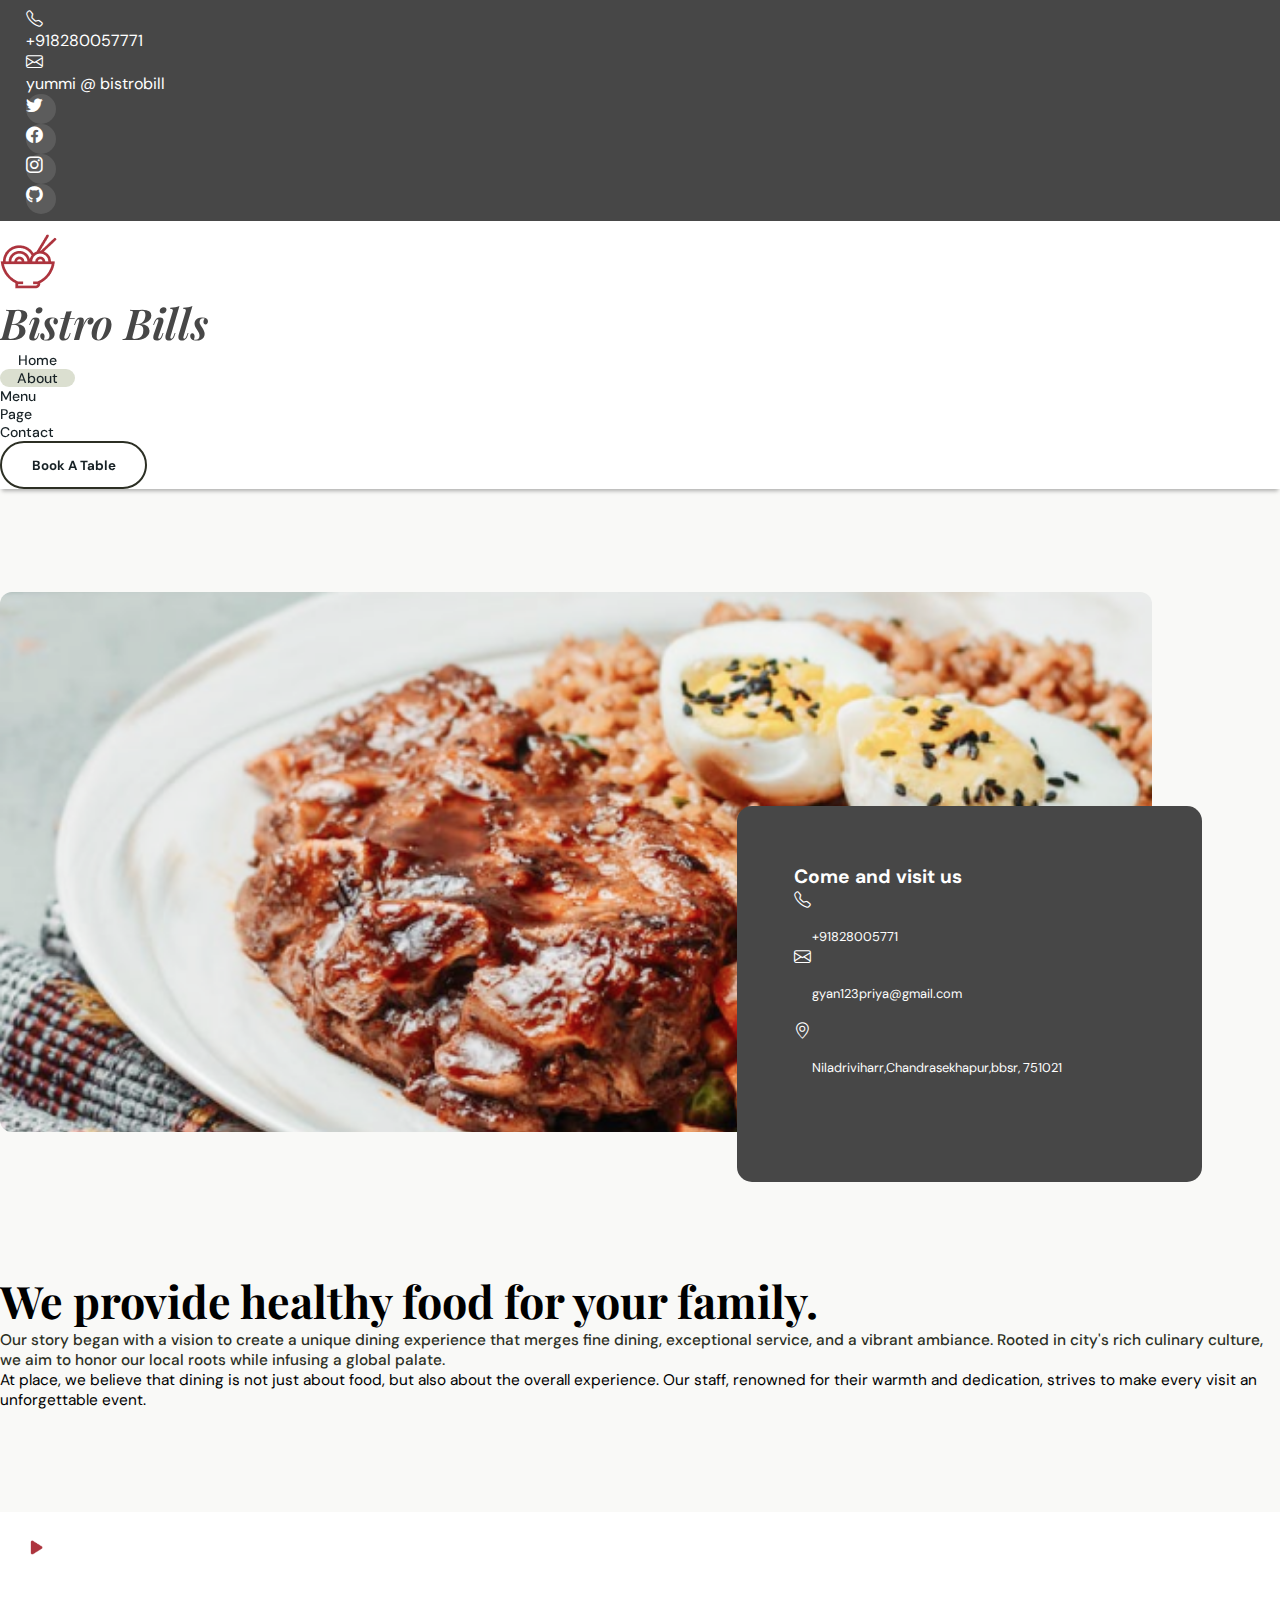
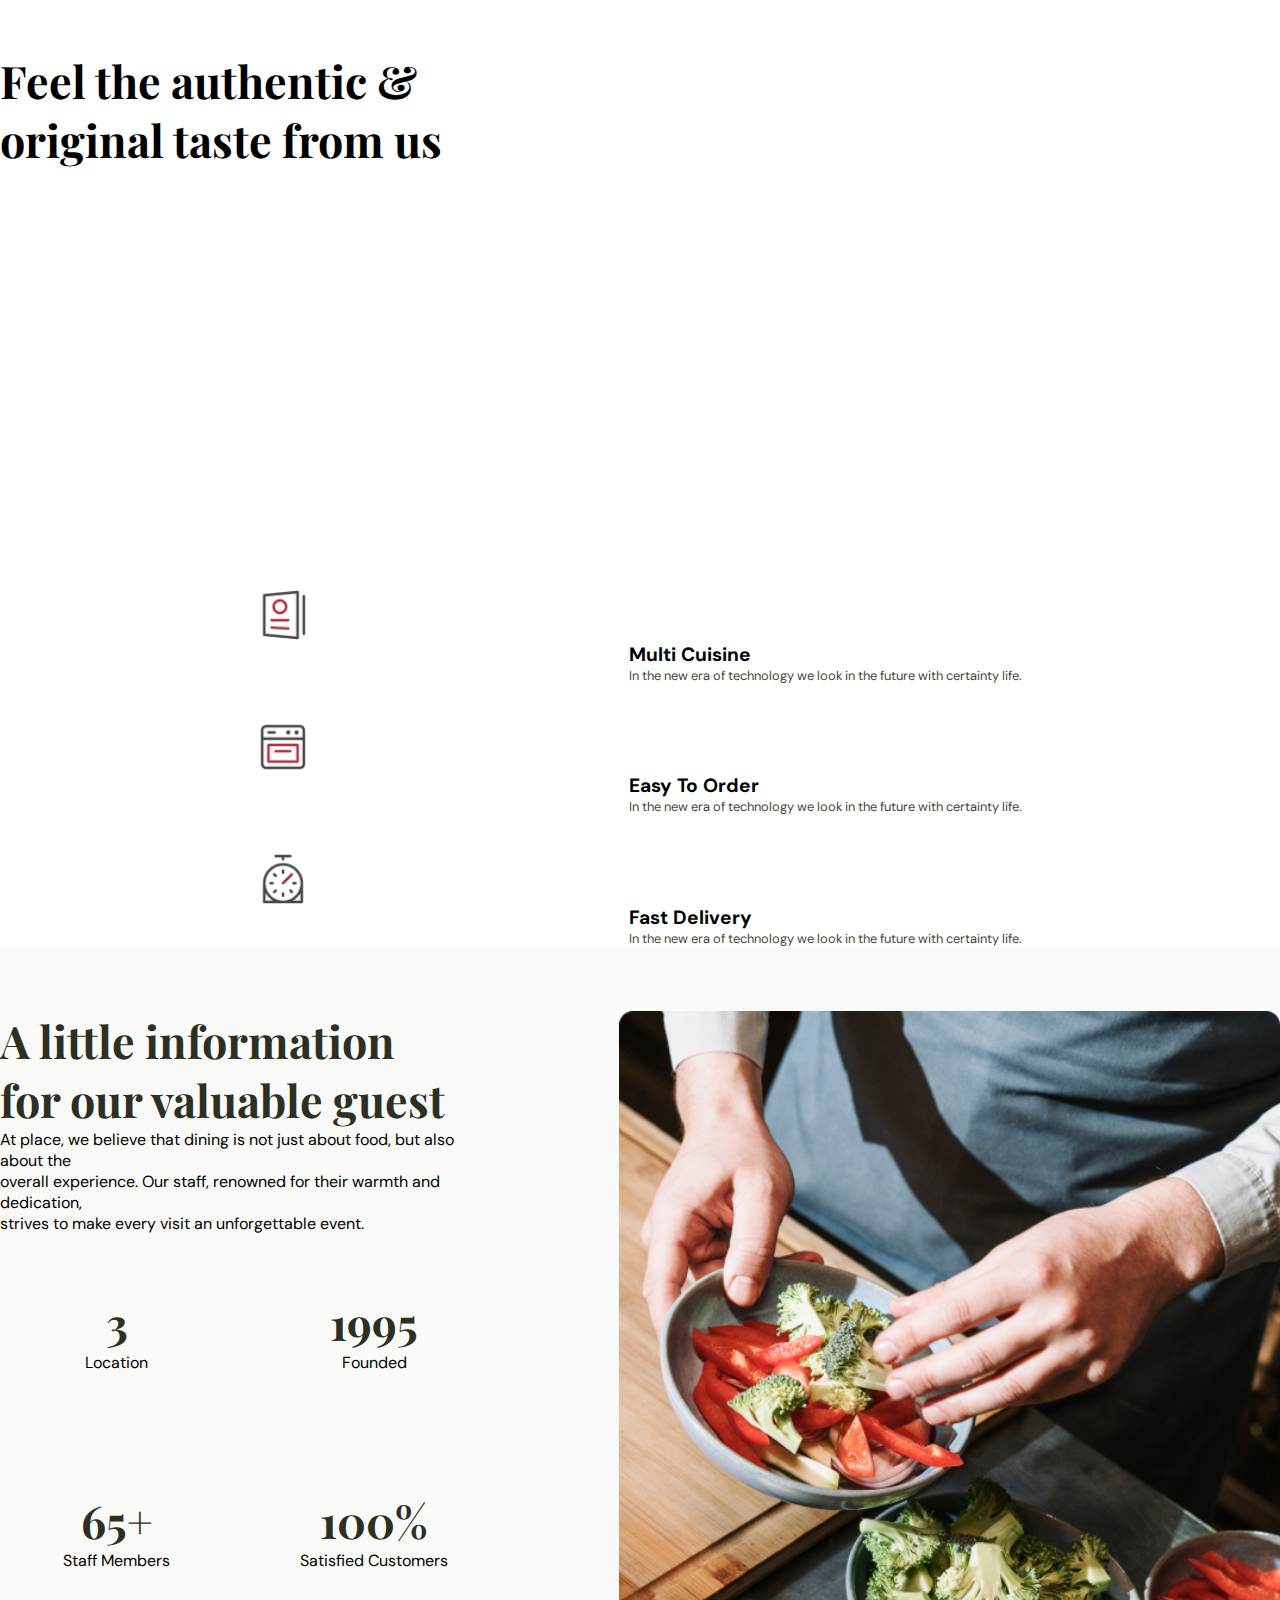
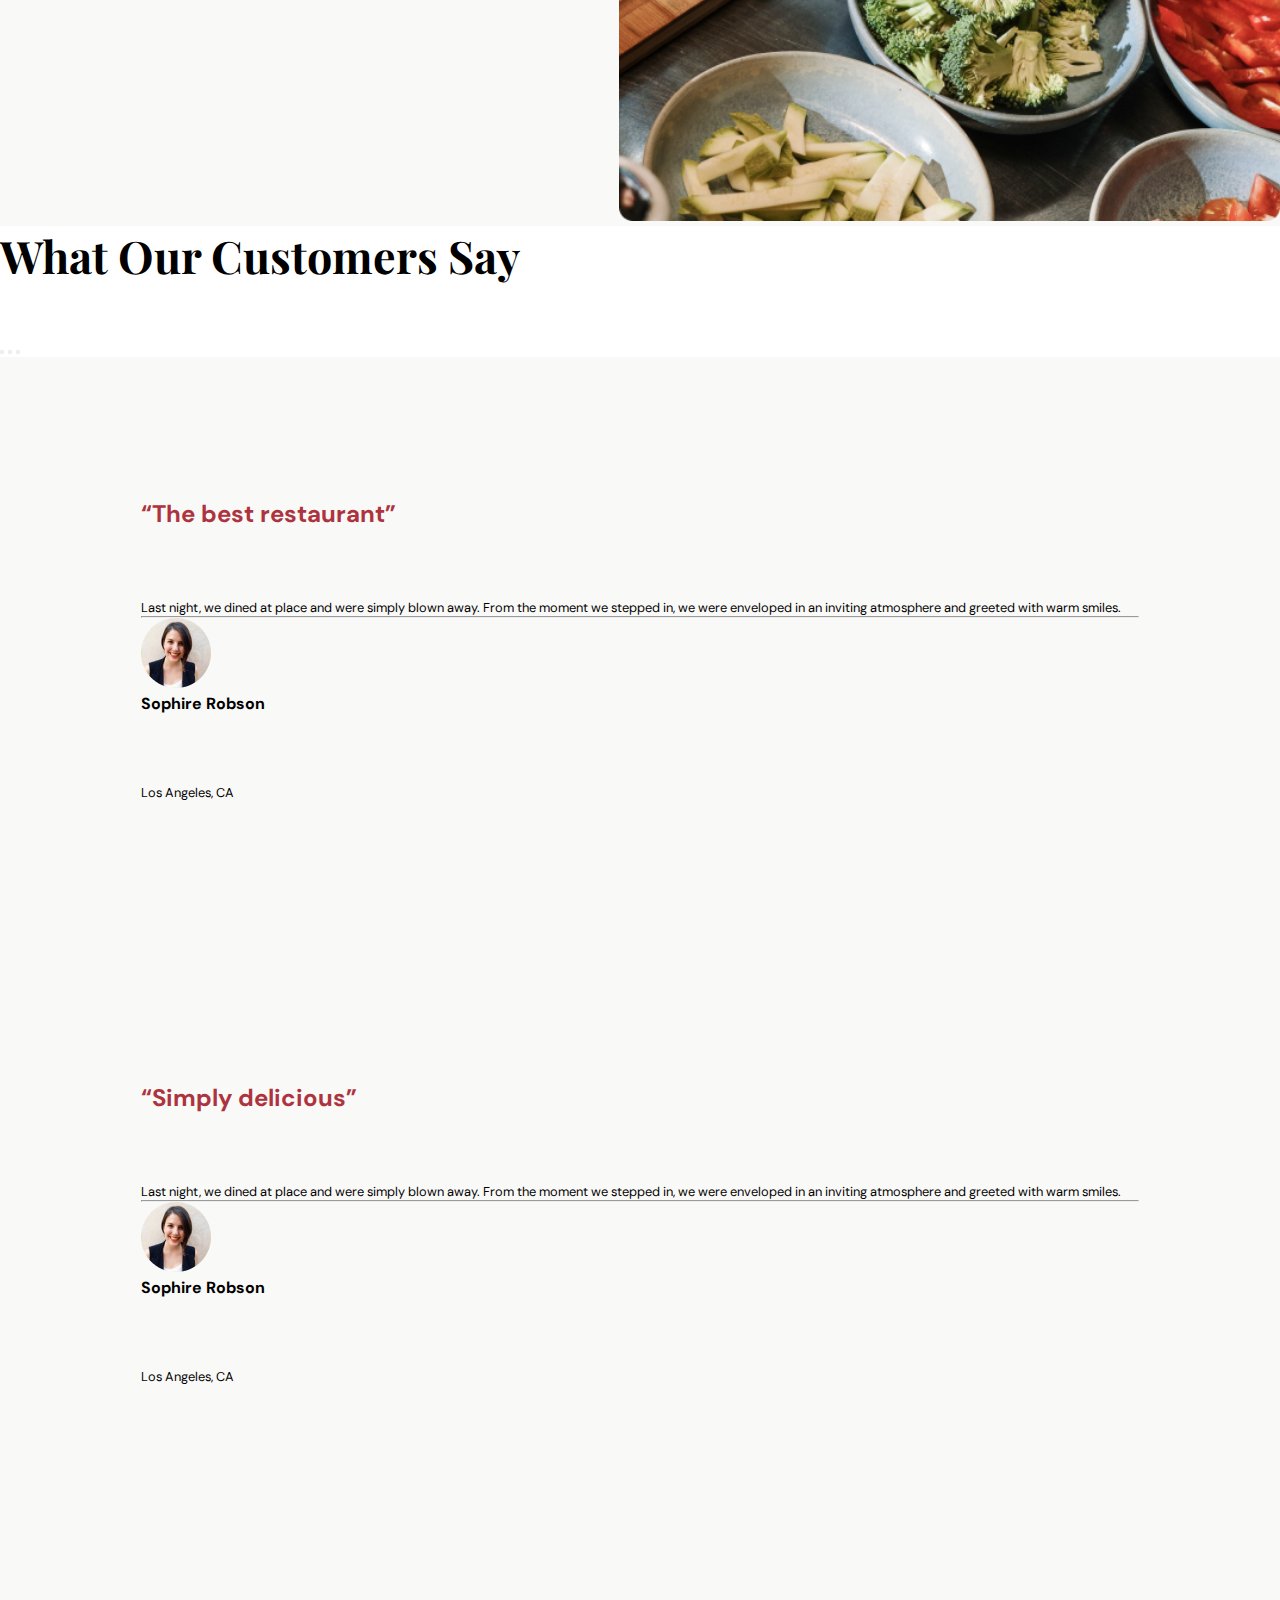
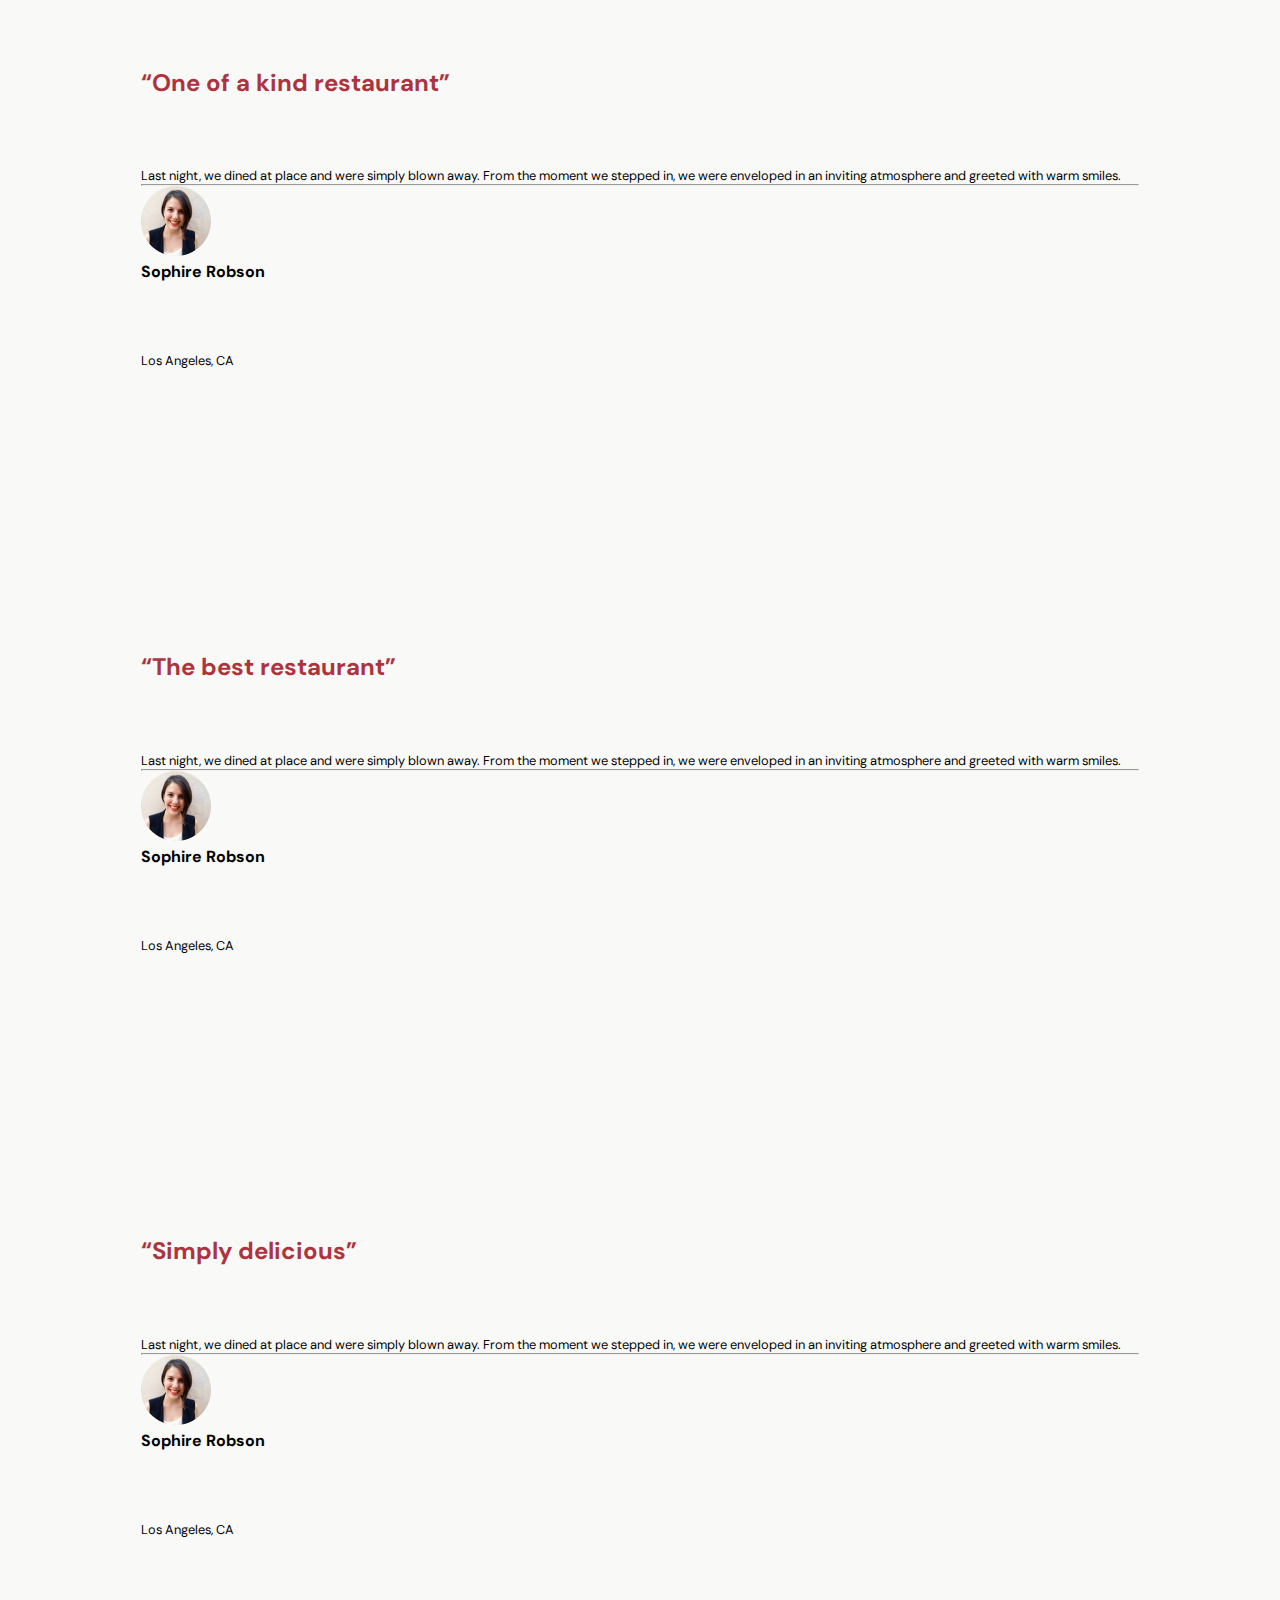
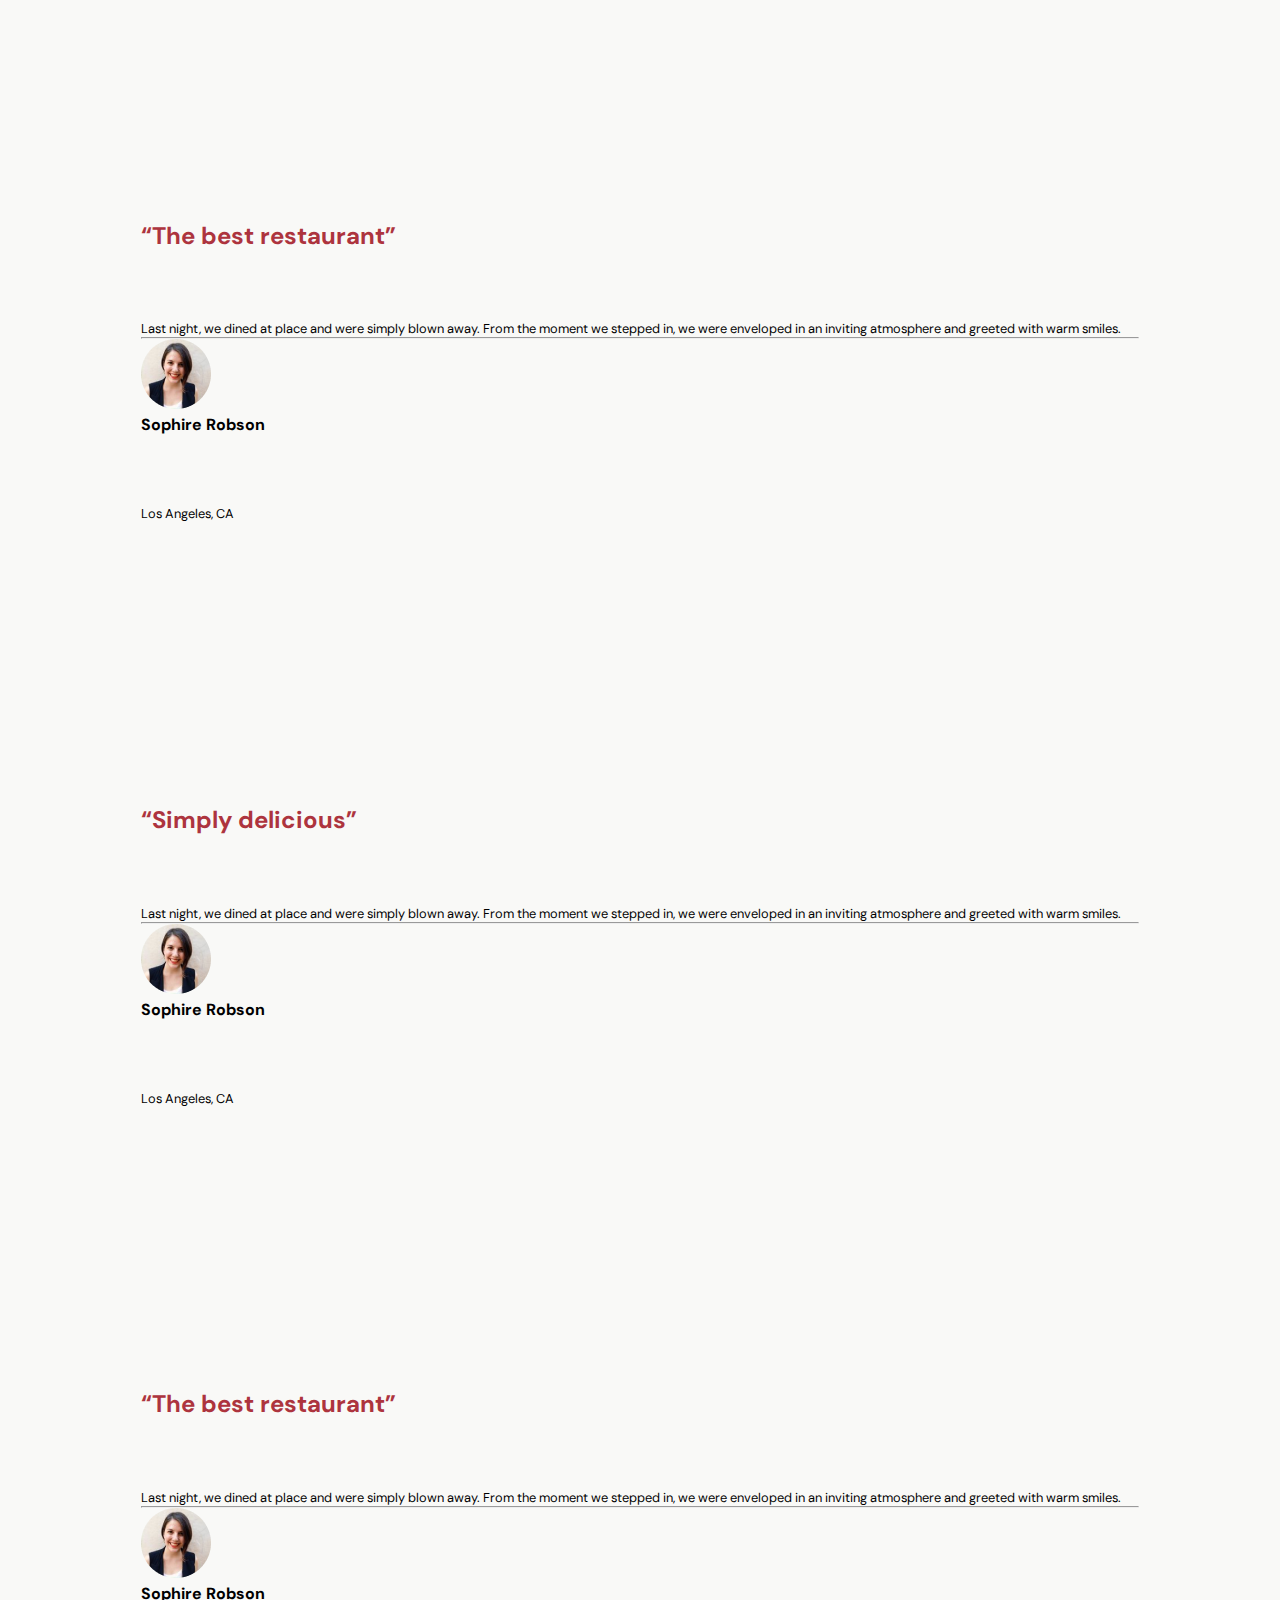
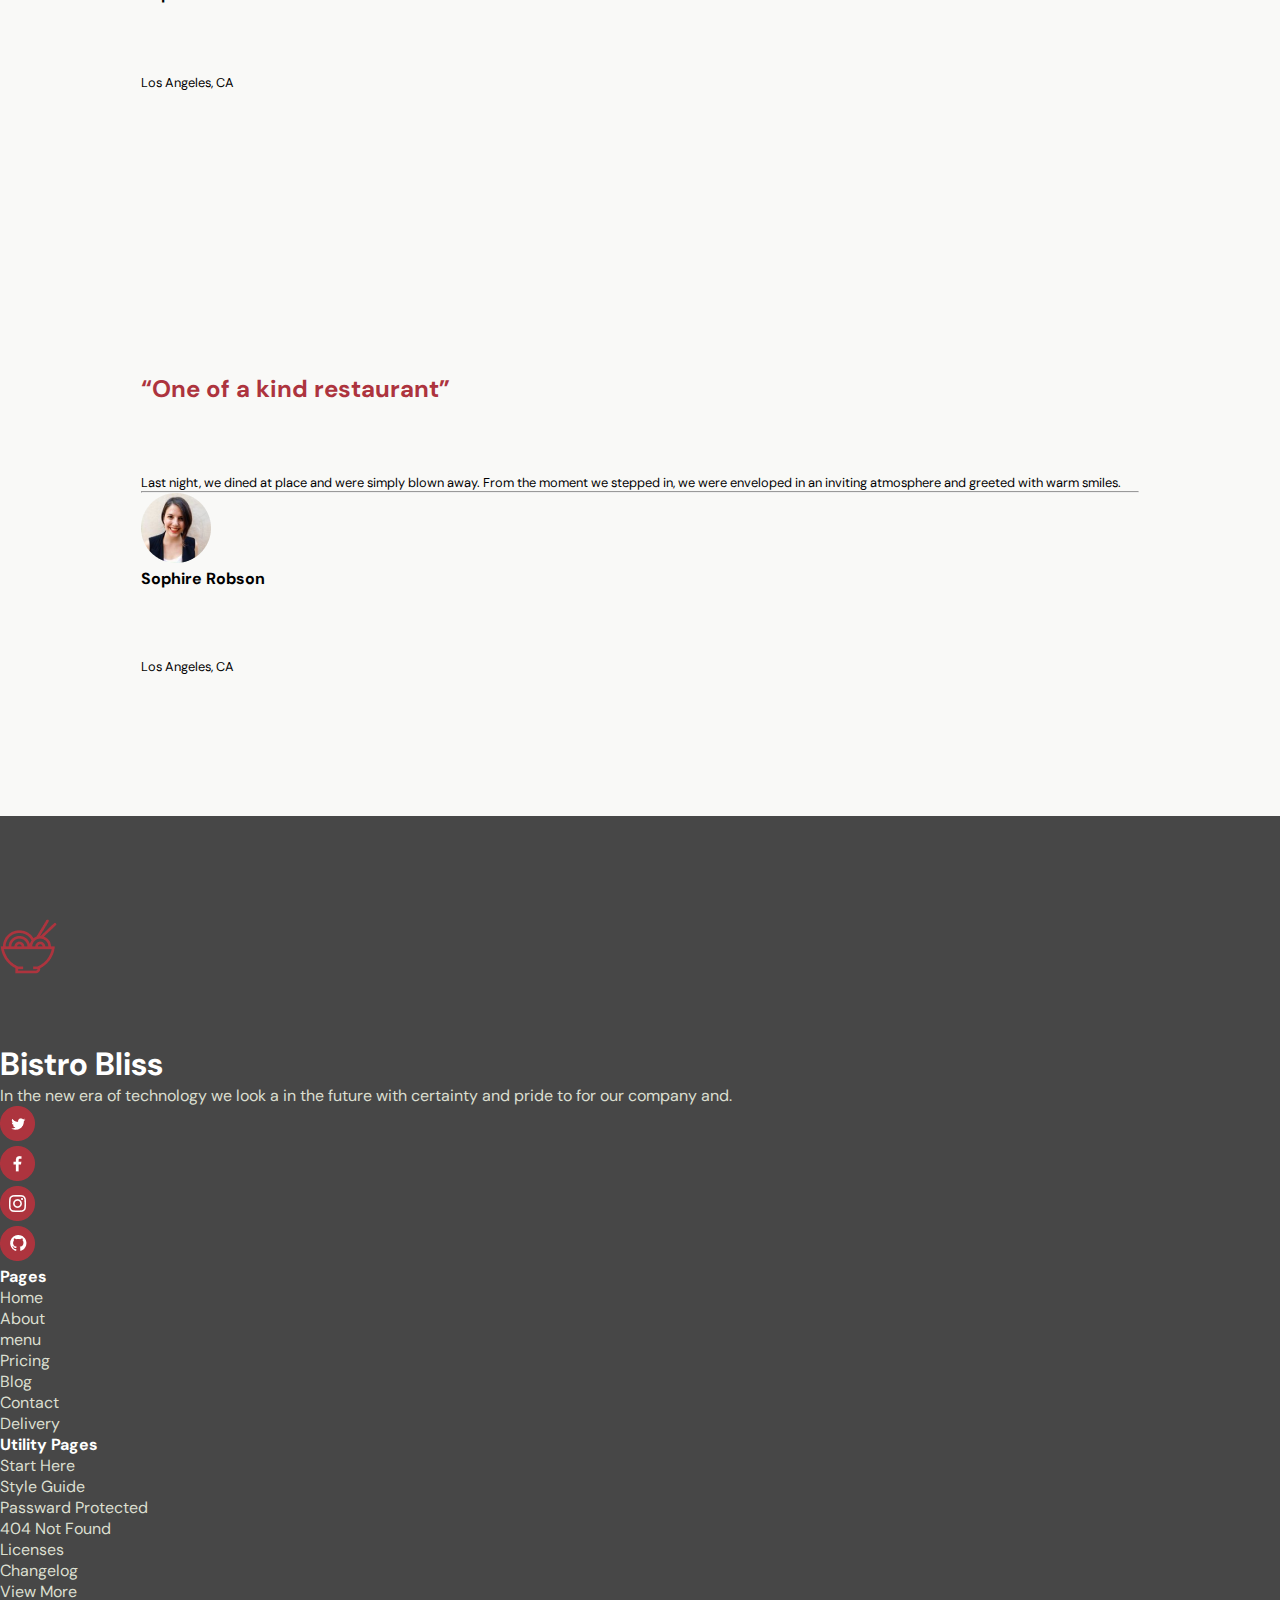
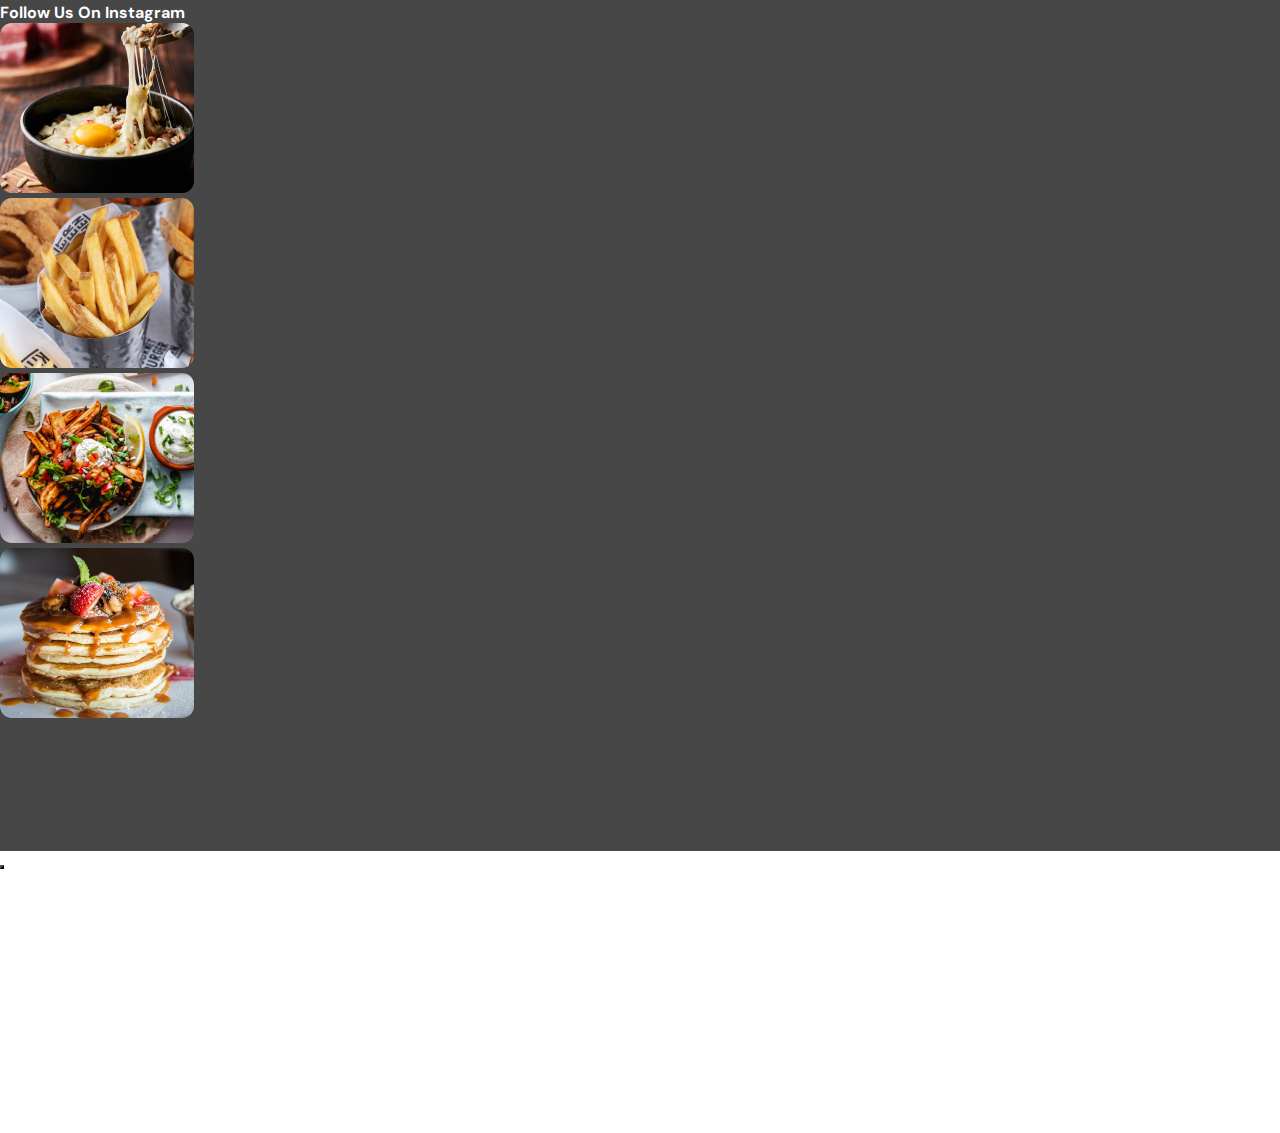
<file: about.html>
<!DOCTYPE html>
<html lang="en">

<head>
  <meta charset="UTF-8">
  <meta name="viewport" content="width=device-width, initial-scale=1.0">
  <title>Document</title>
  <link href="https://cdn.jsdelivr.net/npm/bootstrap@5.0.2/dist/css/bootstrap.min.css" rel="stylesheet"
    integrity="sha384-EVSTQN3/azprG1Anm3QDgpJLIm9Nao0Yz1ztcQTwFspd3yD65VohhpuuCOmLASjC" crossorigin="anonymous">
  <link rel="stylesheet" href="https://cdn.jsdelivr.net/npm/bootstrap-icons@1.11.3/font/bootstrap-icons.min.css">
  <link rel="stylesheet" href="./assest/css/index.css">
  <link rel="stylesheet" href="https://cdn.jsdelivr.net/npm/bootstrap-icons@1.11.3/font/bootstrap-icons.min.css">
  <link rel="stylesheet" href="https://cdnjs.cloudflare.com/ajax/libs/font-awesome/6.6.0/css/all.min.css"
    integrity="sha512-Kc323vGBEqzTmouAECnVceyQqyqdsSiqLQISBL29aUW4U/M7pSPA/gEUZQqv1cwx4OnYxTxve5UMg5GT6L4JJg=="
    crossorigin="anonymous" referrerpolicy="no-referrer" />


</head>

<body>
  <!-- top head starting -->
  <section class="bg-top-nav">
    <div class=" container pt-2 pb-2 d-flex justify-content-between ">
      <div class="d-flex gap-5 top-item">
        <div class="d-flex justify-content-center align-items-center gap-2">
          <i class="bi bi-telephone"></i>
          <p class="mb-0">+918280057771</p>
        </div>
        <div class="d-flex justify-content-center align-items-center gap-2">
          <i class="bi bi-envelope"></i>
          <p class="mb-0">yummi @ bistrobill</p>
        </div>
      </div>

      <div class="d-flex gap-1">
        <div class="social-icon d-flex justify-content-center align-items-center">
          <a href=""><i class="bi bi-twitter mb-0"></i></a>
        </div>
        <div class="social-icon d-flex justify-content-center align-items-center">
          <a href=""><i class="bi bi-facebook mb-0"></i></a>
        </div>
        <div class="social-icon d-flex justify-content-center align-items-center">
          <a href=""> <i class="bi bi-instagram mb-0"></i></a>
        </div>
        <div class="social-icon d-flex justify-content-center align-items-center">
          <a href=""><i class="bi bi-github mb-0"></i></a>
        </div>
      </div>
    </div>
  </section>
  <!-- top head Ending -->


  <!-- Starting top navbar  -->
  <section class="top-navbar" style="background: white;     box-shadow: 0 4px 4px -2px rgba(0, 0, 0, 0.3);">
    <div class=" container d-flex justify-content-between align-items-center mob-part pb-3">
      <div class="hide-mob">
        <div class="d-flex justify-content-between align-items-center gap-2 ">
          <div class=" nav-img">
            <img src="./assest/icon/home/Vector.png" class="image-fluid w-100" alt="">
          </div>
          <div class="nav-icon-name">
            <p class="mb-0">Bistro Bills</p>
          </div>
        </div>
      </div>
      <div class="hide-mob">
        <ul class=" list-item d-flex justify-content-between align-items-center mb-0 gap-5">
          <a href="./index.html">
            <li class="home">Home</li>
          </a style="text-decoration: none;">
          <li class="home" style="background-color: #dbdfd0; ">About</li>
          <a href="./menu.html">
            <li>Menu</li>
          </a>
          <a href="./pages.html">
            <li>Page</li>
          </a>
          <a href="./contact.html">
            <li>Contact</li>
          </a>
        </ul>
        <!-- <i class="fa-solid fa-list"></i> -->
      </div>
      <div class="nav-btn ">
        <a href="./book-a-table.html"> <button>Book A Table</button></a>
      </div>
    </div>
    <!-- Mobile view  -->
    <div class="hide-desk dropdown mobile-menu px-3 pb-3">
      <div class="d-flex justify-content-between align-items-center">
        <div class="d-flex justify-content-between align-items-center gap-2">
          <div class=" nav-img">
            <img src="./assest/icon/home/Vector.png" class="image-fluid w-100" alt="">
          </div>
          <div class="nav-icon-name">
            <p class="mb-0">Bistro Bills</p>
          </div>
        </div>
        <div class="d-flex justify-content-center align-items-center">
          <button class="navbar-toggler" type="button" data-bs-toggle="collapse" data-bs-target="#navbarNav"
            aria-controls="navbarNav" aria-expanded="false" aria-label="Toggle navigation"
            style="background-color: brown; color: white;">
            <i class="bi bi-list" style="color: white;" data-bs-toggle="dropdown"></i>
          </button>
        </div>
      </div>
      <div class="collapse navbar-collapse" id="navbarNav">
        <ul class=" list-item text-right  mb-0 ">
          <a href="./index.html">
            <li>Home</li>
          </a>
          <a href="./about.html">
            <li>About</li>
          </a>
          <a href="./menu.html">
            <li>Menu</li>
          </a>
          <a href="./pages.html">
            <li>Page</li>
          </a>
          <a href="./contact.html">
            <li>Contact</li>
          </a>
        </ul>
      </div>
    </div>
  </section>
  <!-- Ending top navbar  -->


  <!-- Start About part -->
  <section>
    <div class="rectangle-2">
      <div class="container pb-5">
        <div class="row">
          <div class="col-md-6">
            <div class="rectangle-2-part-img rectangle-2-part-img1  ">
              <div class="rectangle-2-about-part">
                <h2 class="pt-2 pb-1">Come and visit us</h2>
                <div class="">
                  <div class="d-flex align-items-center">

                    <i class="bi bi-telephone"></i>
                    <p class="mb-0">+91828005771</p>

                  </div>
                  <div class="d-flex  align-items-center">

                    <i class="bi bi-envelope" style="color: white;"></i>
                    <p class="mb-0"> gyan123priya@gmail.com</p>


                  </div>
                  <div class="d-flex align-items-center">
                    <div class="rectangle-2-lasst-i">
                      <i class="bi bi-geo-alt " style="color: white;"></i>
                    </div>

                    <p class="mb-0">Niladriviharr,Chandrasekhapur,bbsr,
                      751021</p>

                  </div>

                </div>
              </div>
            </div>
          </div>
          <div class="col-md-6">
            <div>
              <div class="rectangle-2-right-side">
                <h1 class="pt-1 pb-1">We provide healthy food for your family.</h1>
                <p class="p-1" style="color: #2C2F24; font-weight: 500;">Our story began with a vision to create a
                  unique dining
                  experience that merges fine dining, exceptional
                  service, and a vibrant ambiance. Rooted in city's rich culinary culture, we aim to honor our local
                  roots
                  while infusing a global palate.</p>
                <p class="p-1">At place, we believe that dining is not just about food, but
                  also about the
                  overall experience. Our
                  staff, renowned for their warmth and dedication, strives to make every visit an unforgettable event.
                </p>
              </div>

            </div>
          </div>
        </div>
      </div>
    </div>
  </section>
  <!-- Ends theabout part -->

  <!-- Start feel the music vidio section  -->
  <section class="feel-video-sec d-flex justify-content-center align-items-center text-white">
    <div>
      <div class="d-flex justify-content-center">
        <div><img data-bs-toggle="modal" data-bs-target="#staticBackdrop" src="assest/icon/about/Play.png" alt=""></div>
      </div>
      <div>
        <h1>Feel the authentic & <br> original taste from us</h1>
      </div>
    </div>
  </section>
  <!-- Ends feel the music vidio section  -->

  <!-- Start "Multi-cuisine-sec -->
  <section class="Multi-cuisine-sec">
    <div class="container">
      <div class="row">
        <div class="col-md-4">
          <div class="Multi-cuisine-sec-icon-para-part pt-5 pb-5">
            <div class="">
              <img src="assest/icon/about/restaurant-menu 1.png" class="image-fluid" alt="">
            </div>
            <div class="Multi-cuisine-sec-para">
              <b>Multi Cuisine</b>
              <p>In the new era of technology we look in the future with certainty life.</p>
            </div>
          </div>
        </div>

        <div class="col-md-4">
          <div class="Multi-cuisine-sec-icon-para-part pt-5 pb-5">
            <div class="">
              <img src="assest/icon/about/Icon (3).png" class="image-fluid" alt="">
            </div>
            <div class="Multi-cuisine-sec-para">
              <b>Easy To Order</b>
              <p>In the new era of technology we look in the future with certainty life.</p>
            </div>
          </div>
        </div>

        <div class="col-md-4">
          <div class="Multi-cuisine-sec-icon-para-part pt-5 pb-5">
            <div class="">
              <img src="assest/icon/about/timer 1.png" class="image-fluid" alt="">
            </div>
            <div class="Multi-cuisine-sec-para">
              <b>Fast Delivery</b>
              <p>In the new era of technology we look in the future with certainty life.</p>
            </div>
          </div>
        </div>
      </div>

    </div>
  </section>
  <!-- Ends "Multi-cuisine-sec -->

  <!-- Start all little information -->
  <section class="all-little-info-sec">
    <div class="container">
      <div class="card-img-part pb-5">
        <div class="card-content-part">
          <div>
            <h1>A little information <br> for our valuable guest</h1>
          </div>
          <div>
            <P>At place, we believe that dining is not just about food, but also about the <br> overall experience. Our
              staff, renowned for their warmth and dedication, <br> strives to make every visit an unforgettable event.
            </P>
          </div>
          <div class="card-part mt-5">

            <div class="card shadow">
              <div>
                <h1>3</h1>
                <p>Location</p>
              </div>
            </div>
            <div class="card shadow">
              <div>
                <h1>1995</h1>
                <p>Founded</p>
              </div>
            </div>

          </div>

          <div class="card-part mt-4">

            <div class="card shadow ">
              <div>
                <h1>65+</h1>
                <p>Staff Members</p>
              </div>
            </div>
            <div class="card shadow">
              <div>
                <h1>100%</h1>
                <p>Satisfied Customers</p>
              </div>
            </div>

          </div>

        </div>

        <div class="all-little-info-sec-img-part hide-mob">
          <img src="assest/image/about/Mask group (32).png" class="image-fluid " alt="">
        </div>
      </div>
      <div class=" all-little-info-sec-img-part hide-desk w-100">
        <img src="assest/image/about/Mask group (32).png" class="image-fluid w-100" alt="">
      </div>
    </div>
  </section>
  <!-- Ends all little information -->

  <!-- start rectangle 5 -->
  <section class="rectangle-5 pb-5 pt-5">
    <div class="container">
      <!-- <i class=" bi bi-caret-left rectangle-5-icon1 " data-bs-target="#demo" data-bs-slide="prev"><span
          class="carousel-control-next-icon"></span></i> -->

      <div class="text-center">
        <h1>What Our Customers Say</h1>
      </div>
      <!-- Carousel -->

      <!-- for desktop View -->
      <div id="demo" class="carousel slide hide-mob" data-bs-ride="carousel" data-bs-interval="3000">

        <!-- Indicators/dots -->
        <div class="carousel-indicators">
          <button type="button" data-bs-target="#demo" data-bs-slide-to="0" class="active"></button>
          <button type="button" data-bs-target="#demo" data-bs-slide-to="1"></button>
          <button type="button" data-bs-target="#demo" data-bs-slide-to="2"></button>
        </div>

        <!-- The slideshow/carousel -->
        <div class="carousel-inner">
          <div class="carousel-item active">
            <div class="row ">
              <div class=" rectangle-5-cards mb-4  col-md-4  ">
                <div class="rectangle-5-cards-inside">
                  <strong>“The best restaurant”</strong>
                  <p>Last night, we dined at place and were simply blown away. From the moment we stepped in, we were
                    enveloped
                    in an inviting atmosphere and greeted with warm smiles.</p>
                  <hr>
                  <div class="d-flex align-items-center gap-3 mt-5 pb-4">
                    <div>
                      <img src="./assest/icon/home/Ellipse 19.png" alt="">
                    </div>
                    <div>
                      <h4 class="mb-0">Sophire Robson</h4>
                      <p class="mb-0">Los Angeles, CA</p>
                    </div>
                  </div>
                </div>
              </div>

              <div class="rectangle-5-cards mb-4 col-md-4  ">
                <div class="rectangle-5-cards-inside">
                  <strong>“Simply delicious”</strong>
                  <p>Last night, we dined at place and were simply blown away. From the moment we stepped in, we were
                    enveloped
                    in an inviting atmosphere and greeted with warm smiles.</p>
                  <hr>
                  <div class="d-flex align-items-center gap-3 mt-5 pb-4">
                    <div>
                      <img src="./assest/icon/home/Ellipse 19.png" alt="">
                    </div>
                    <div>
                      <h4 class="mb-0">Sophire Robson</h4>
                      <p class="mb-0">Los Angeles, CA</p>
                    </div>
                  </div>
                </div>
              </div>

              <div class="rectangle-5-cards col-md-4  ">
                <div class="rectangle-5-cards-inside">
                  <strong>“One of a kind restaurant”</strong>
                  <p>Last night, we dined at place and were simply blown away. From the moment we stepped in, we were
                    enveloped
                    in an inviting atmosphere and greeted with warm smiles.</p>
                  <hr>
                  <div class="d-flex align-items-center gap-3 mt-5 pb-4">
                    <div>
                      <img src="./assest/icon/home/Ellipse 19.png" alt="">
                    </div>
                    <div>
                      <h4 class="mb-0">Sophire Robson</h4>
                      <p class="mb-0">Los Angeles, CA</p>
                    </div>
                  </div>
                </div>
              </div>


              <!-- <i class="bi bi-caret-right rectangle-5-icon2" onclick="plusSlide(1)"></i> -->
            </div>
          </div>
          <div class="carousel-item">
            <div class="row ">
              <div class=" rectangle-5-cards mb-4  col-md-4  ">
                <div class="rectangle-5-cards-inside">
                  <strong>“The best restaurant”</strong>
                  <p>Last night, we dined at place and were simply blown away. From the moment we stepped in, we were
                    enveloped
                    in an inviting atmosphere and greeted with warm smiles.</p>
                  <hr>
                  <div class="d-flex align-items-center gap-3 mt-5 pb-4">
                    <div>
                      <img src="./assest/icon/home/Ellipse 19.png" alt="">
                    </div>
                    <div>
                      <h4 class="mb-0">Sophire Robson</h4>
                      <p class="mb-0">Los Angeles, CA</p>
                    </div>
                  </div>
                </div>
              </div>

              <div class="rectangle-5-cards mb-4 col-md-4  ">
                <div class="rectangle-5-cards-inside">
                  <strong>“Simply delicious”</strong>
                  <p>Last night, we dined at place and were simply blown away. From the moment we stepped in, we were
                    enveloped
                    in an inviting atmosphere and greeted with warm smiles.</p>
                  <hr>
                  <div class="d-flex align-items-center gap-3 mt-5 pb-4">
                    <div>
                      <img src="./assest/icon/home/Ellipse 19.png" alt="">
                    </div>
                    <div>
                      <h4 class="mb-0">Sophire Robson</h4>
                      <p class="mb-0">Los Angeles, CA</p>
                    </div>
                  </div>
                </div>
              </div>

              <div class="rectangle-5-cards col-md-4  ">
                <div class="rectangle-5-cards-inside">
                  <strong>“The best restaurant”</strong>
                  <p>Last night, we dined at place and were simply blown away. From the moment we stepped in, we were
                    enveloped
                    in an inviting atmosphere and greeted with warm smiles.</p>
                  <hr>
                  <div class="d-flex align-items-center gap-3 mt-5 pb-4">
                    <div>
                      <img src="./assest/icon/home/Ellipse 19.png" alt="">
                    </div>
                    <div>
                      <h4 class="mb-0">Sophire Robson</h4>
                      <p class="mb-0">Los Angeles, CA</p>
                    </div>
                  </div>
                </div>
              </div>


              <!-- <i class="bi bi-caret-right rectangle-5-icon2" onclick="plusSlide(1)"></i> -->
            </div>
          </div>
          <div class="carousel-item">
            <div class="row ">
              <div class=" rectangle-5-cards mb-4  col-md-4  ">
                <div class="rectangle-5-cards-inside">
                  <strong>“Simply delicious”</strong>
                  <p>Last night, we dined at place and were simply blown away. From the moment we stepped in, we were
                    enveloped
                    in an inviting atmosphere and greeted with warm smiles.</p>
                  <hr>
                  <div class="d-flex align-items-center gap-3 mt-5 pb-4">
                    <div>
                      <img src="./assest/icon/home/Ellipse 19.png" alt="">
                    </div>
                    <div>
                      <h4 class="mb-0">Sophire Robson</h4>
                      <p class="mb-0">Los Angeles, CA</p>
                    </div>
                  </div>
                </div>
              </div>

              <div class="rectangle-5-cards mb-4 col-md-4  ">
                <div class="rectangle-5-cards-inside">
                  <strong>“The best restaurant”</strong>
                  <p>Last night, we dined at place and were simply blown away. From the moment we stepped in, we were
                    enveloped
                    in an inviting atmosphere and greeted with warm smiles.</p>
                  <hr>
                  <div class="d-flex align-items-center gap-3 mt-5 pb-4">
                    <div>
                      <img src="./assest/icon/home/Ellipse 19.png" alt="">
                    </div>
                    <div>
                      <h4 class="mb-0">Sophire Robson</h4>
                      <p class="mb-0">Los Angeles, CA</p>
                    </div>
                  </div>
                </div>
              </div>

              <div class="rectangle-5-cards col-md-4  ">
                <div class="rectangle-5-cards-inside">
                  <strong>“One of a kind restaurant”</strong>
                  <p>Last night, we dined at place and were simply blown away. From the moment we stepped in, we were
                    enveloped
                    in an inviting atmosphere and greeted with warm smiles.</p>
                  <hr>
                  <div class="d-flex align-items-center gap-3 mt-5 pb-4">
                    <div>
                      <img src="./assest/icon/home/Ellipse 19.png" alt="">
                    </div>
                    <div>
                      <h4 class="mb-0">Sophire Robson</h4>
                      <p class="mb-0">Los Angeles, CA</p>
                    </div>
                  </div>
                </div>
              </div>

            </div>
          </div>
        </div>


      </div>

      <!-- mobile View -->
      <div id="demo" class="carousel slide hide-desk" data-bs-ride="carousel" data-bs-interval="2000">

        <!-- Indicators/dots -->
        <div class="carousel-indicators">
          <button type="button" data-bs-target="#demo" data-bs-slide-to="0" class="active"></button>
          <button type="button" data-bs-target="#demo" data-bs-slide-to="1"></button>
          <button type="button" data-bs-target="#demo" data-bs-slide-to="2"></button>
        </div>

        <!-- The slideshow/carousel -->
        <div class="carousel-inner">
          <div class="carousel-item active">
            <div class="row ">
              <div class=" rectangle-5-cards mb-4  col-md-4  ">
                <div class="rectangle-5-cards-inside">
                  <strong>“The best restaurant”</strong>
                  <p>Last night, we dined at place and were simply blown away. From the moment we stepped in, we were
                    enveloped
                    in an inviting atmosphere and greeted with warm smiles.</p>
                  <hr>
                  <div class="d-flex align-items-center gap-3 mt-5 pb-4">
                    <div>
                      <img src="./assest/icon/home/Ellipse 19.png" alt="">
                    </div>
                    <div>
                      <h4 class="mb-0">Sophire Robson</h4>
                      <p class="mb-0">Los Angeles, CA</p>
                    </div>
                  </div>
                </div>
              </div>
            </div>
          </div>


          <div class="carousel-item">
            <div class="row ">
              <div class=" rectangle-5-cards mb-4  col-md-4  ">
                <div class="rectangle-5-cards-inside">
                  <strong>“The best restaurant”</strong>
                  <p>Last night, we dined at place and were simply blown away. From the moment we stepped in, we were
                    enveloped
                    in an inviting atmosphere and greeted with warm smiles.</p>
                  <hr>
                  <div class="d-flex align-items-center gap-3 mt-5 pb-4">
                    <div>
                      <img src="./assest/icon/home/Ellipse 19.png" alt="">
                    </div>
                    <div>
                      <h4 class="mb-0">Sophire Robson</h4>
                      <p class="mb-0">Los Angeles, CA</p>
                    </div>
                  </div>
                </div>
              </div>
            </div>
          </div>

          <div class="carousel-item">
            <div class="row ">
              <div class=" rectangle-5-cards mb-4  col-md-4  ">
                <div class="rectangle-5-cards-inside">
                  <strong>“The best restaurant”</strong>
                  <p>Last night, we dined at place and were simply blown away. From the moment we stepped in, we were
                    enveloped
                    in an inviting atmosphere and greeted with warm smiles.</p>
                  <hr>
                  <div class="d-flex align-items-center gap-3 mt-5 pb-4">
                    <div>
                      <img src="./assest/icon/home/Ellipse 19.png" alt="">
                    </div>
                    <div>
                      <h4 class="mb-0">Sophire Robson</h4>
                      <p class="mb-0">Los Angeles, CA</p>
                    </div>
                  </div>
                </div>
              </div>
            </div>
          </div>
        </div>


      </div>
      <!-- <i class=" bi-caret-right rectangle-5-icon2 " data-bs-target="#demo" data-bs-slide="next"><span
          class="carousel-control-next-icon"></span></i> -->

    </div>
  </section>
  <!-- Ends rectangle 5 -->


  <!-- last footer part start -->
  <section class="rectangle-7">
    <div class="container">
      <div class="row">
        <div class="col-md-4">
          <div class="d-flex logo-footer gap-2  align-items-center">
            <div>
              <img src="./assest/icon/home/Vector.png" class="image-fluid w-100" alt="">
            </div>
            <h1 class="">Bistro Bliss</h1>
          </div>
          <div style="width: 72%;">
            <p class="pb-3">In the new era of technology we look a in the future with certainty and pride to for our
              company and.</p>
          </div>
          <div class="d-flex gap-2">
            <div>
              <img src="./assest/icon/home/1.png" class="image-fluid " alt="">
            </div>
            <div>
              <img src="./assest/icon/home/2.png" class="image-fluid " alt="">
            </div>
            <div>
              <img src="./assest/icon/home/3.png" class="image-fluid" alt="">
            </div>
            <div>
              <img src="./assest/icon/home/4.png" class="image-fluid " alt="">
            </div>
          </div>
        </div>
        <div class="col-md-4">
          <div class="row">
            <div class="col-md-6 mt-2">
              <strong>Pages</strong>
              <div class="pt-5">
                <p>Home</p>
                <p>About</p>
                <p>menu</p>
                <p>Pricing</p>
                <p>Blog</p>
                <p>Contact</p>
                <p>Delivery</p>
              </div>
            </div>
            <div class="col-md-6 mt-2">
              <strong>Utility Pages</strong>
              <div class="pt-5">
                <p>Start Here</p>
                <p>Style Guide</p>
                <p>Passward Protected</p>
                <p>404 Not Found</p>
                <p>Licenses</p>
                <p>Changelog</p>
                <p>View More</p>
              </div>
            </div>
          </div>
        </div>
        <div class="col-md-4 mt-2">
          <strong>Follow Us On Instagram</strong>
          <div class="row mt-5">
            <div class="col-md-6">
              <img src="./assest/image/index/Mask group (23).png" class="image-fluid w-100" alt="">
            </div>
            <div class="col-md-6">
              <img src="./assest/image/index/Mask group (24).png" class="image-fluid w-100" alt="">
            </div>
          </div>

          <div class="row pt-3">
            <div class="col-md-6">
              <img src="./assest/image/index/Mask group (25).png" class="image-fluid w-100" alt="">
            </div>
            <div class="col-md-6">
              <img src="./assest/image/index/Mask group (26).png" class="image-fluid w-100" alt="">
            </div>
          </div>

        </div>


      </div>
    </div>
  </section>
  <!-- last footer part ends -->







  <script src="https://cdn.jsdelivr.net/npm/bootstrap@5.0.2/dist/js/bootstrap.bundle.min.js"
    integrity="sha384-MrcW6ZMFYlzcLA8Nl+NtUVF0sA7MsXsP1UyJoMp4YLEuNSfAP+JcXn/tWtIaxVXM"
    crossorigin="anonymous"></script>
</body>

</html>







<!-- Modal -->
<div class="modal fade video-modal" id="staticBackdrop" data-bs-backdrop="static" data-bs-keyboard="false" tabindex="-1"
  aria-labelledby="staticBackdropLabel" aria-hidden="true">
  <div class="modal-dialog modal-dialog-centered">
    <div class="modal-content">
      <div class="modal-header">
        <button type="button" class="btn-close" data-bs-dismiss="modal" aria-label="Close"></button>
      </div>
      <iframe width="498" height="315" src="https://www.youtube.com/embed/u5ILKLyulaY?si=B7wscWdpgftVHjcZ"
        title="YouTube video player" frameborder="0"
        allow="accelerometer; autoplay; clipboard-write; encrypted-media; gyroscope; picture-in-picture; web-share"
        referrerpolicy="strict-origin-when-cross-origin" allowfullscreen></iframe>

    </div>
  </div>
</div>
</file>
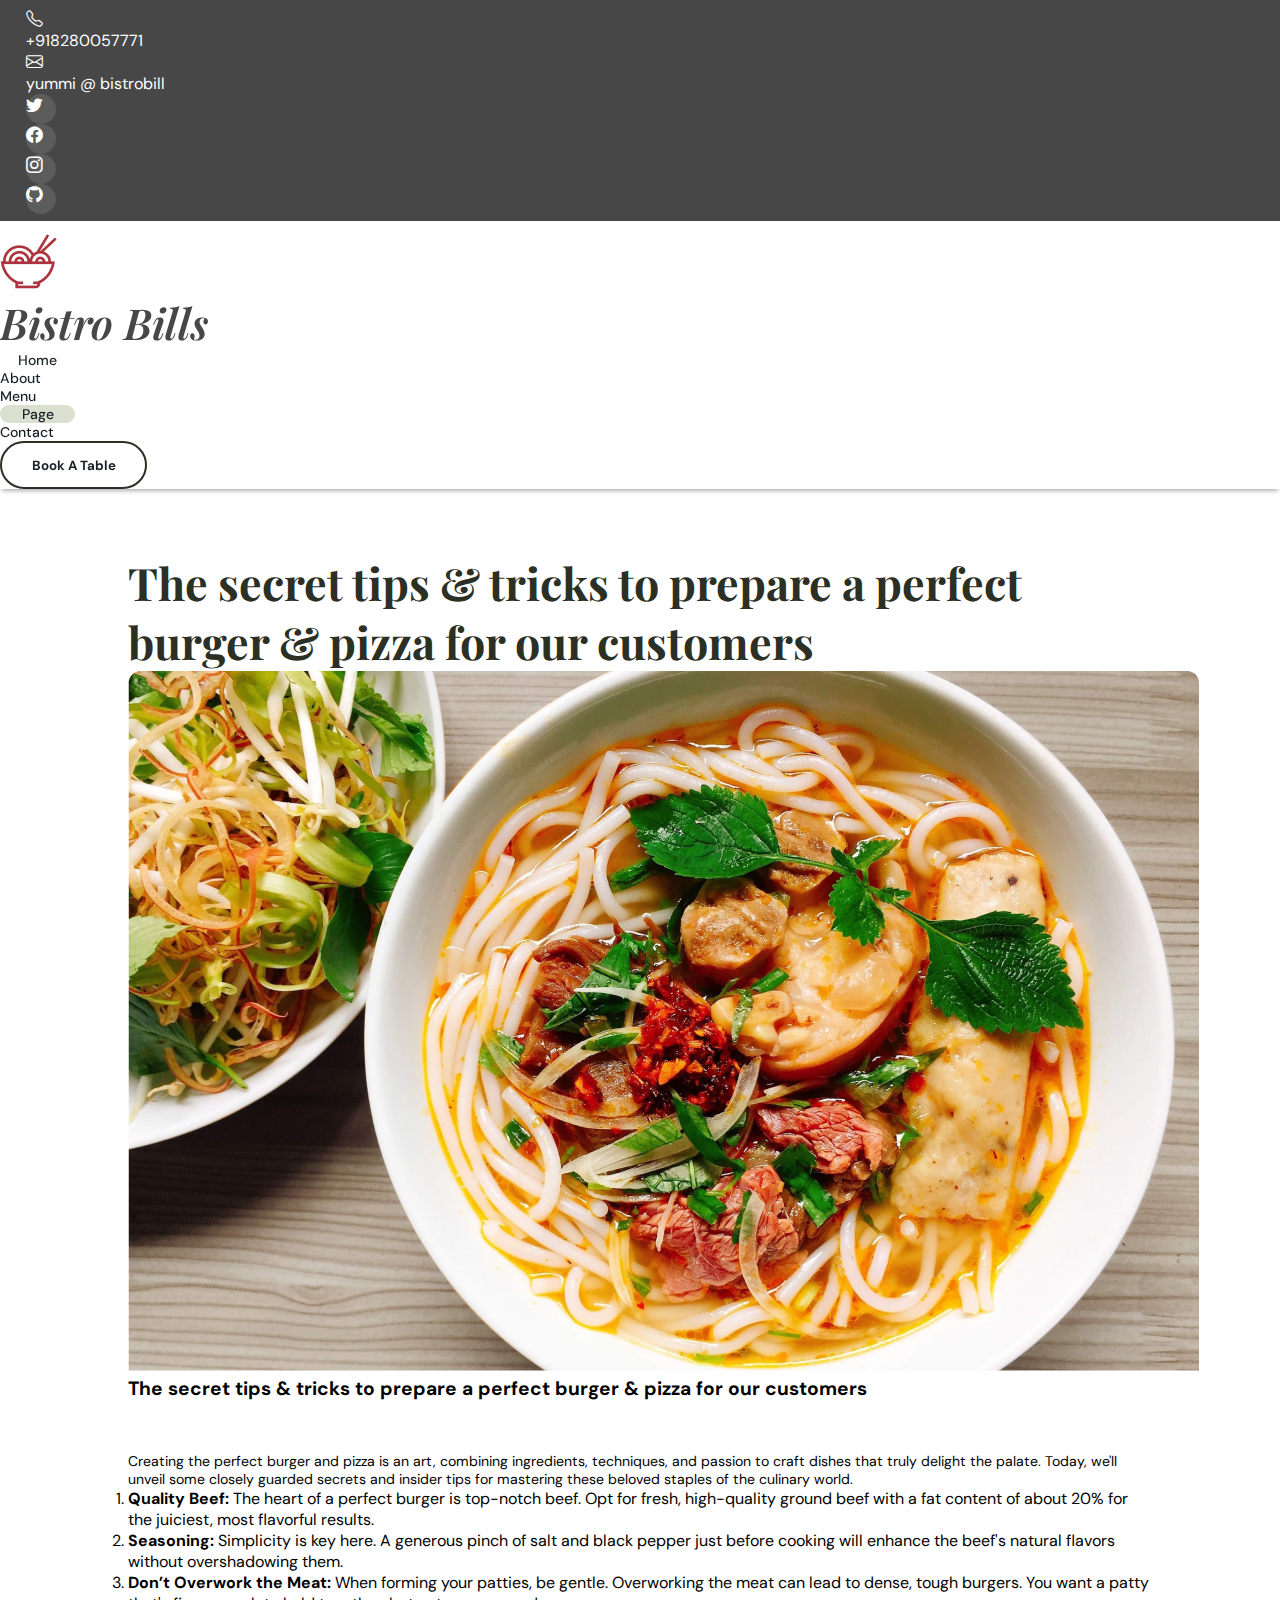
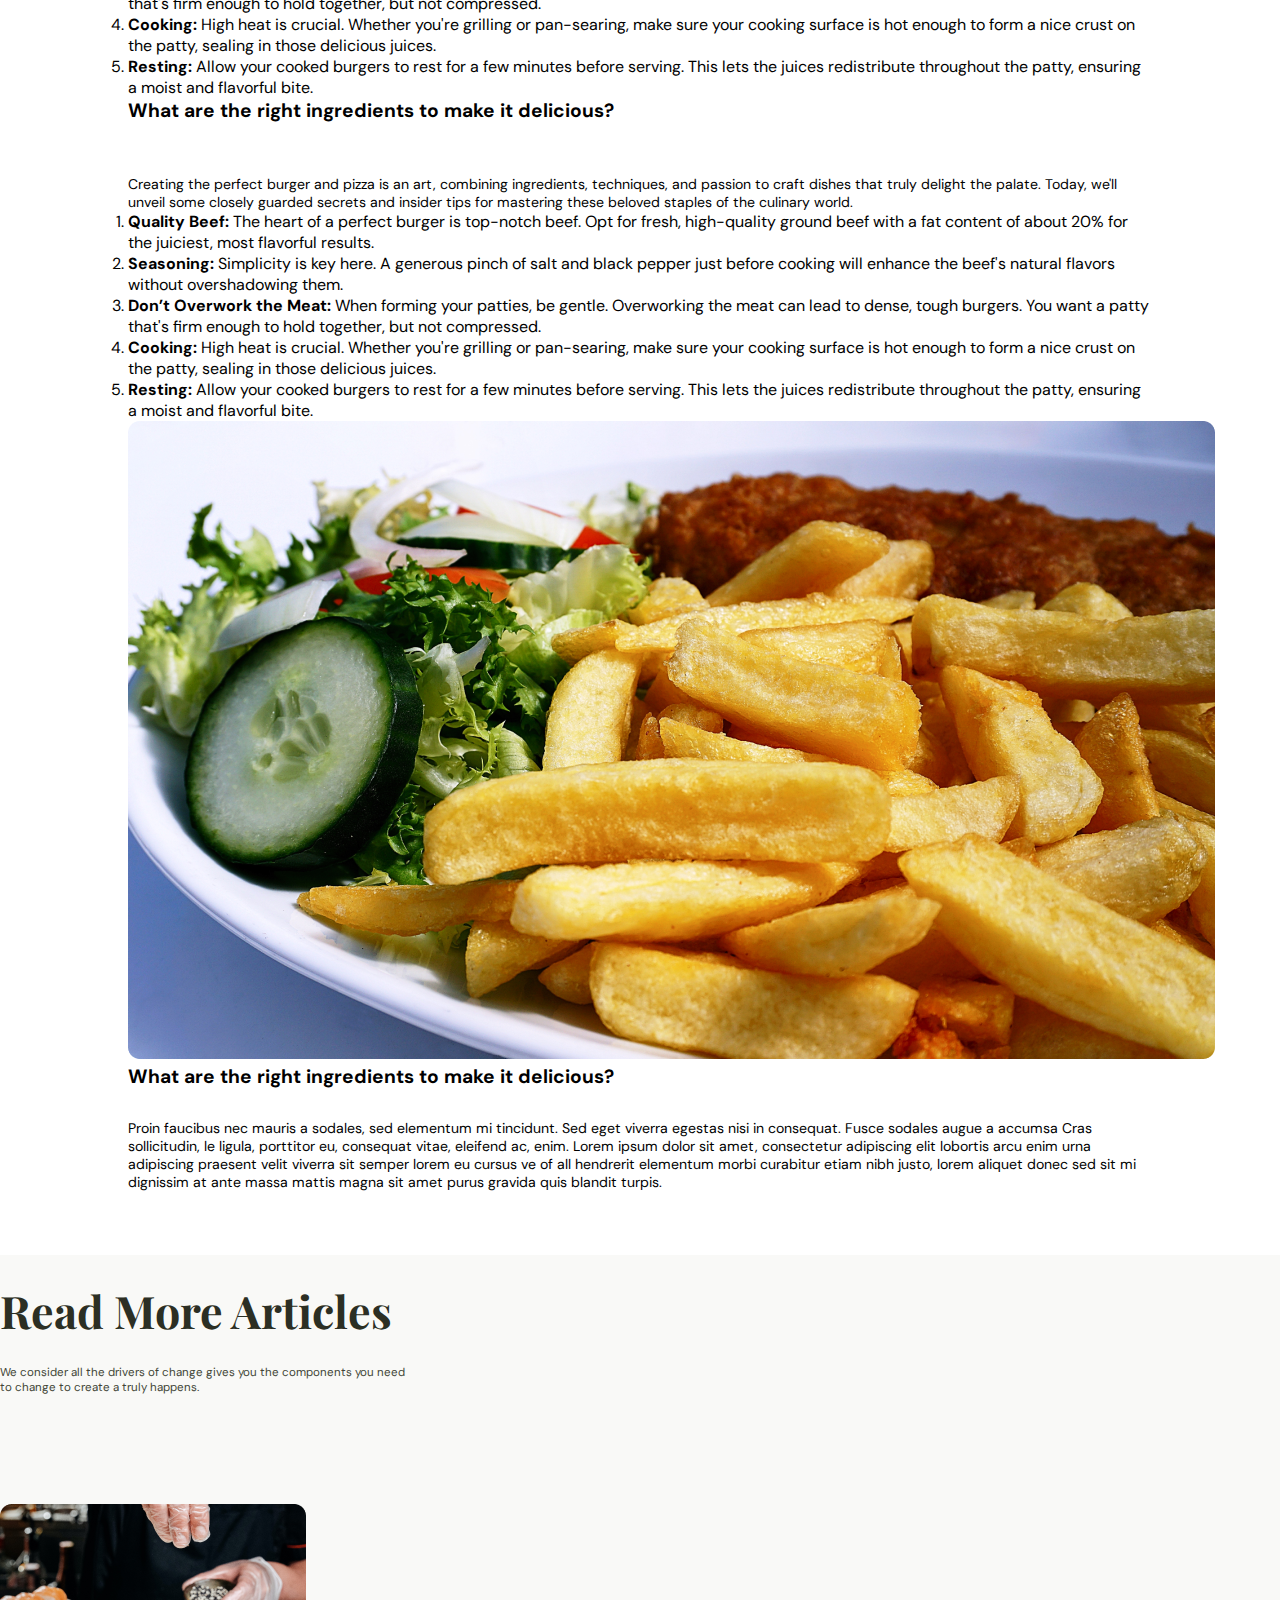
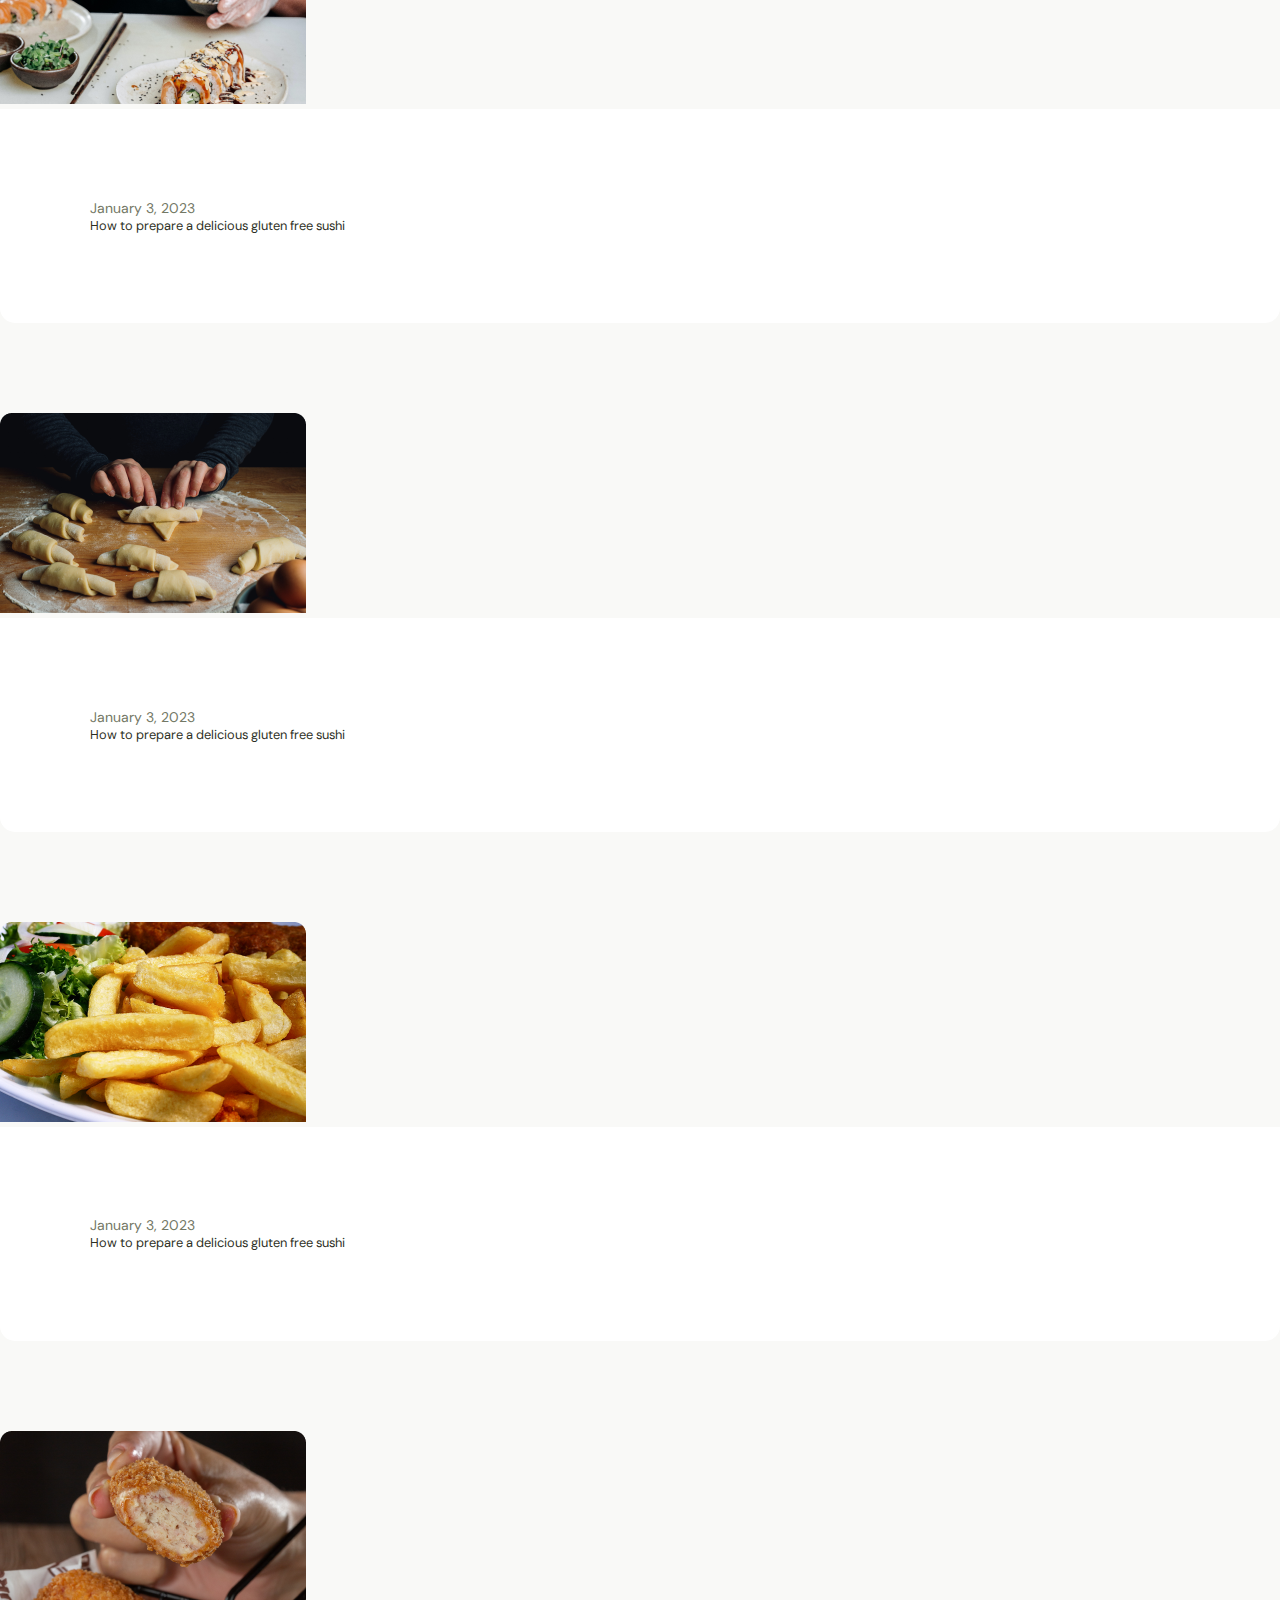
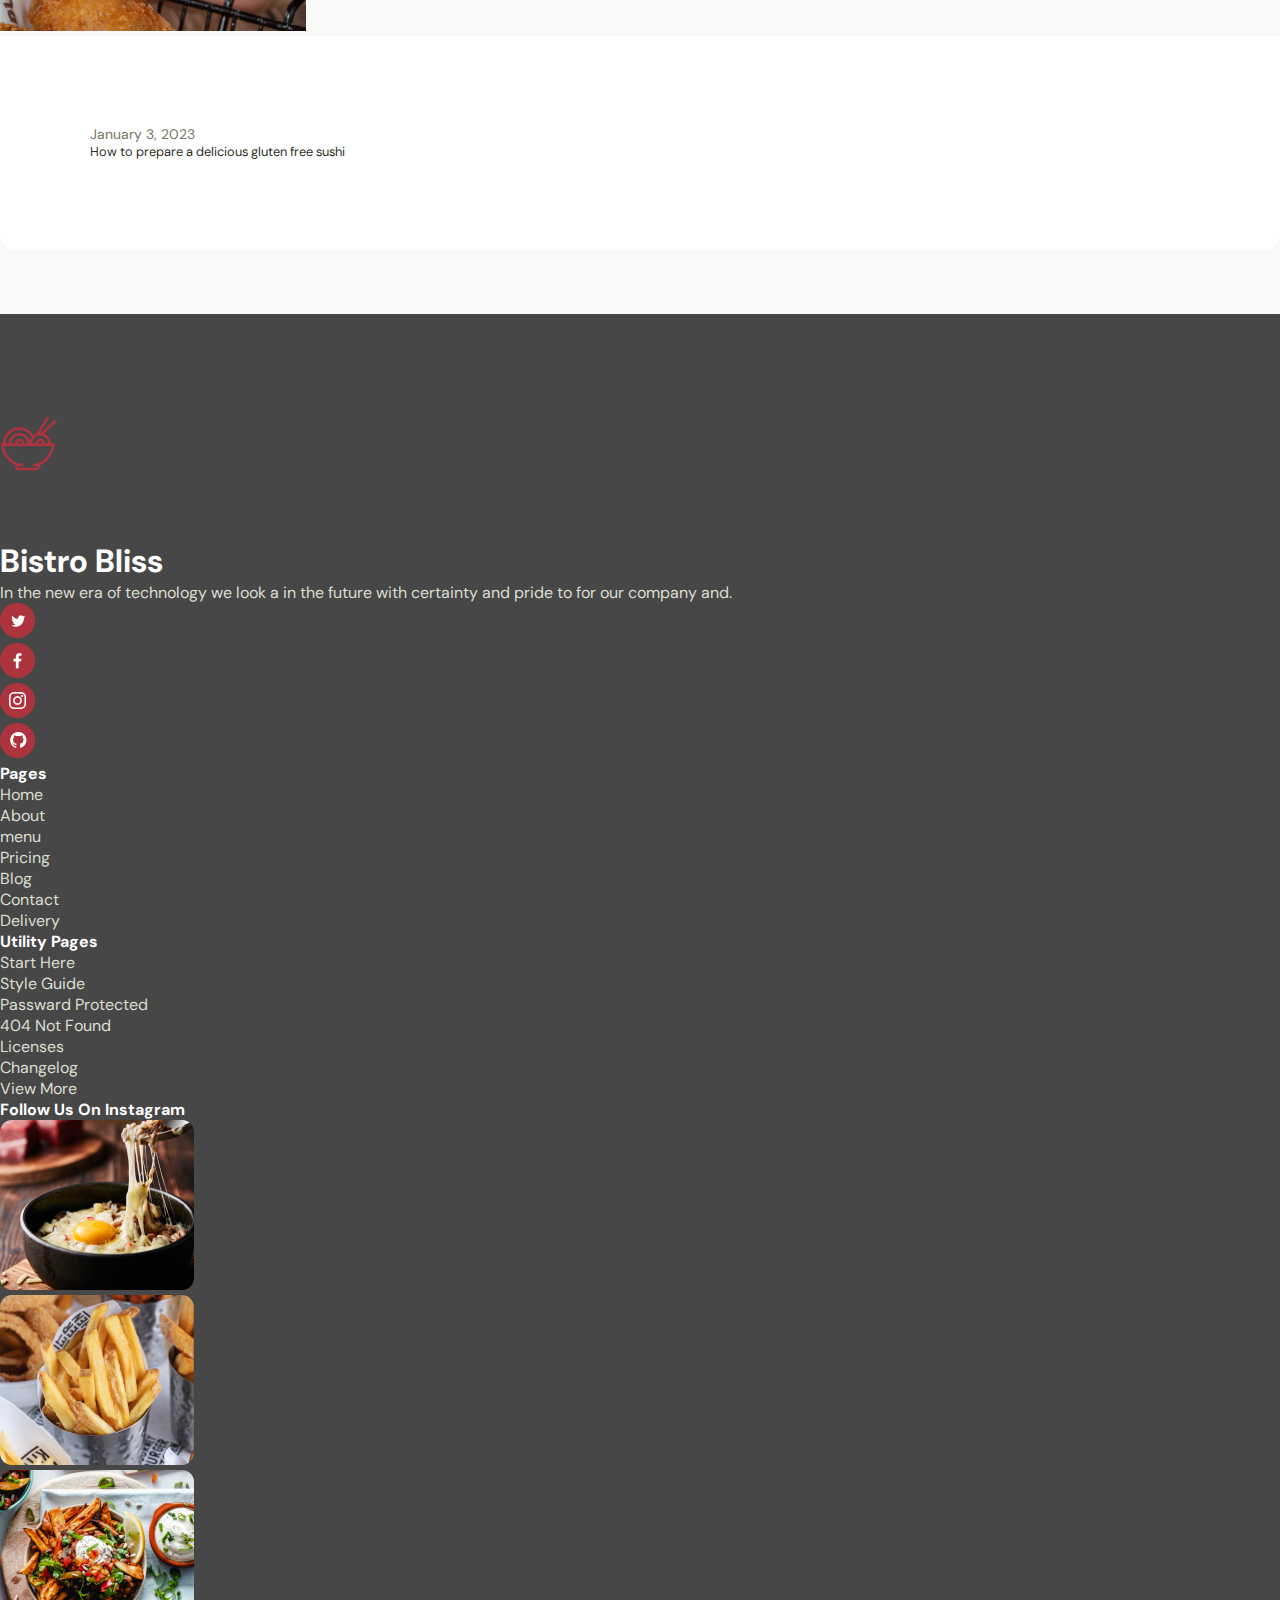
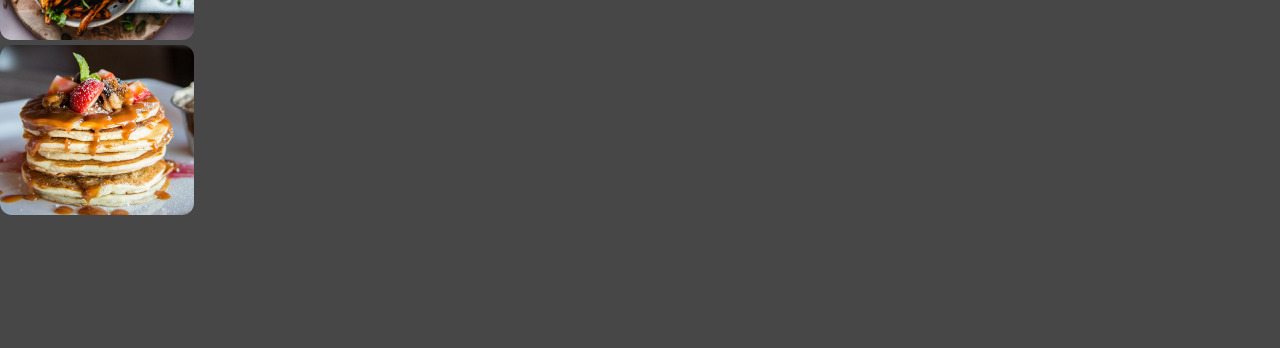
<file: blog.html>
<!DOCTYPE html>
<html lang="en">

<head>
  <meta charset="UTF-8">
  <meta name="viewport" content="width=device-width, initial-scale=1.0">
  <title>Document</title>
  <link href="https://cdn.jsdelivr.net/npm/bootstrap@5.0.2/dist/css/bootstrap.min.css" rel="stylesheet"
    integrity="sha384-EVSTQN3/azprG1Anm3QDgpJLIm9Nao0Yz1ztcQTwFspd3yD65VohhpuuCOmLASjC" crossorigin="anonymous">
  <link rel="stylesheet" href="https://cdn.jsdelivr.net/npm/bootstrap-icons@1.11.3/font/bootstrap-icons.min.css">
  <link rel="stylesheet" href="./assest/css/index.css">
  <link rel="stylesheet" href="https://cdn.jsdelivr.net/npm/bootstrap-icons@1.11.3/font/bootstrap-icons.min.css">
  <link rel="stylesheet" href="https://cdnjs.cloudflare.com/ajax/libs/font-awesome/6.6.0/css/all.min.css"
    integrity="sha512-Kc323vGBEqzTmouAECnVceyQqyqdsSiqLQISBL29aUW4U/M7pSPA/gEUZQqv1cwx4OnYxTxve5UMg5GT6L4JJg=="
    crossorigin="anonymous" referrerpolicy="no-referrer" />

</head>

<body>
  <!-- top head starting -->
  <section class="bg-top-nav">
    <div class=" container pt-2 pb-2 d-flex justify-content-between ">
      <div class="d-flex gap-5 top-item">
        <div class="d-flex justify-content-center align-items-center gap-2">
          <i class="bi bi-telephone"></i>
          <p class="mb-0">+918280057771</p>
        </div>
        <div class="d-flex justify-content-center align-items-center gap-2">
          <i class="bi bi-envelope"></i>
          <p class="mb-0">yummi @ bistrobill</p>
        </div>
      </div>

      <div class="d-flex gap-1">
        <div class="social-icon d-flex justify-content-center align-items-center">
          <a href=""><i class="bi bi-twitter mb-0"></i></a>
        </div>
        <div class="social-icon d-flex justify-content-center align-items-center">
          <a href=""><i class="bi bi-facebook mb-0"></i></a>
        </div>
        <div class="social-icon d-flex justify-content-center align-items-center">
          <a href=""> <i class="bi bi-instagram mb-0"></i></a>
        </div>
        <div class="social-icon d-flex justify-content-center align-items-center">
          <a href=""><i class="bi bi-github mb-0"></i></a>
        </div>
      </div>
    </div>
    
  </section>
  <!-- top head Ending -->


  <!-- Starting top navbar  -->
  <section class="top-navbar" style="background: white ;    box-shadow: 0 4px 4px -2px rgba(0, 0, 0, 0.3);">
    <div class=" container d-flex justify-content-between align-items-center mob-part pb-3">
      <div class="hide-mob">
        <div class="d-flex justify-content-between align-items-center gap-2 ">
          <div class=" nav-img">
            <img src="./assest/icon/home/Vector.png" class="image-fluid w-100" alt="">
          </div>
          <div class="nav-icon-name">
            <p class="mb-0">Bistro Bills</p>
          </div>
        </div>
      </div>
      <div class="hide-mob">
        <ul class=" list-item d-flex justify-content-between align-items-center mb-0 gap-5">
          <a href="./index.html">
            <li class="home">Home</li>
          </a>
          <a href="./about.html">
            <li>About</li>
          </a>
          <a href="./menu.html">
            <li>Menu</li>
          </a>
          <a href="./pages.html">
            <li class="home" style="  background-color: #dbdfd0;">Page</li>
          </a>
          <a href="./contact.html">
            <li>Contact</li>
          </a>
        </ul>
        <!-- <i class="fa-solid fa-list"></i> -->
      </div>
      <div class="nav-btn">
        <a href="./book-a-table.html"> <button>Book A Table</button></a>
      </div>
    </div>
     <!-- Mobile view  -->
     <div class="hide-desk dropdown mobile-menu px-3 pb-3">
      <div class="d-flex justify-content-between align-items-center">
        <div class="d-flex justify-content-between align-items-center gap-2">
          <div class=" nav-img">
            <img src="./assest/icon/home/Vector.png" class="image-fluid w-100" alt="">
          </div>
          <div class="nav-icon-name">
            <p class="mb-0">Bistro Bills</p>
          </div>
        </div>
        <div class="d-flex justify-content-center align-items-center">
          <button class="navbar-toggler" type="button" data-bs-toggle="collapse" data-bs-target="#navbarNav"
            aria-controls="navbarNav" aria-expanded="false" aria-label="Toggle navigation"
            style="background-color: brown; color: white;">
            <i class="bi bi-list" style="color: white;" data-bs-toggle="dropdown"></i>
          </button>
        </div>
      </div>
      <div class="collapse navbar-collapse" id="navbarNav">
        <ul class=" list-item text-right  mb-0 ">
          <a href="./index.html">
            <li>Home</li>
          </a>
          <a href="./about.html">
            <li>About</li>
          </a>
          <a href="./menu.html">
            <li>Menu</li>
          </a>
          <a href="./pages.html">
            <li>Page</li>
          </a>
          <a href="./contact.html">
            <li>Contact</li>
          </a>
        </ul>
      </div>
    </div>
  </section>
  <!-- Ending top navbar  -->

  <!-- start blog parts -->

  <section class="blog-part">
    <div class="container">
      <div class="blog-part-content">
        <div class="text-center">
          <h1>The secret tips & tricks to prepare a perfect burger & pizza for our customers </h1>
        </div>
        <div class="blog-part-img1 mt-5">
          <img src="./assest/image/blog/Mask group (27).png" class="img-fluid w-100" alt="">
        </div>
        <div class="mt-5">
          <strong class="blog-part-strong">The secret tips & tricks to prepare a perfect burger & pizza for our customers </strong>
          <p style="padding-top: 5%;">Creating the perfect burger and pizza is an art, combining ingredients, techniques, and
            passion to craft dishes that truly delight the palate. Today, we'll unveil some closely guarded secrets and
            insider tips for mastering these beloved staples of the culinary world.</p>
          <ol class="pt-3">
            <li><strong>Quality Beef:</strong> The heart of a perfect burger is top-notch beef. Opt for fresh,
              high-quality ground beef
              with a fat content of about 20% for the juiciest, most flavorful results.</li>
            <li><strong>Seasoning:</strong> Simplicity is key here. A generous pinch of salt and black pepper just
              before cooking will
              enhance the beef's natural flavors without overshadowing them.</li>
            <li><strong>Don’t Overwork the Meat:</strong> When forming your patties, be gentle. Overworking the meat can
              lead to dense,
              tough burgers. You want a patty that's firm enough to hold together, but not compressed.</li>
            <li><strong>Cooking:</strong> High heat is crucial. Whether you're grilling or pan-searing, make sure your
              cooking surface is
              hot enough to form a nice crust on the patty, sealing in those delicious juices.</li>
            <li><strong>Resting:</strong> Allow your cooked burgers to rest for a few minutes before serving. This lets
              the juices
              redistribute throughout the patty, ensuring a moist and flavorful bite.</li>

          </ol>
        </div>
        <div class="pt-3">
          <strong class="blog-part-strong">What are the right ingredients to make it delicious? </strong>
          <p style="padding-top: 5%;">Creating the perfect burger and pizza is an art, combining ingredients, techniques, and
            passion to craft dishes that truly delight the palate. Today, we'll unveil some closely guarded secrets and
            insider tips for mastering these beloved staples of the culinary world.</p>
          <ol>
            <li><strong>Quality Beef:</strong> The heart of a perfect burger is top-notch beef. Opt for fresh,
              high-quality ground beef
              with a fat content of about 20% for the juiciest, most flavorful results.</li>
            <li><strong>Seasoning:</strong> Simplicity is key here. A generous pinch of salt and black pepper just
              before cooking will
              enhance the beef's natural flavors without overshadowing them.</li>
            <li><strong>Don’t Overwork the Meat:</strong> When forming your patties, be gentle. Overworking the meat can
              lead to dense,
              tough burgers. You want a patty that's firm enough to hold together, but not compressed.</li>
            <li><strong>Cooking:</strong> High heat is crucial. Whether you're grilling or pan-searing, make sure your
              cooking surface is
              hot enough to form a nice crust on the patty, sealing in those delicious juices.</li>
            <li><strong>Resting:</strong> Allow your cooked burgers to rest for a few minutes before serving. This lets
              the juices
              redistribute throughout the patty, ensuring a moist and flavorful bite.</li>

          </ol>
        </div>
        <div class="pt-5">
          <img src="./assest/image/blog/img.png" class="img-fluid w-100" alt="">
        </div>
        <div class="pt-5">
          <strong class="blog-part-strong">What are the right ingredients to make it delicious?</strong>
          <p>Proin faucibus nec mauris a sodales, sed elementum mi tincidunt. Sed eget viverra egestas nisi in
            consequat. Fusce sodales augue a accumsa Cras sollicitudin, le ligula, porttitor eu, consequat vitae,
            eleifend ac, enim. Lorem ipsum dolor sit amet, consectetur adipiscing elit lobortis arcu enim urna
            adipiscing praesent velit viverra sit semper lorem eu cursus ve of all hendrerit elementum morbi curabitur
            etiam nibh justo, lorem aliquet donec sed sit mi dignissim at ante massa mattis magna sit amet purus gravida
            quis blandit turpis.</p>
        </div>
      </div>
    </div>
  </section>
  <!-- ends blog part -->

  <section class="rectangle-1-blogs">
    <div class="container">
      <div class="rectangle-1-blogs-parts text-center">
        <h1>Read More Articles</h1>
        <p>We consider all the drivers of change gives you the components you need <br> to change to create a truly happens.
        </p>
      </div>
      <div class="row">

        <div class="hover-card col-md-3">

          <a href="./blog.html"><img src="./assest/image/pages/Mask group (2).png" class="img-fluid w-100 " alt=""></a>
          <div class="inside-card">
            <p style="color: #737865; font-size: 14px;">January 3, 2023</p>
            <p>How to prepare a delicious gluten free sushi</p>
          </div>

        </div>

        <div class="hover-card col-md-3">

          <a href="./blog.html"><img src="./assest/image/pages/Mask group (3).png" class="img-fluid w-100" alt=""></a>
          <div class="inside-card">
            <p style="color: #737865; font-size: 14px;">January 3, 2023</p>
            <p>How to prepare a delicious gluten free sushi</p>
          </div>

        </div>

        <div class=" hover-card col-md-3">

          <a href="./blog.html"><img src="./assest/image/pages/Mask group (4).png" class="img-fluid w-100" alt=""></a>
          <div class="inside-card">
            <p style="color: #737865; font-size: 14px;">January 3, 2023</p>
            <p>How to prepare a delicious gluten free sushi</p>
          </div>

        </div>

        <div class="hover-card col-md-3">

          <a href="./blog.html"><img src="./assest/image/pages/Mask group (5).png" class="img-fluid w-100" alt=""></a>
          <div class="inside-card">
            <p style="color: #737865; font-size: 14px;">January 3, 2023</p>
            <p>How to prepare a delicious gluten free sushi</p>
          </div>

        </div>

      </div>



    </div>
  </section>

  <!-- start rectangle-7 footer part -->

  <section class="rectangle-7">
    <div class="container">
      <div class="row">
        <div class="col-md-4">
          <div class="d-flex logo-footer gap-2  align-items-center">
            <div>
              <img src="./assest/icon/home/Vector.png" class="image-fluid w-100" alt="">
            </div>
            <h1 class="">Bistro Bliss</h1>
          </div>
          <div style="width: 72%;">
            <p class="pb-3">In the new era of technology we look a in the future with certainty and pride to for our
              company and.</p>
          </div>
          <div class="d-flex gap-2">
            <div>
              <img src="./assest/icon/home/1.png" class="image-fluid " alt="">
            </div>
            <div>
              <img src="./assest/icon/home/2.png" class="image-fluid " alt="">
            </div>
            <div>
              <img src="./assest/icon/home/3.png" class="image-fluid" alt="">
            </div>
            <div>
              <img src="./assest/icon/home/4.png" class="image-fluid " alt="">
            </div>
          </div>
        </div>
        <div class="col-md-4">
          <div class="row">
            <div class="col-md-6 mt-2">
              <strong>Pages</strong>
              <div class="pt-5">
                <p>Home</p>
                <p>About</p>
                <p>menu</p>
                <p>Pricing</p>
                <p>Blog</p>
                <p>Contact</p>
                <p>Delivery</p>
              </div>
            </div>
            <div class="col-md-6 mt-2">
              <strong>Utility Pages</strong>
              <div class="pt-5">
                <p>Start Here</p>
                <p>Style Guide</p>
                <p>Passward Protected</p>
                <p>404 Not Found</p>
                <p>Licenses</p>
                <p>Changelog</p>
                <p>View More</p>
              </div>
            </div>
          </div>
        </div>
        <div class="col-md-4 mt-2">
          <strong>Follow Us On Instagram</strong>
          <div class="row mt-5">
            <div class="col-md-6">
              <img src="./assest/image/index/Mask group (23).png" class="image-fluid w-100" alt="">
            </div>
            <div class="col-md-6">
              <img src="./assest/image/index/Mask group (24).png" class="image-fluid w-100" alt="">
            </div>
          </div>

          <div class="row pt-3">
            <div class="col-md-6">
              <img src="./assest/image/index/Mask group (25).png" class="image-fluid w-100" alt="">
            </div>
            <div class="col-md-6">
              <img src="./assest/image/index/Mask group (26).png" class="image-fluid w-100" alt="">
            </div>
          </div>

        </div>
      </div>
    </div>
  </section>
  <!-- ends rectangle-7 -->
  <script src="https://cdn.jsdelivr.net/npm/bootstrap@5.0.2/dist/js/bootstrap.bundle.min.js"
    integrity="sha384-MrcW6ZMFYlzcLA8Nl+NtUVF0sA7MsXsP1UyJoMp4YLEuNSfAP+JcXn/tWtIaxVXM"
    crossorigin="anonymous"></script>
</body>

</html>
</file>
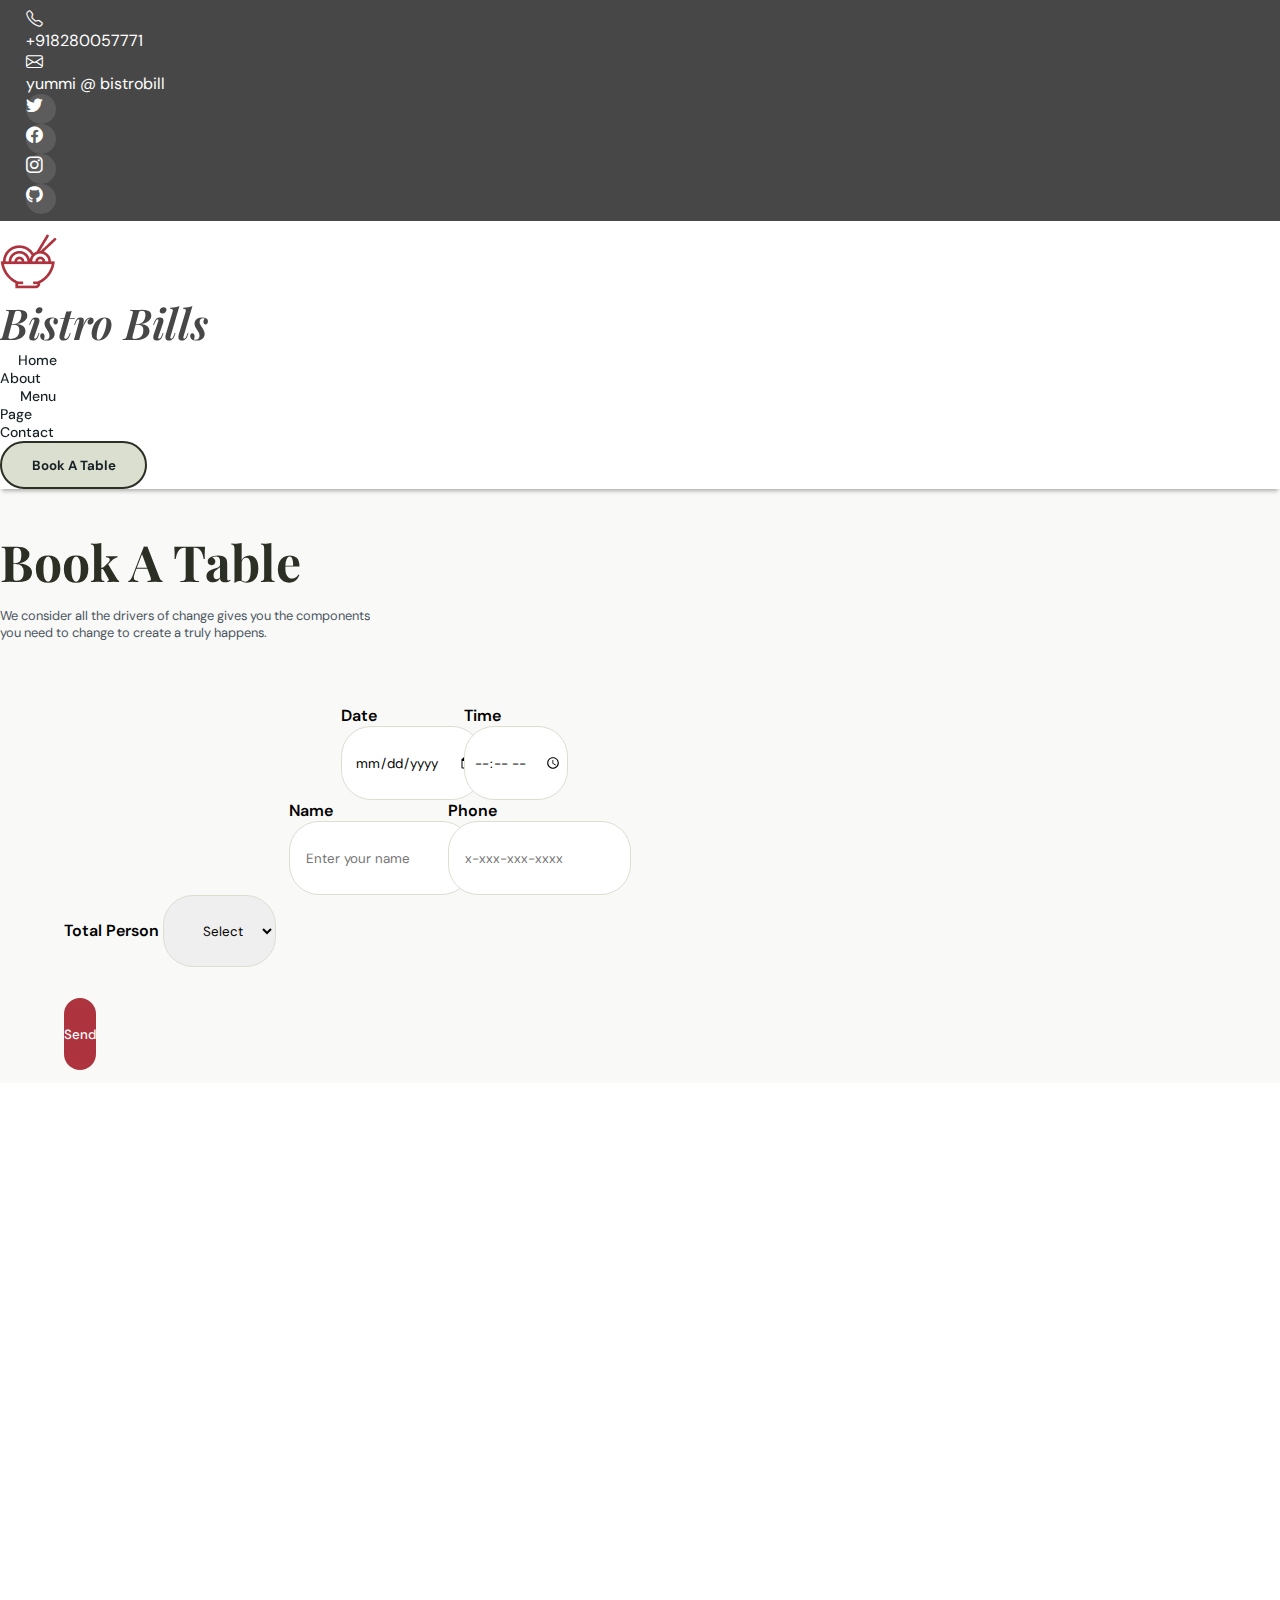
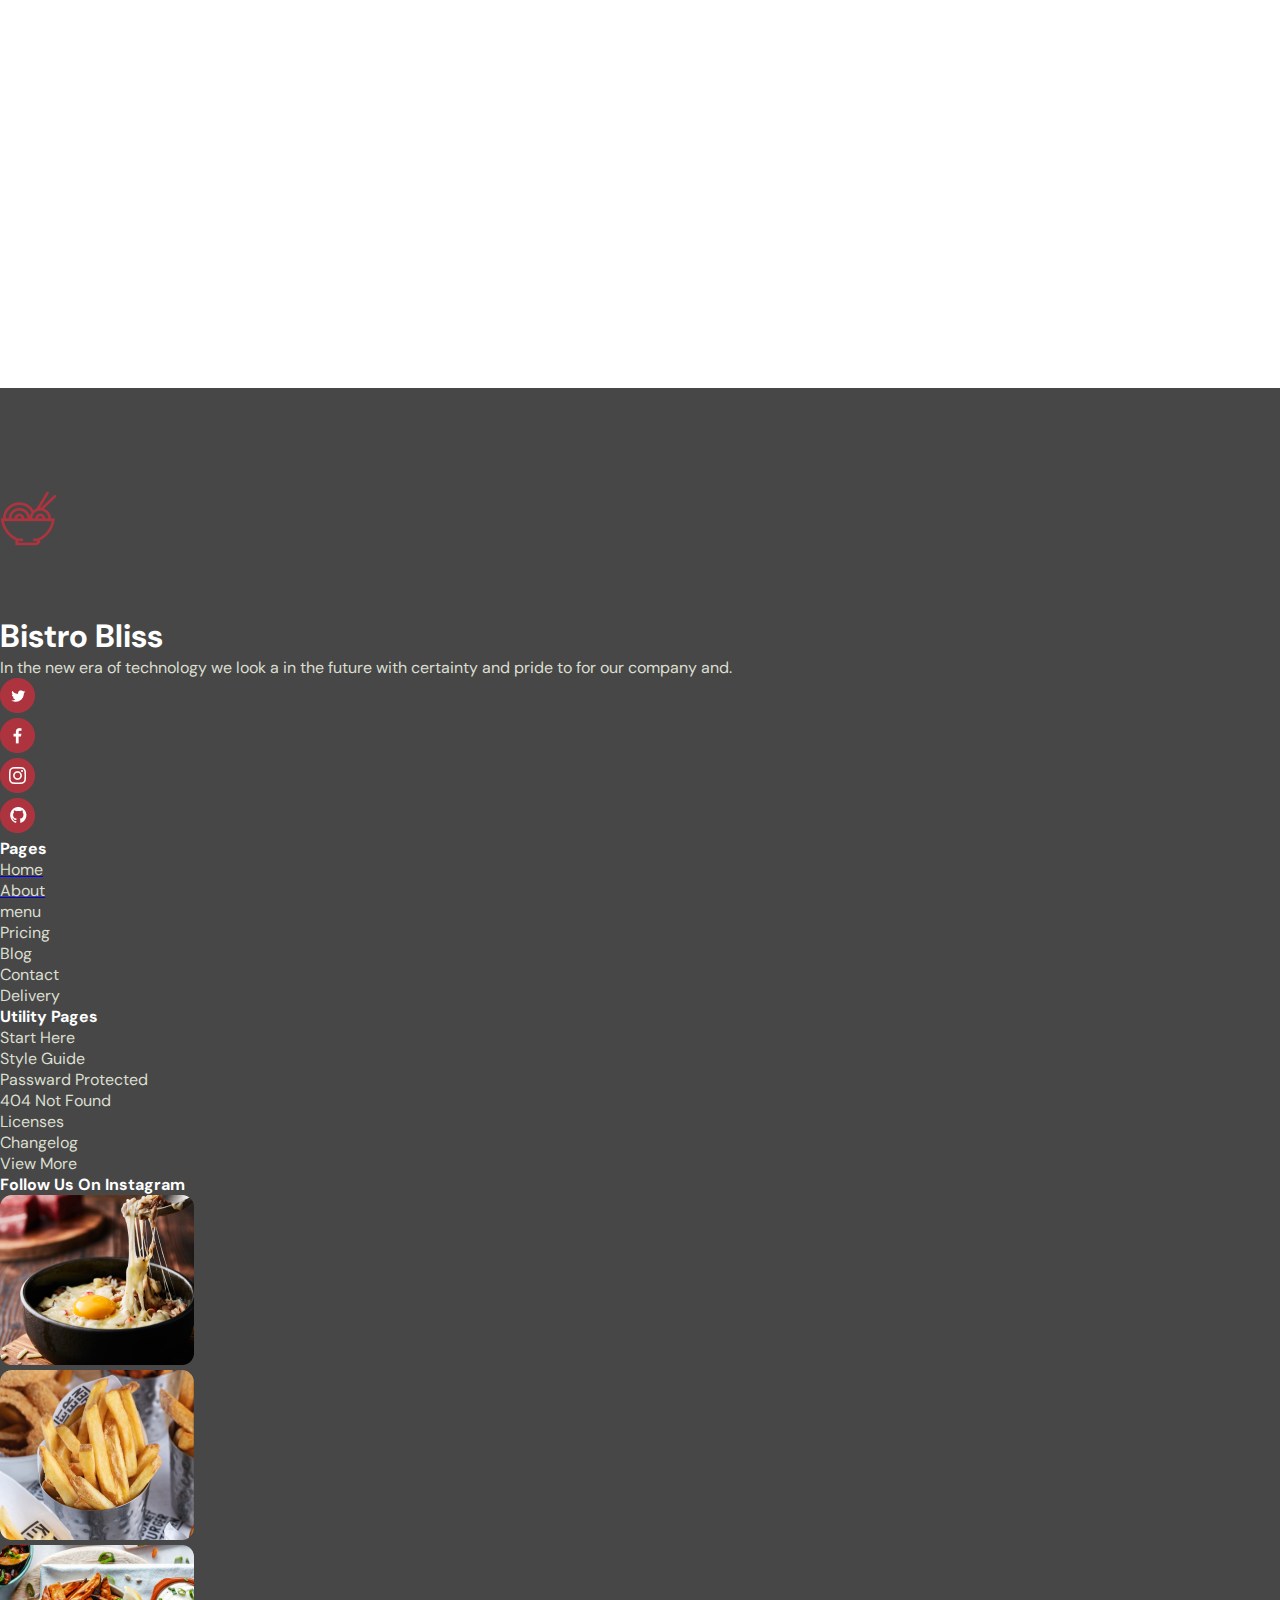
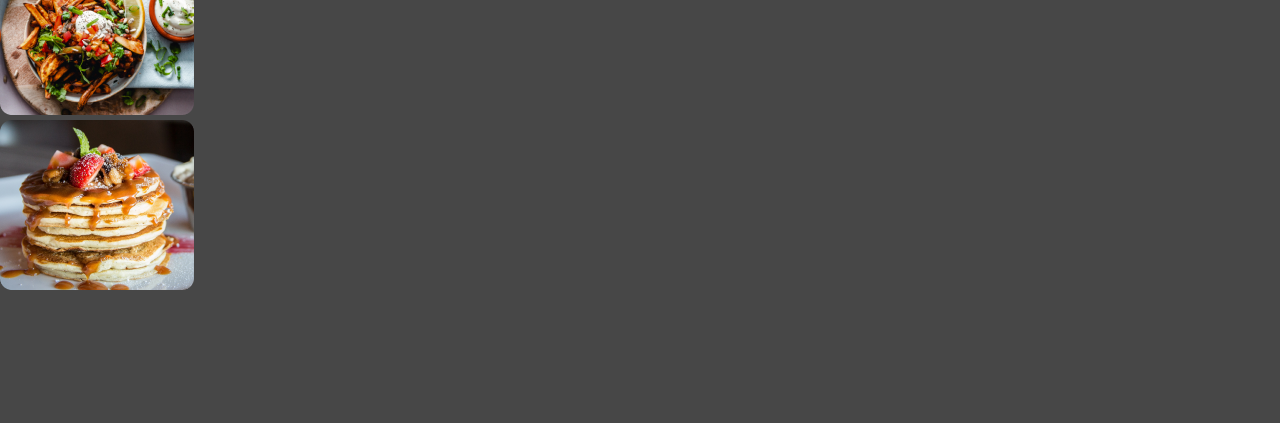
<file: book-a-table.html>
<!DOCTYPE html>
<html lang="en">

<head>
  <meta charset="UTF-8">
  <meta name="viewport" content="width=device-width, initial-scale=1.0">
  <title>Document</title>
  <link href="https://cdn.jsdelivr.net/npm/bootstrap@5.0.2/dist/css/bootstrap.min.css" rel="stylesheet"
    integrity="sha384-EVSTQN3/azprG1Anm3QDgpJLIm9Nao0Yz1ztcQTwFspd3yD65VohhpuuCOmLASjC" crossorigin="anonymous">
  <link rel="stylesheet" href="https://cdn.jsdelivr.net/npm/bootstrap-icons@1.11.3/font/bootstrap-icons.min.css">
  <link rel="stylesheet" href="./assest/css/index.css">
  <link rel="stylesheet" href="https://cdn.jsdelivr.net/npm/bootstrap-icons@1.11.3/font/bootstrap-icons.min.css">
  <link rel="stylesheet" href="https://cdnjs.cloudflare.com/ajax/libs/font-awesome/6.6.0/css/all.min.css"
    integrity="sha512-Kc323vGBEqzTmouAECnVceyQqyqdsSiqLQISBL29aUW4U/M7pSPA/gEUZQqv1cwx4OnYxTxve5UMg5GT6L4JJg=="
    crossorigin="anonymous" referrerpolicy="no-referrer" />

</head>

<body>
  <!-- top head starting -->
  <section class="bg-top-nav">
    <div class=" container pt-2 pb-2 d-flex justify-content-between ">
      <div class="d-flex gap-5 top-item">
        <div class="d-flex justify-content-center align-items-center gap-2">
          <i class="bi bi-telephone"></i>
          <p class="mb-0">+918280057771</p>
        </div>
        <div class="d-flex justify-content-center align-items-center gap-2">
          <i class="bi bi-envelope"></i>
          <p class="mb-0">yummi @ bistrobill</p>
        </div>
      </div>

      <div class="d-flex gap-1">
        <div class="social-icon d-flex justify-content-center align-items-center">
          <a href=""><i class="bi bi-twitter mb-0"></i></a>
        </div>
        <div class="social-icon d-flex justify-content-center align-items-center">
          <a href=""><i class="bi bi-facebook mb-0"></i></a>
        </div>
        <div class="social-icon d-flex justify-content-center align-items-center">
          <a href=""> <i class="bi bi-instagram mb-0"></i></a>
        </div>
        <div class="social-icon d-flex justify-content-center align-items-center">
          <a href=""><i class="bi bi-github mb-0"></i></a>
        </div>
      </div>
    </div>
  </section>
  <!-- top head Ending -->

  <!-- Starting top navbar  -->
  <section class="top-navbar" style="background: white;     box-shadow: 0 4px 4px -2px rgba(0, 0, 0, 0.3);">
    <div class=" container d-flex justify-content-between align-items-center mob-part pb-3">
      <div class="hide-mob">
        <div class="d-flex justify-content-between align-items-center gap-2 ">
          <div class=" nav-img">
            <img src="./assest/icon/home/Vector.png" class="image-fluid w-100" alt="">
          </div>
          <div class="nav-icon-name">
            <p class="mb-0">Bistro Bills</p>
          </div>
        </div>
      </div>
      <div class="hide-mob">
        <ul class=" list-item d-flex justify-content-between align-items-center mb-0 gap-5">
          <a href="./index.html">
            <li class="home">Home</li>
          </a>
          <a href="./about.html">
            <li>About</li>
          </a>

          <li class="home">Menu</li>

          <a href="./pages.html">
            <li>Page</li>
          </a>
          <a href="./contact.html">
            <li>Contact</li>
          </a>
        </ul>
        <!-- <i class="fa-solid fa-list"></i> -->
      </div>
      <div class="nav-btn">
        <button style="background-color: #dbdfd0;">Book A Table</button>
      </div>
    </div>
     <!-- Mobile view  -->
     <div class="hide-desk dropdown mobile-menu px-3 pb-3">
      <div class="d-flex justify-content-between align-items-center">
        <div class="d-flex justify-content-between align-items-center gap-2">
          <div class=" nav-img">
            <img src="./assest/icon/home/Vector.png" class="image-fluid w-100" alt="">
          </div>
          <div class="nav-icon-name">
            <p class="mb-0">Bistro Bills</p>
          </div>
        </div>
        <div class="d-flex justify-content-center align-items-center">
          <button class="navbar-toggler" type="button" data-bs-toggle="collapse" data-bs-target="#navbarNav"
            aria-controls="navbarNav" aria-expanded="false" aria-label="Toggle navigation"
            style="background-color: brown; color: white;">
            <i class="bi bi-list" style="color: white;" data-bs-toggle="dropdown"></i>
          </button>
        </div>
      </div>
      <div class="collapse navbar-collapse" id="navbarNav">
        <ul class=" list-item text-right  mb-0 ">
          <a href="./index.html">
            <li>Home</li>
          </a>
          <a href="./about.html">
            <li>About</li>
          </a>
          <a href="./menu.html">
            <li>Menu</li>
          </a>
          <a href="./pages.html">
            <li>Page</li>
          </a>
          <a href="./contact.html">
            <li>Contact</li>
          </a>
        </ul>
      </div>
    </div>
  </section>


  <!-- book a table  section start -->
  <section class="contact-sec">
    <div class="container pb-5">
      <div class="contact-us text-center">
        <h1>Book A Table</h1>
        <p>We consider all the drivers of change gives you the components <br> you need to change to create a truly
          happens.
        </p>
      </div>
      <div class="card-sec">
        <div class="w-100 d-flex justify-content-center">
          <div class="card shadow mt-4">
            <div class="gap-3 input-part">
              <div class="w-100 pt-3">
                <label>Date</label><br>
                <input type="date" placeholder="Enter your name" class="w-100 mt-3" style="padding-right:5%">
              </div>

              <div class="w-100 pt-3">
                <label>Time</label> <br>
                <input type="time" placeholder="Enter email address" class="w-100  mt-3" style="padding-right:5%">
              </div>
            </div>

            <div class="gap-3 input-part">
              <div class="w-100 pt-3">
                <label>Name</label><br>
                <input type="name" placeholder="Enter your name" class="w-100 mt-3" style="padding-right:5%">
              </div>

              <div class="w-100 pt-3">
                <label>Phone</label> <br>
                <input type="number" placeholder="x-xxx-xxx-xxxx" class="w-100  mt-3" style="padding-right:5%">
              </div>
            </div>

            <div>
              <div class="w-100 pt-4">
                <label style="margin-bottom: 5%;">Total Person</label>
                <select id="cars" class="w-100" style="padding-left: 4.5%;">
                  <option>Select</option>
                  <option>Person 1</option>
                  <option>Person 2</option>
                  <option>Person 3</option>
                  <option>Person 4</option>
                  <option>4+</option>

                </select>
              </div>
            </div>


            <div class="w-100">
              <button class="w-100">Send</button>
            </div>
          </div>
        </div>


      </div>
    </div>
  </section>

  <section class="contact-sec-map hide-mob">
    <iframe class="w-100"
      src="https://www.google.com/maps/embed?pb=!1m18!1m12!1m3!1d119695.65141304985!2d85.75758971203517!3d20.3627138620891!2m3!1f0!2f0!3f0!3m2!1i1024!2i768!4f13.1!3m3!1m2!1s0x3a19a71648ca9d8d%3A0x936ba93a9b71e46b!2sSkyy%20Skill%20Academy%20-%20Best%20Skill%20Development%20%26%20Job%20Leading%20Platform%2C%20Corporate%20Office!5e0!3m2!1sen!2sin!4v1732731002989!5m2!1sen!2sin"
      width="400" height="300" style="border:0;" allowfullscreen="" loading="lazy"
      referrerpolicy="no-referrer-when-downgrade"></iframe>
  </section>
  <section class="contact-sec-map-mob hide-desk">
    <iframe class="w-100"
      src="https://www.google.com/maps/embed?pb=!1m18!1m12!1m3!1d119695.65141304985!2d85.75758971203517!3d20.3627138620891!2m3!1f0!2f0!3f0!3m2!1i1024!2i768!4f13.1!3m3!1m2!1s0x3a19a71648ca9d8d%3A0x936ba93a9b71e46b!2sSkyy%20Skill%20Academy%20-%20Best%20Skill%20Development%20%26%20Job%20Leading%20Platform%2C%20Corporate%20Office!5e0!3m2!1sen!2sin!4v1732731002989!5m2!1sen!2sin"
      width="400" height="300" style="border:0;" allowfullscreen="" loading="lazy"
      referrerpolicy="no-referrer-when-downgrade"></iframe>
  </section>

  <!--book a table  contact section end -->

  <section class="rectangle-7">
    <div class="container">
      <div class="row">
        <div class="col-md-4">
          <div class="d-flex logo-footer gap-2  align-items-center">
            <div>
              <img src="./assest/icon/home/Vector.png" class="image-fluid w-100" alt="">
            </div>
            <h1 class="">Bistro Bliss</h1>
          </div>
          <div class="d-flex justify-content-center" style="width: 100%;">
            <p class="pb-3">In the new era of technology we look a in the future with certainty and pride to for our
              company and.</p>
          </div>
          <div class="d-flex gap-2">
            <div>
              <img src="./assest/icon/home/1.png" class="image-fluid " alt="">
            </div>
            <div>
              <img src="./assest/icon/home/2.png" class="image-fluid " alt="">
            </div>
            <div>
              <img src="./assest/icon/home/3.png" class="image-fluid" alt="">
            </div>
            <div>
              <img src="./assest/icon/home/4.png" class="image-fluid " alt="">
            </div>
          </div>
        </div>
        <div class="col-md-4">
          <div class="d-flex justify-content-evenly">
            <div class=" mt-2">
              <strong>Pages</strong>
              <div class="pt-5">
                <a href="./index.html">
                  <p>Home</p>
                </a>
                <a href="./about.html">
                  <p>About</p>
                </a>
                <p>menu</p>
                <p>Pricing</p>
                <p>Blog</p>
                <p>Contact</p>
                <p>Delivery</p>
              </div>
            </div>
            <div class=" mt-2">
              <strong>Utility Pages</strong>
              <div class="pt-5">
                <p>Start Here</p>
                <p>Style Guide</p>
                <p>Passward Protected</p>
                <p>404 Not Found</p>
                <p>Licenses</p>
                <p>Changelog</p>
                <p>View More</p>
              </div>
            </div>
          </div>
        </div>



        <div class="col-md-4">
          <div class="text-center">
            <strong>Follow Us On Instagram</strong>
          </div>
          <div class="mob-view d-flex gap-3 mt-5">
            <div>
              <img src="./assest/image/index/Mask group (23).png" class="image-fluid w-100" alt="">
            </div>
            <div>
              <img src="./assest/image/index/Mask group (24).png" class="image-fluid w-100" alt="">
            </div>
          </div>

          <div class="mob-view d-flex gap-3 pt-3">
            <div>
              <img src="./assest/image/index/Mask group (25).png" class="image-fluid w-100" alt="">
            </div>
            <div>
              <img src="./assest/image/index/Mask group (26).png" class="image-fluid w-100" alt="">
            </div>
          </div>
        </div>
      </div>
    </div>
  </section>


  <script src="https://cdn.jsdelivr.net/npm/bootstrap@5.0.2/dist/js/bootstrap.bundle.min.js"
    integrity="sha384-MrcW6ZMFYlzcLA8Nl+NtUVF0sA7MsXsP1UyJoMp4YLEuNSfAP+JcXn/tWtIaxVXM"
    crossorigin="anonymous"></script>
</body>

</html>
</file>
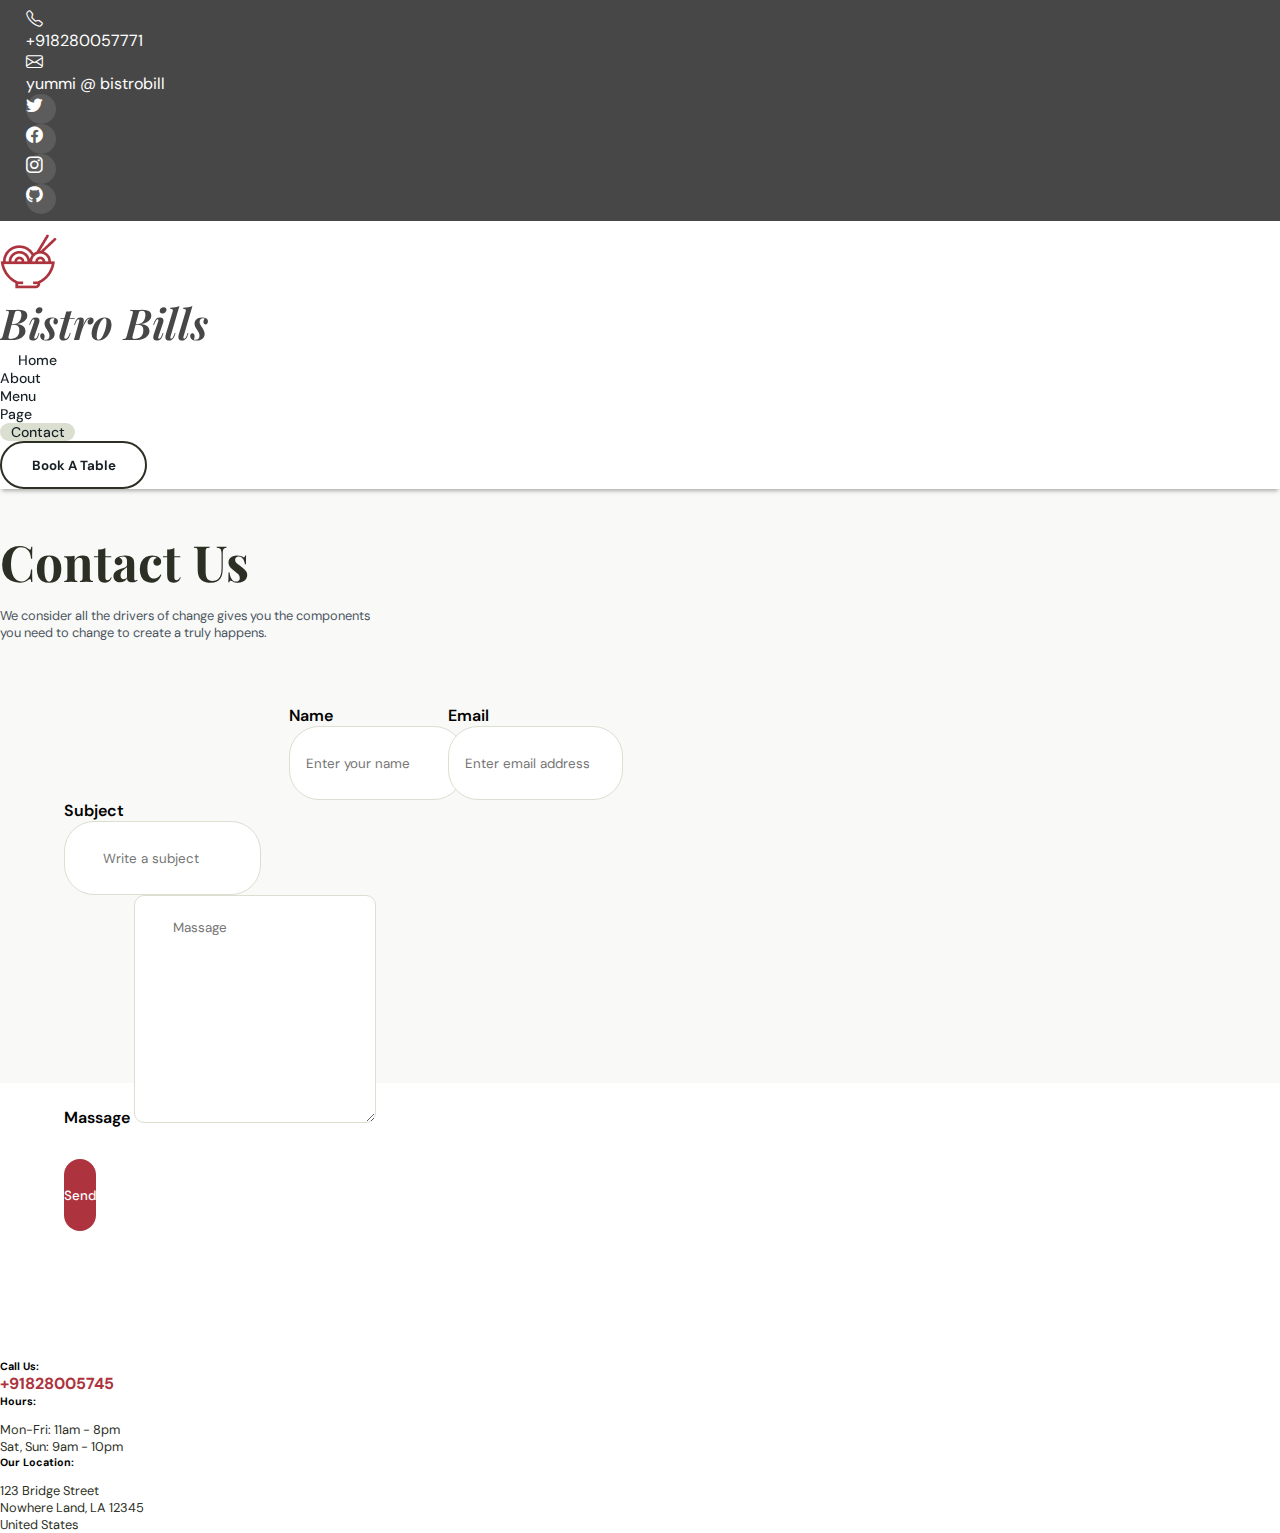
<file: contact.html>
<!DOCTYPE html>
<html lang="en">

<head>
  <meta charset="UTF-8">
  <meta name="viewport" content="width=device-width, initial-scale=1.0">
  <title>Document</title>
  <link href="https://cdn.jsdelivr.net/npm/bootstrap@5.0.2/dist/css/bootstrap.min.css" rel="stylesheet"
    integrity="sha384-EVSTQN3/azprG1Anm3QDgpJLIm9Nao0Yz1ztcQTwFspd3yD65VohhpuuCOmLASjC" crossorigin="anonymous">
  <link rel="stylesheet" href="https://cdn.jsdelivr.net/npm/bootstrap-icons@1.11.3/font/bootstrap-icons.min.css">
  <link rel="stylesheet" href="./assest/css/index.css">
  <link rel="stylesheet" href="https://cdn.jsdelivr.net/npm/bootstrap-icons@1.11.3/font/bootstrap-icons.min.css">
  <link rel="stylesheet" href="https://cdnjs.cloudflare.com/ajax/libs/font-awesome/6.6.0/css/all.min.css"
    integrity="sha512-Kc323vGBEqzTmouAECnVceyQqyqdsSiqLQISBL29aUW4U/M7pSPA/gEUZQqv1cwx4OnYxTxve5UMg5GT6L4JJg=="
    crossorigin="anonymous" referrerpolicy="no-referrer" />

</head>

<body>
  <!-- top head starting -->
  <section class="bg-top-nav">
    <div class=" container pt-2 pb-2 d-flex justify-content-between ">
      <div class="d-flex gap-5 top-item">
        <div class="d-flex justify-content-center align-items-center gap-2">
          <i class="bi bi-telephone"></i>
          <p class="mb-0">+918280057771</p>
        </div>
        <div class="d-flex justify-content-center align-items-center gap-2">
          <i class="bi bi-envelope"></i>
          <p class="mb-0">yummi @ bistrobill</p>
        </div>
      </div>

      <div class="d-flex gap-1">
        <div class="social-icon d-flex justify-content-center align-items-center">
          <a href=""><i class="bi bi-twitter mb-0"></i></a>
        </div>
        <div class="social-icon d-flex justify-content-center align-items-center">
          <a href=""><i class="bi bi-facebook mb-0"></i></a>
        </div>
        <div class="social-icon d-flex justify-content-center align-items-center">
          <a href=""> <i class="bi bi-instagram mb-0"></i></a>
        </div>
        <div class="social-icon d-flex justify-content-center align-items-center">
          <a href=""><i class="bi bi-github mb-0"></i></a>
        </div>
      </div>
    </div>
  </section>
  <!-- top head Ending -->

  <!-- Starting top navbar  -->
  <section class="top-navbar" style="background: white;     box-shadow: 0 4px 4px -2px rgba(0, 0, 0, 0.3);">
    <div class=" container d-flex justify-content-between align-items-center mob-part pb-3">
      <div class="hide-mob">
        <div class="d-flex justify-content-between align-items-center gap-2 ">
          <div class=" nav-img">
            <img src="./assest/icon/home/Vector.png" class="image-fluid w-100" alt="">
          </div>
          <div class="nav-icon-name">
            <p class="mb-0">Bistro Bills</p>
          </div>
        </div>
      </div>
      <div class="hide-mob">
        <ul class=" list-item d-flex justify-content-between align-items-center mb-0 gap-5">
          <a href="./index.html">
            <li class="home">Home</li>
          </a>
          <a href="./about.html">
            <li>About</li>
          </a>
          <a href="./menu.html">
            <li>Menu</li>
          </a>
          <a href="./pages.html">
            <li>Page</li>
          </a>

          <li class="home" style="background-color: #dbdfd0;">Contact</li>

        </ul>
      </div>
      <div class="nav-btn">
        <a href="./book-a-table.html"> <button>Book A Table</button></a>
      </div>
      <div class="hide-desk dropdown mobile-menu">
     
        <ul class=" list-item  mb-0  dropdown-menu">
          <li>Home</li>
          <a href="./about.html">
            <li>About</li>
          </a>
          <a href="./menu.html">
            <li>Menu</li>
          </a>
          <a href="./pages.html">
            <li>Page</li>
          </a>
          <a href="./contact.html">
            <li>Contact</li>
          </a>
        </ul>
      </div>
    </div>
     <!-- Mobile view  -->
     <div class="hide-desk dropdown mobile-menu px-3 pb-3">
      <div class="d-flex justify-content-between align-items-center">
        <div class="d-flex justify-content-between align-items-center gap-2">
          <div class=" nav-img">
            <img src="./assest/icon/home/Vector.png" class="image-fluid w-100" alt="">
          </div>
          <div class="nav-icon-name">
            <p class="mb-0">Bistro Bills</p>
          </div>
        </div>
        <div class="d-flex justify-content-center align-items-center">
          <button class="navbar-toggler" type="button" data-bs-toggle="collapse" data-bs-target="#navbarNav"
            aria-controls="navbarNav" aria-expanded="false" aria-label="Toggle navigation"
            style="background-color: brown; color: white;">
            <i class="bi bi-list" style="color: white;" data-bs-toggle="dropdown"></i>
          </button>
        </div>
      </div>
      <div class="collapse navbar-collapse" id="navbarNav">
        <ul class=" list-item text-right  mb-0 ">
          <a href="./index.html">
            <li>Home</li>
          </a>
          <a href="./about.html">
            <li>About</li>
          </a>
          <a href="./menu.html">
            <li>Menu</li>
          </a>
          <a href="./pages.html">
            <li>Page</li>
          </a>
          <a href="./contact.html">
            <li>Contact</li>
          </a>
        </ul>
      </div>
    </div>
  </section>

  <!-- contact section start -->
  <section class="contact-sec">
    <div class="container pb-5">
      <div class="contact-us text-center">
        <h1>Contact Us</h1>
        <p>We consider all the drivers of change gives you the components <br> you need to change to create a truly
          happens.
        </p>
      </div>
      <div class="card-sec">
        <div class="w-100 d-flex justify-content-center">
          <div class="card shadow mt-4">
            <div class="gap-3 input-part">
              <div class="w-100 pt-3">
                <label>Name</label><br>
                <input type="text" placeholder="Enter your name" class="w-100 mt-3">
              </div>

              <div class="w-100 pt-3">
                <label>Email</label> <br>
                <input type="text" placeholder="Enter email address" class="w-100  mt-3">
              </div>
            </div>
            <div>
              <div class="w-100 pt-4">
                <label>Subject</label> <br>
                <input type="text" placeholder="Write a subject" class="w-100  mt-3" style="padding-left: 5%;">
              </div>
            </div>

            <div>
              <div class="pt-4">
                <label>Massage</label>
                <textarea type="text" class=" w-100  mt-3" placeholder="Massage"></textarea>
              </div>
            </div>
            <div class="w-100">
              <button class="w-100">Send</button>
            </div>
          </div>
        </div>
        <div class="w-100 d-flex justify-content-center ">
          <div class="w-100 d-flex justify-content-center contact-sec-last-part-inside ">
            <div class="">
              <div class="contact-sec-last-part-inside-para">
                <h6> Call Us:</h6>
                <strong style="color: #AD343E;">+91828005745</strong>
              </div>
            </div>
            <div class="">
              <div class="contact-sec-last-part-inside-para">
                <h6>Hours:</h6>
                <p>Mon-Fri: 11am - 8pm <br> Sat, Sun: 9am - 10pm</p>
              </div>
            </div>
            <div class="">
              <div class="contact-sec-last-part-inside-para">
                <h6>Our Location:</h6>
                <p>123 Bridge Street <br> Nowhere Land, LA 12345
                  <br>
                  United States
                </p>
              </div>
            </div>
          </div>
        </div>

      </div>
    </div>
  </section>
  <!-- contact section end -->





  <script src="https://cdn.jsdelivr.net/npm/bootstrap@5.0.2/dist/js/bootstrap.bundle.min.js"
    integrity="sha384-MrcW6ZMFYlzcLA8Nl+NtUVF0sA7MsXsP1UyJoMp4YLEuNSfAP+JcXn/tWtIaxVXM"
    crossorigin="anonymous"></script>
</body>

</html>
</file>
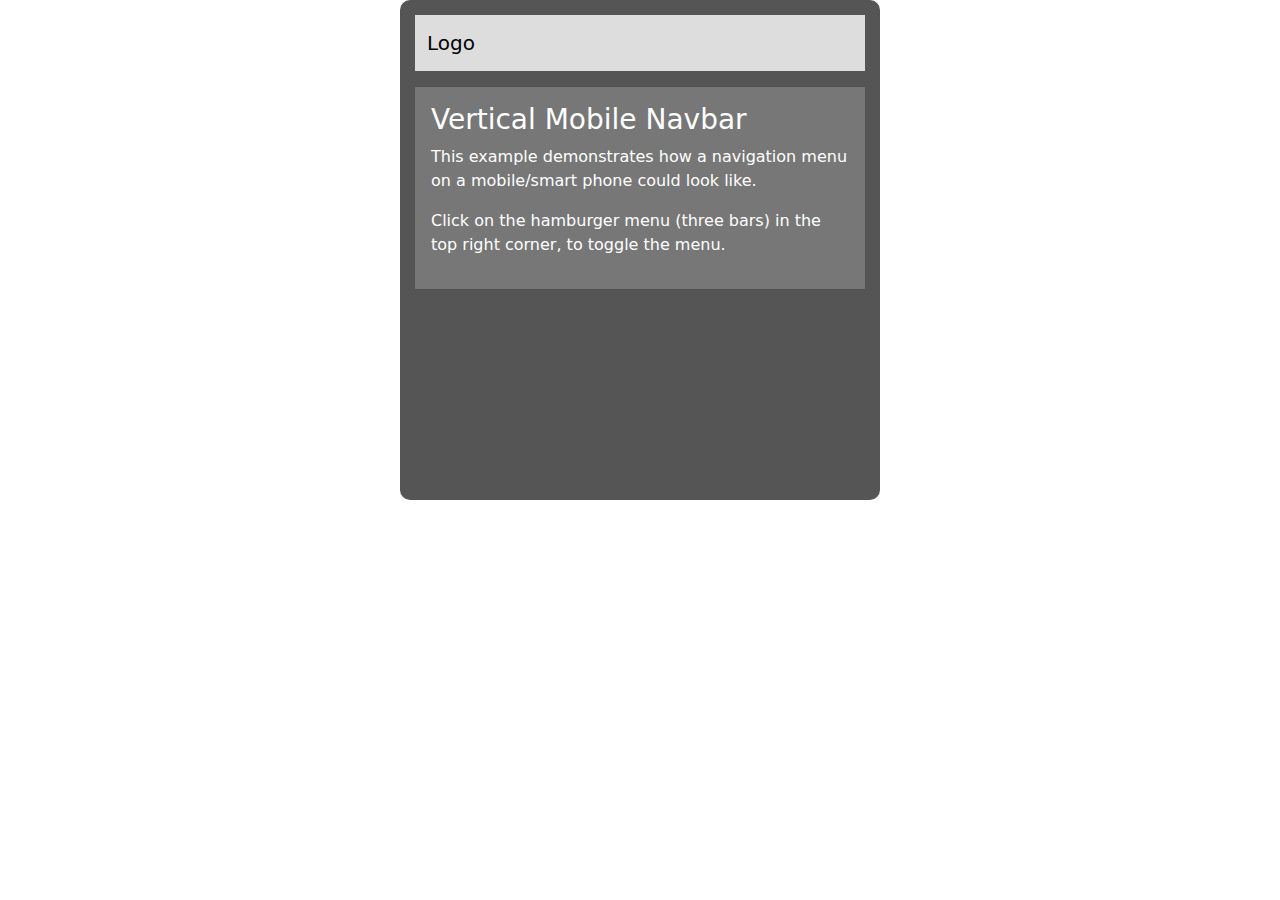
<file: drop.html>
<!DOCTYPE html>
<html lang="en">
<head>
    <meta name="viewport" content="width=device-width, initial-scale=1">
    <link href="https://cdn.jsdelivr.net/npm/bootstrap@5.3.0/dist/css/bootstrap.min.css" rel="stylesheet">
    <script src="https://cdn.jsdelivr.net/npm/bootstrap@5.3.0/dist/js/bootstrap.bundle.min.js"></script>
    <style>
        .mobile-container {
            max-width: 480px;
            margin: auto;
            background-color: #555;
            height: 500px;
            color: white;
            border-radius: 10px;
            padding: 15px;
        }
        .navbar-custom {
            background-color: #ddd;
        }
        .navbar-dark .navbar-toggler {
            border-color: rgba(0,0,0,.1);
        }
        .navbar-collapse {
            background-color: #333;
        }
        .navbar-nav .nav-link {
            color: white;
        }
        .navbar-nav .nav-link:hover {
            background-color: #555;
        }
    </style>
</head>
<body>

<div class="mobile-container">
    <!-- Bootstrap Navbar -->
    <nav class="navbar navbar-custom navbar-expand-lg">
        <div class="container-fluid">
            <a class="navbar-brand" href="#home">Logo</a>
            <button class="navbar-toggler" type="button" data-bs-toggle="collapse" data-bs-target="#navbarNav" aria-controls="navbarNav" aria-expanded="false" aria-label="Toggle navigation">
                <span class="navbar-toggler-icon"></span>
            </button>
        </div>
    </nav>
    <div class="collapse navbar-collapse" id="navbarNav">
        <ul class="navbar-nav flex-column p-3">
            <li class="nav-item">
                <a class="nav-link" href="#news">News</a>
            </li>
            <li class="nav-item">
                <a class="nav-link" href="#contact">Contact</a>
            </li>
            <li class="nav-item">
                <a class="nav-link" href="#about">About</a>
            </li>
        </ul>
    </div>
    <div class="mt-3 p-3" style="background-color: #777;">
        <h3>Vertical Mobile Navbar</h3>
        <p>This example demonstrates how a navigation menu on a mobile/smart phone could look like.</p>
        <p>Click on the hamburger menu (three bars) in the top right corner, to toggle the menu.</p>
    </div>
</div>

</body>
</html>
</file>
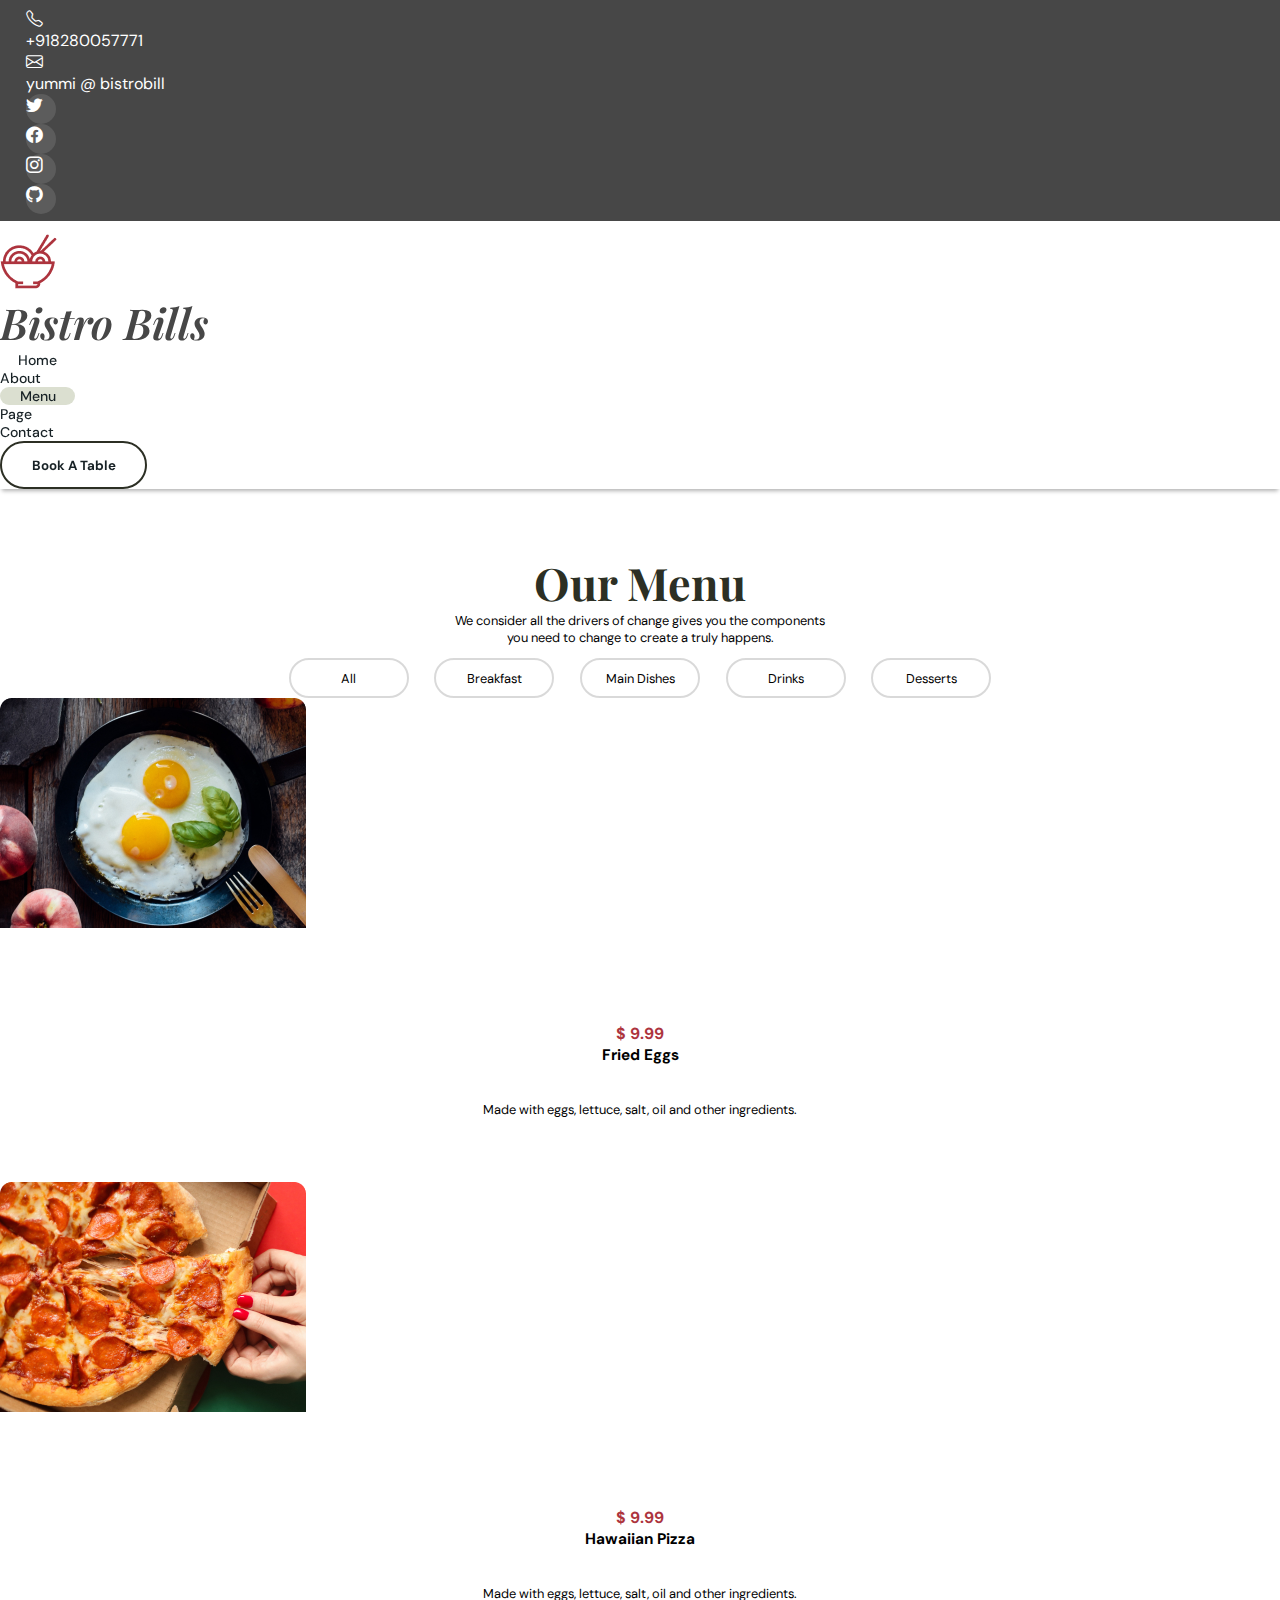
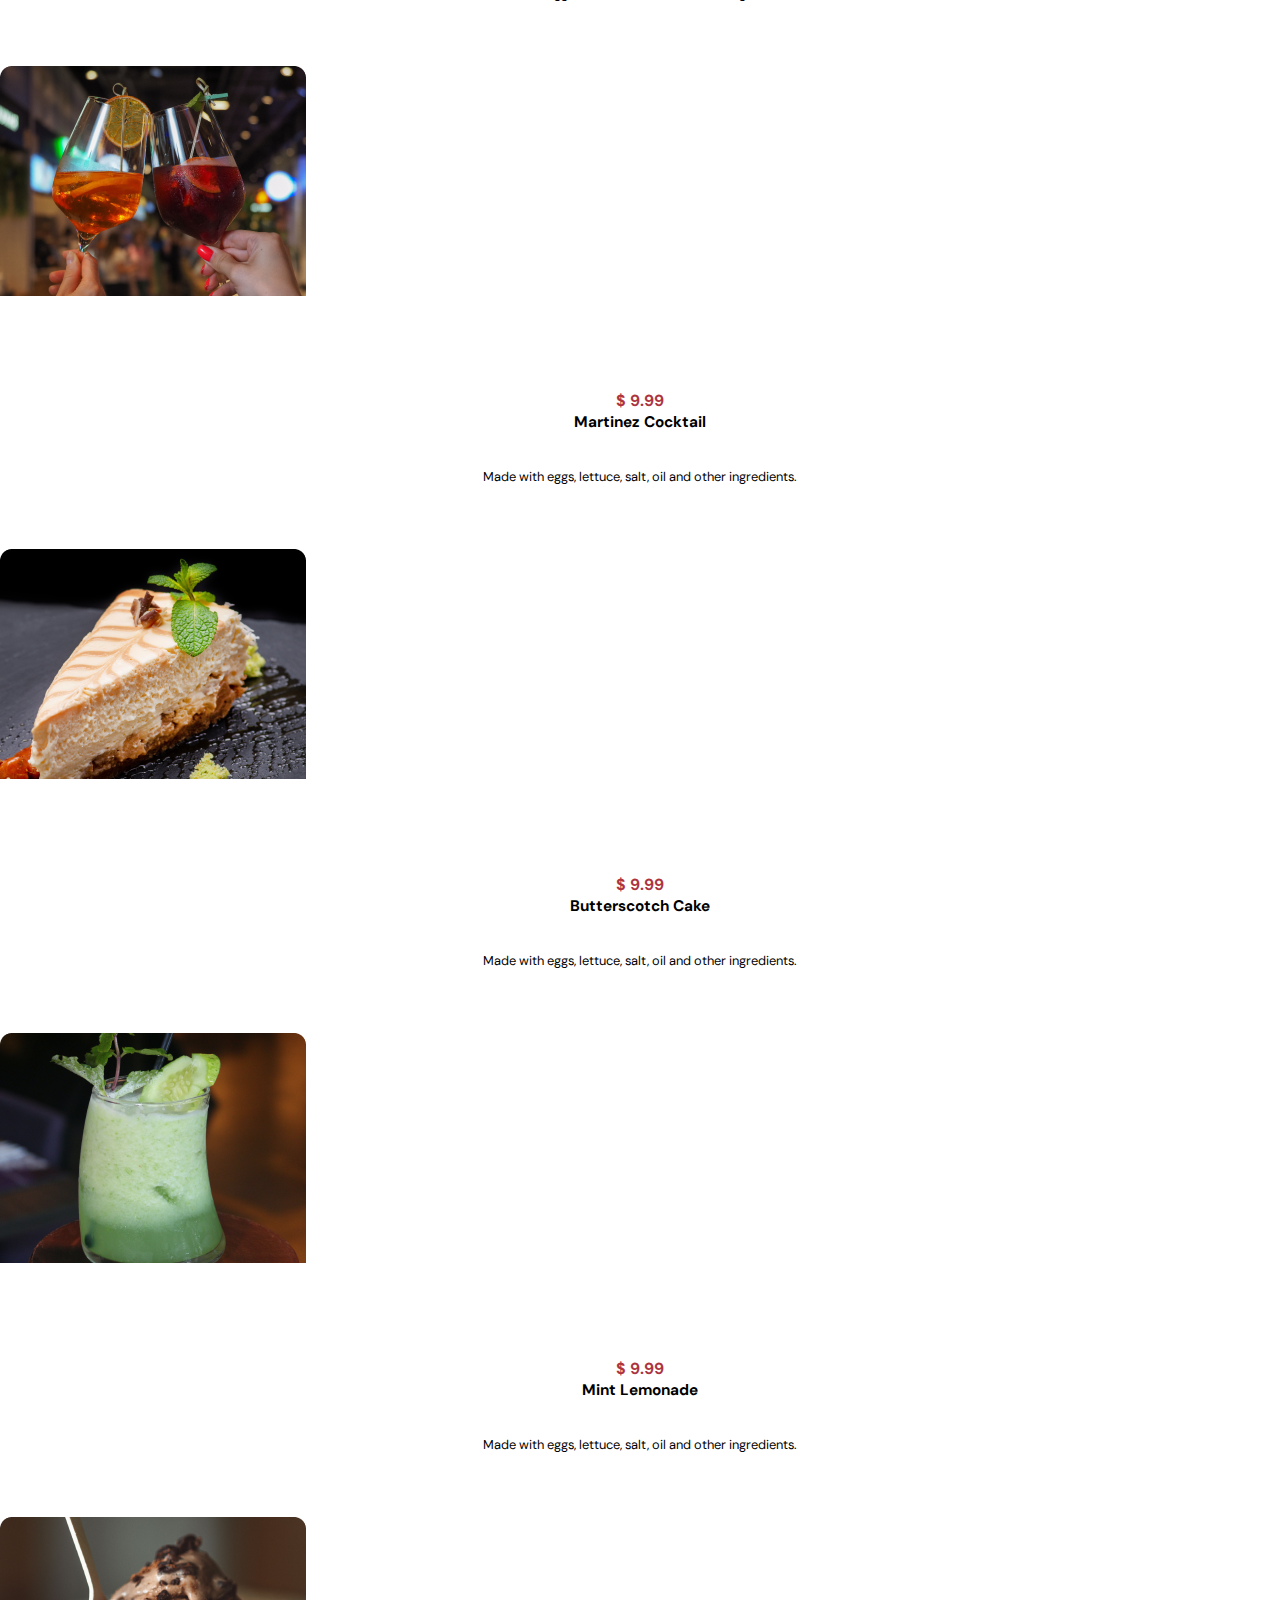
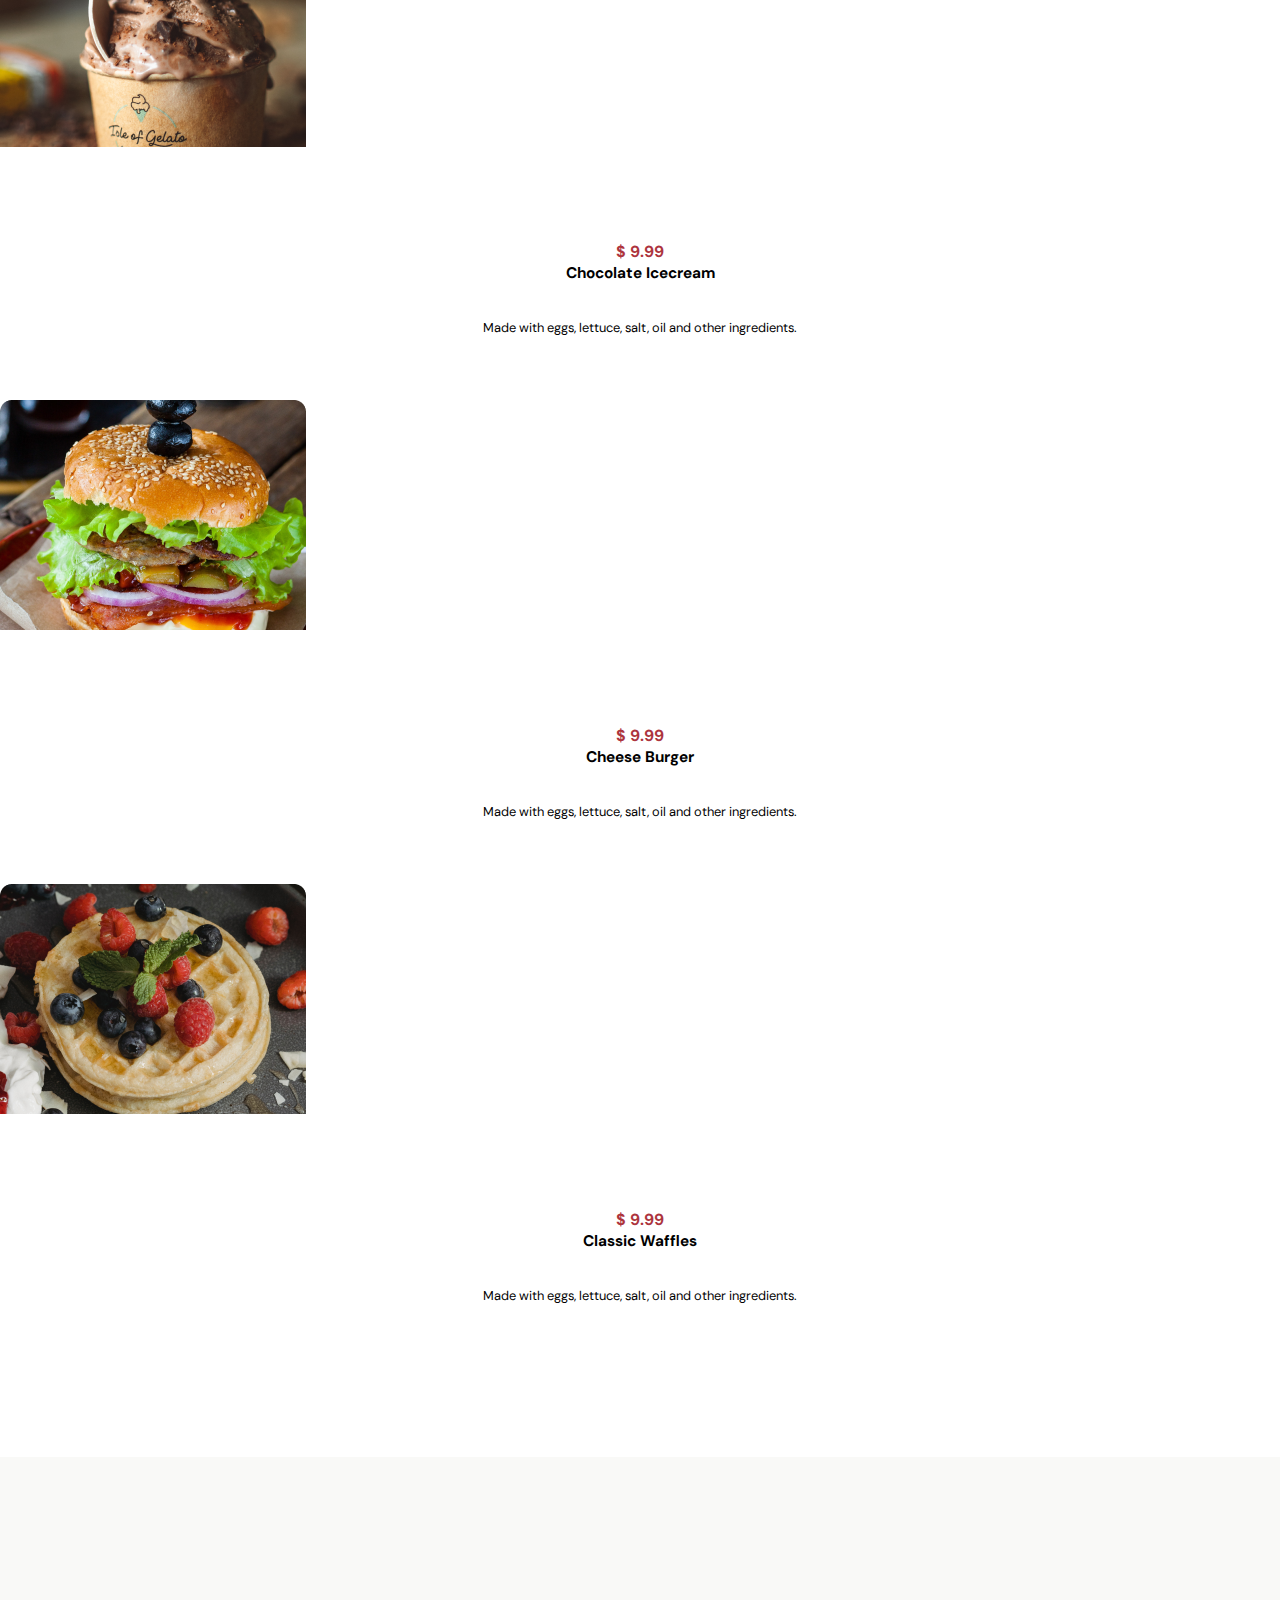
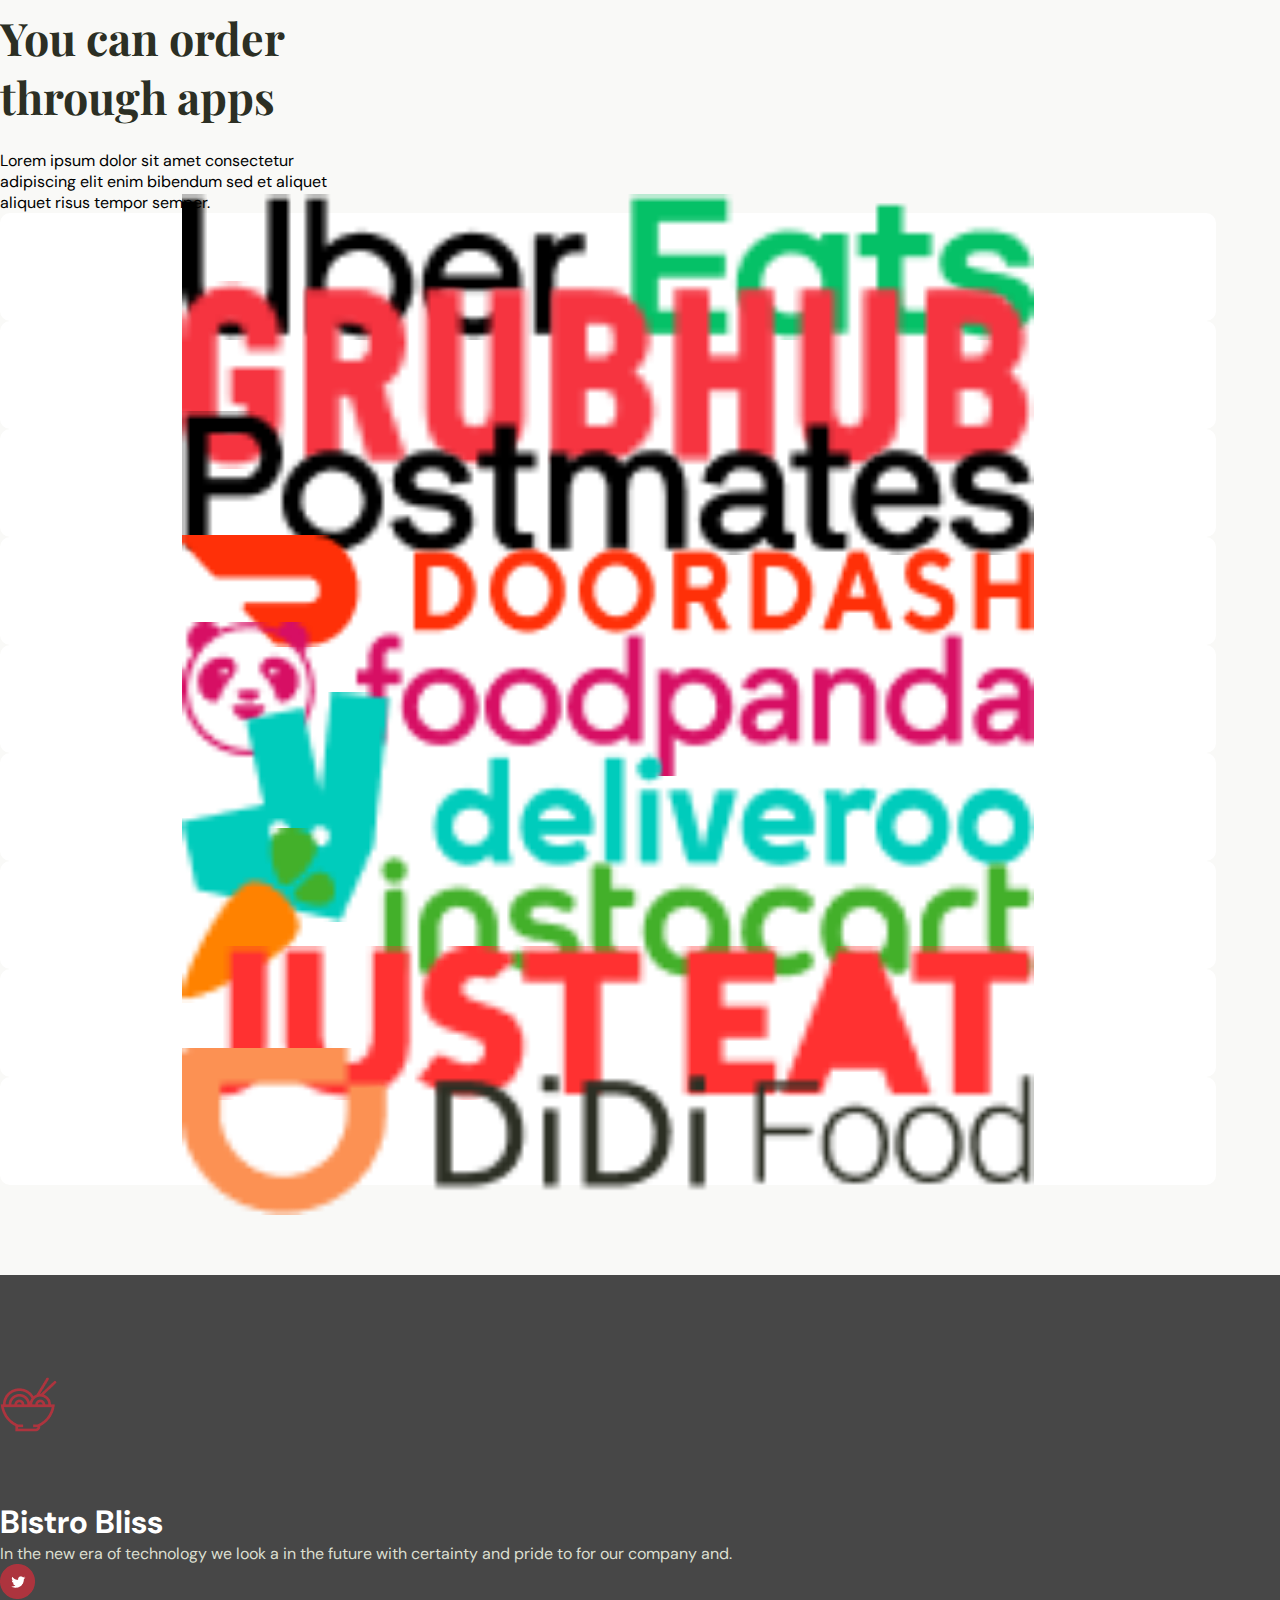
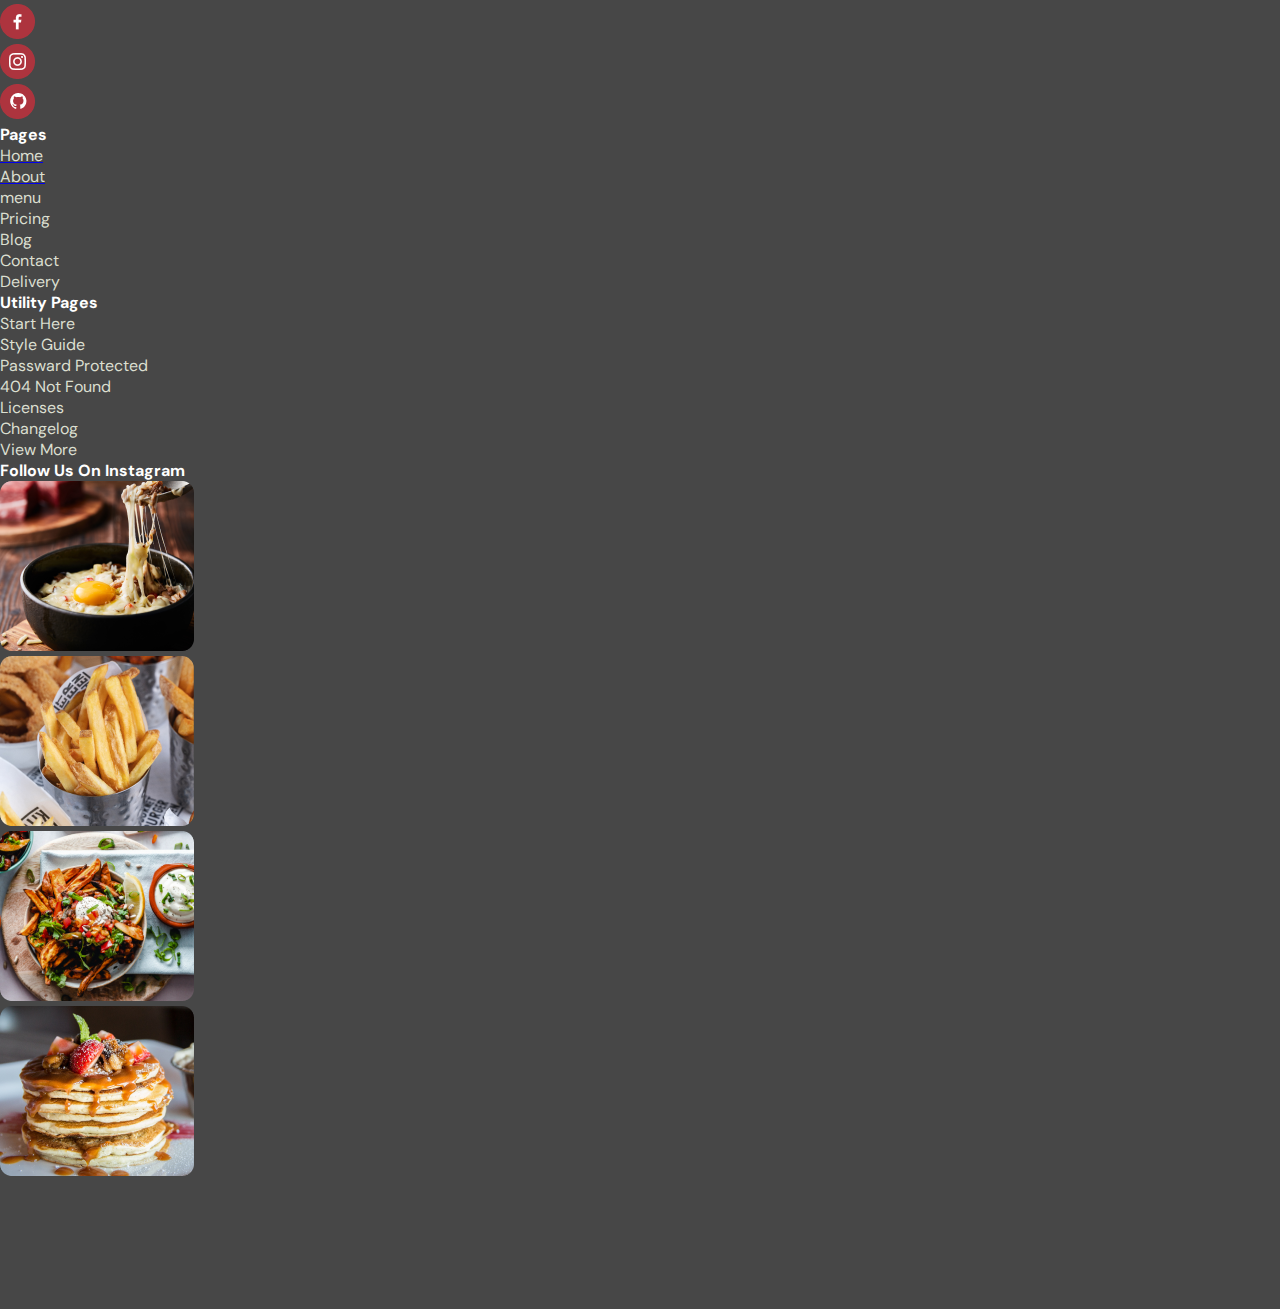
<file: menu.html>
<!DOCTYPE html>
<html lang="en">

<head>
  <meta charset="UTF-8">
  <meta name="viewport" content="width=device-width, initial-scale=1.0">
  <title>Document</title>
  <link href="https://cdn.jsdelivr.net/npm/bootstrap@5.0.2/dist/css/bootstrap.min.css" rel="stylesheet"
    integrity="sha384-EVSTQN3/azprG1Anm3QDgpJLIm9Nao0Yz1ztcQTwFspd3yD65VohhpuuCOmLASjC" crossorigin="anonymous">
  <link rel="stylesheet" href="https://cdn.jsdelivr.net/npm/bootstrap-icons@1.11.3/font/bootstrap-icons.min.css">
  <link rel="stylesheet" href="./assest/css/index.css">
  <link rel="stylesheet" href="https://cdn.jsdelivr.net/npm/bootstrap-icons@1.11.3/font/bootstrap-icons.min.css">
  <link rel="stylesheet" href="https://cdnjs.cloudflare.com/ajax/libs/font-awesome/6.6.0/css/all.min.css"
    integrity="sha512-Kc323vGBEqzTmouAECnVceyQqyqdsSiqLQISBL29aUW4U/M7pSPA/gEUZQqv1cwx4OnYxTxve5UMg5GT6L4JJg=="
    crossorigin="anonymous" referrerpolicy="no-referrer" />

</head>

<body>
  <!-- top head starting -->
  <section class="bg-top-nav">
    <div class=" container pt-2 pb-2 d-flex justify-content-between ">
      <div class="d-flex gap-5 top-item">
        <div class="d-flex justify-content-center align-items-center gap-2">
          <i class="bi bi-telephone"></i>
          <p class="mb-0">+918280057771</p>
        </div>
        <div class="d-flex justify-content-center align-items-center gap-2">
          <i class="bi bi-envelope"></i>
          <p class="mb-0">yummi @ bistrobill</p>
        </div>
      </div>

      <div class="d-flex gap-1">
        <div class="social-icon d-flex justify-content-center align-items-center">
          <a href=""><i class="bi bi-twitter mb-0"></i></a>
        </div>
        <div class="social-icon d-flex justify-content-center align-items-center">
          <a href=""><i class="bi bi-facebook mb-0"></i></a>
        </div>
        <div class="social-icon d-flex justify-content-center align-items-center">
          <a href=""> <i class="bi bi-instagram mb-0"></i></a>
        </div>
        <div class="social-icon d-flex justify-content-center align-items-center">
          <a href=""><i class="bi bi-github mb-0"></i></a>
        </div>
      </div>
    </div>
  </section>
  <!-- top head Ending -->

  <!-- Starting top navbar  -->
  <section class="top-navbar" style="background: white;     box-shadow: 0 4px 4px -2px rgba(0, 0, 0, 0.3);">
    <div class=" container d-flex justify-content-between align-items-center mob-part pb-3">
      <div class="hide-mob">
        <div class="d-flex justify-content-between align-items-center gap-2 ">
          <div class=" nav-img">
            <img src="./assest/icon/home/Vector.png" class="image-fluid w-100" alt="">
          </div>
          <div class="nav-icon-name">
            <p class="mb-0">Bistro Bills</p>
          </div>
        </div>
      </div>
      <div class="hide-mob">
        <ul class=" list-item d-flex justify-content-between align-items-center mb-0 gap-5">
          <a href="./index.html">
            <li class="home">Home</li>
          </a>
          <a href="./about.html">
            <li>About</li>
          </a>

          <li class="home" style="background-color: #dbdfd0;">Menu</li>

          <a href="./pages.html">
            <li>Page</li>
          </a>
          <a href="./contact.html">
            <li>Contact</li>
          </a>
        </ul>
        <!-- <i class="fa-solid fa-list"></i> -->
      </div>
      <div class="nav-btn">
        <a href="./book-a-table.html"> <button>Book A Table</button></a>
      </div>
    </div>
     <!-- Mobile view  -->
     <div class="hide-desk dropdown mobile-menu px-3 pb-3">
      <div class="d-flex justify-content-between align-items-center">
        <div class="d-flex justify-content-between align-items-center gap-2">
          <div class=" nav-img">
            <img src="./assest/icon/home/Vector.png" class="image-fluid w-100" alt="">
          </div>
          <div class="nav-icon-name">
            <p class="mb-0">Bistro Bills</p>
          </div>
        </div>
        <div class="d-flex justify-content-center align-items-center">
          <button class="navbar-toggler" type="button" data-bs-toggle="collapse" data-bs-target="#navbarNav"
            aria-controls="navbarNav" aria-expanded="false" aria-label="Toggle navigation"
            style="background-color: brown; color: white;">
            <i class="bi bi-list" style="color: white;" data-bs-toggle="dropdown"></i>
          </button>
        </div>
      </div>
      <div class="collapse navbar-collapse" id="navbarNav">
        <ul class=" list-item text-right  mb-0 ">
          <a href="./index.html">
            <li>Home</li>
          </a>
          <a href="./about.html">
            <li>About</li>
          </a>
          <a href="./menu.html">
            <li>Menu</li>
          </a>
          <a href="./pages.html">
            <li>Page</li>
          </a>
          <a href="./contact.html">
            <li>Contact</li>
          </a>
        </ul>
      </div>
    </div>
  </section>


  <!-- strat our menu part -->
  <section class="our-menu-sec">
    <div class="container">
      <div class="our-menu-head">
        <h1>Our Menu</h1>
        <p>We consider all the drivers of change gives you the components <br> you need to change to create a truly
          happens.
        </p>
      </div>
      <div class="btn-part">
        <div class="">
          <button>All</button>
        </div>
        <div class="">
          <button>Breakfast</button>
        </div>
        <div class="">
          <button>Main Dishes</button>
        </div>
        <div class="">
          <button>Drinks</button>
        </div>
        <div class="">
          <button>Desserts</button>
        </div>
      </div>

      <div class="row mt-5">
        <div class="col-md-3">
          <div class="card shadow">
            <div>
              <img src="assest/image/menu/Mask group (33).png" class="img-fluid w-100" alt="">
            </div>
            <div class="card-para">
              <h4>$ 9.99</h4>
              <b>Fried Eggs</b>
              <p>Made with eggs, lettuce, salt, oil and other ingredients.</p>
            </div>
          </div>
        </div>

        <div class="col-md-3">
          <div class="card shadow">
            <div>
              <img src="assest/image/menu/Mask group (34).png" class="img-fluid w-100" alt="">
            </div>
            <div class="card-para">
              <h4>$ 9.99</h4>
              <b>Hawaiian Pizza</b>
              <p>Made with eggs, lettuce, salt, oil and other ingredients.</p>
            </div>
          </div>
        </div>

        <div class="col-md-3">
          <div class="card shadow">
            <div>
              <img src="assest/image/menu/Mask group (35).png" class="img-fluid w-100" alt="">
            </div>
            <div class="card-para">
              <h4>$ 9.99</h4>
              <b>Martinez Cocktail</b>
              <p>Made with eggs, lettuce, salt, oil and other ingredients.</p>
            </div>
          </div>
        </div>

        <div class="col-md-3">
          <div class="card shadow">
            <div>
              <img src="assest/image/menu/Mask group (36).png" class="img-fluid w-100" alt="">
            </div>
            <div class="card-para">
              <h4>$ 9.99</h4>
              <b>Butterscotch Cake</b>
              <p>Made with eggs, lettuce, salt, oil and other ingredients.</p>
            </div>
          </div>
        </div>
      </div>

      <div class="row mt-3">
        <div class="col-md-3">
          <div class="card shadow">
            <div>
              <img src="assest/image/menu/Mask group (37).png" class="img-fluid w-100" alt="">
            </div>
            <div class="card-para">
              <h4>$ 9.99</h4>
              <b>Mint Lemonade</b>
              <p>Made with eggs, lettuce, salt, oil and other ingredients.</p>
            </div>
          </div>
        </div>

        <div class="col-md-3">
          <div class="card shadow">
            <div>
              <img src="assest/image/menu/Mask group (38).png" class="img-fluid w-100" alt="">
            </div>
            <div class="card-para">
              <h4>$ 9.99</h4>
              <b>Chocolate Icecream</b>
              <p>Made with eggs, lettuce, salt, oil and other ingredients.</p>
            </div>
          </div>
        </div>

        <div class="col-md-3">
          <div class="card shadow">
            <div>
              <img src="assest/image/menu/Mask group (39).png" class="img-fluid w-100" alt="">
            </div>
            <div class="card-para">
              <h4>$ 9.99</h4>
              <b>Cheese Burger</b>
              <p>Made with eggs, lettuce, salt, oil and other ingredients.</p>
            </div>
          </div>
        </div>

        <div class="col-md-3">
          <div class="card shadow">
            <div>
              <img src="assest/image/menu/Mask group (40).png" class="img-fluid w-100" alt="">
            </div>
            <div class="card-para">
              <h4>$ 9.99</h4>
              <b>Classic Waffles</b>
              <p>Made with eggs, lettuce, salt, oil and other ingredients.</p>
            </div>
          </div>
        </div>
      </div>

    </div>
  </section>
  <!-- Ends our menu part -->

  <!-- start you can order section  -->
  <section class="menu-order-sec">
    <div class="container">
      <div class="inside-content-part row">
        <div class="LHS-order-sec-part col-md-5">
          <h1>You can order <br> through apps</h1>
          <p>Lorem ipsum dolor sit amet consectetur <br> adipiscing elit enim bibendum sed et aliquet <br> aliquet risus
            tempor
            semper.</p>
        </div>
        <did class="col-md-7">
          <div class="row">
            <div class="col-md-4">
              <div class="RHS-order-icon-sec shadow">
                <img src="assest/image/menu/Group.png" alt="">
              </div>
            </div>

            <div class="col-md-4">
              <div class="RHS-order-icon-sec shadow">
                <img src="assest/image/menu/Vector (4).png" alt="">
              </div>
            </div>
            <div class="col-md-4">
              <div class="RHS-order-icon-sec shadow">
                <img src="assest/image/menu/Vector (5).png" alt="">
              </div>
            </div>
          </div>
          <div class="row pt-3 pt-md-4 ">
            <div class="col-md-4">
              <div class="RHS-order-icon-sec shadow">
                <img src="assest/image/menu/Vector (6).png" alt="">
              </div>
            </div>

            <div class="col-md-4">
              <div class="RHS-order-icon-sec shadow">
                <img src="assest/image/menu/Group (1).png" alt="">
              </div>
            </div>
            <div class="col-md-4">
              <div class="RHS-order-icon-sec shadow">
                <img src="assest/image/menu/Vector (7).png" alt="">
              </div>
            </div>
          </div>
          <div class="row pt-3 pt-md-4">
            <div class="col-md-4">
              <div class="RHS-order-icon-sec shadow">
                <img src="assest/image/menu/Group 39981.png" alt="">
              </div>
            </div>

            <div class="col-md-4">
              <div class="RHS-order-icon-sec shadow">
                <img src="assest/image/menu/Vector (8).png" alt="">
              </div>
            </div>
            <div class="col-md-4">
              <div class="RHS-order-icon-sec shadow">
                <img src="assest/image/menu/Group 39979.png" alt="">
              </div>
            </div>
          </div>
        </did>

      </div>
    </div>
  </section>
  <!-- start you can order section  -->

  <!-- footer part -->
  <section class="rectangle-7">
    <div class="container">
      <div class="row">
        <div class="col-md-4">
          <div class="d-flex logo-footer gap-2  align-items-center">
            <div>
              <img src="./assest/icon/home/Vector.png" class="image-fluid w-100" alt="">
            </div>
            <h1 class="">Bistro Bliss</h1>
          </div>
          <div class="d-flex justify-content-center" style="width: 100%;">
            <p class="pb-3">In the new era of technology we look a in the future with certainty and pride to for our
              company and.</p>
          </div>
          <div class="d-flex gap-2">
            <div>
              <img src="./assest/icon/home/1.png" class="image-fluid " alt="">
            </div>
            <div>
              <img src="./assest/icon/home/2.png" class="image-fluid " alt="">
            </div>
            <div>
              <img src="./assest/icon/home/3.png" class="image-fluid" alt="">
            </div>
            <div>
              <img src="./assest/icon/home/4.png" class="image-fluid " alt="">
            </div>
          </div>
        </div>
        <div class="col-md-4">
          <div class="d-flex justify-content-evenly">
            <div class=" mt-2">
              <strong>Pages</strong>
              <div class="pt-5">
                <a href="./index.html">
                  <p>Home</p>
                </a>
                <a href="./about.html">
                  <p>About</p>
                </a>
                <p>menu</p>
                <p>Pricing</p>
                <p>Blog</p>
                <p>Contact</p>
                <p>Delivery</p>
              </div>
            </div>
            <div class=" mt-2">
              <strong>Utility Pages</strong>
              <div class="pt-5">
                <p>Start Here</p>
                <p>Style Guide</p>
                <p>Passward Protected</p>
                <p>404 Not Found</p>
                <p>Licenses</p>
                <p>Changelog</p>
                <p>View More</p>
              </div>
            </div>
          </div>
        </div>



        <div class="col-md-4">
          <div class="text-center">
            <strong>Follow Us On Instagram</strong>
          </div>
          <div class="mob-view d-flex gap-3 mt-5">
            <div>
              <img src="./assest/image/index/Mask group (23).png" class="image-fluid w-100" alt="">
            </div>
            <div>
              <img src="./assest/image/index/Mask group (24).png" class="image-fluid w-100" alt="">
            </div>
          </div>

          <div class="mob-view d-flex gap-3 pt-3">
            <div>
              <img src="./assest/image/index/Mask group (25).png" class="image-fluid w-100" alt="">
            </div>
            <div>
              <img src="./assest/image/index/Mask group (26).png" class="image-fluid w-100" alt="">
            </div>
          </div>
        </div>
      </div>
    </div>
  </section>
  <!-- ends rectangle-7 -->




  <script src="https://cdn.jsdelivr.net/npm/bootstrap@5.0.2/dist/js/bootstrap.bundle.min.js"
    integrity="sha384-MrcW6ZMFYlzcLA8Nl+NtUVF0sA7MsXsP1UyJoMp4YLEuNSfAP+JcXn/tWtIaxVXM"
    crossorigin="anonymous"></script>
</body>

</html>
</file>
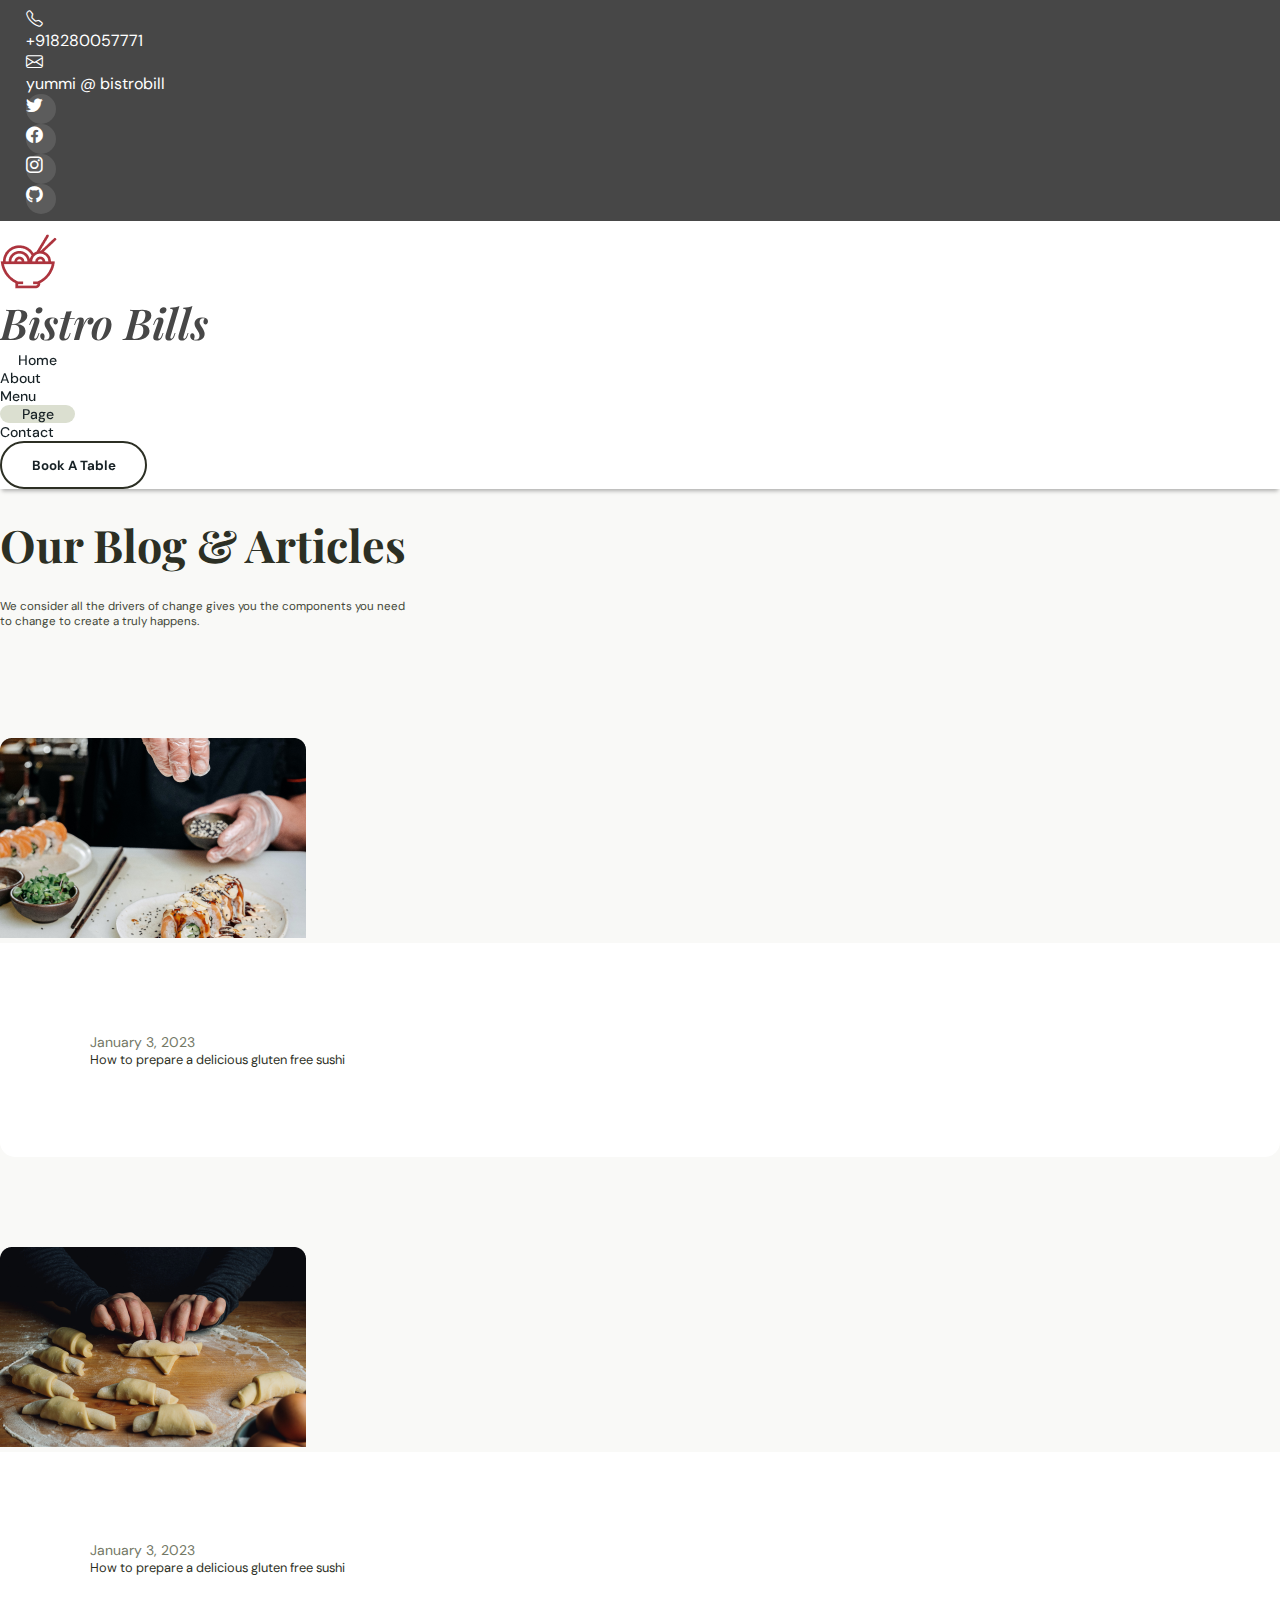
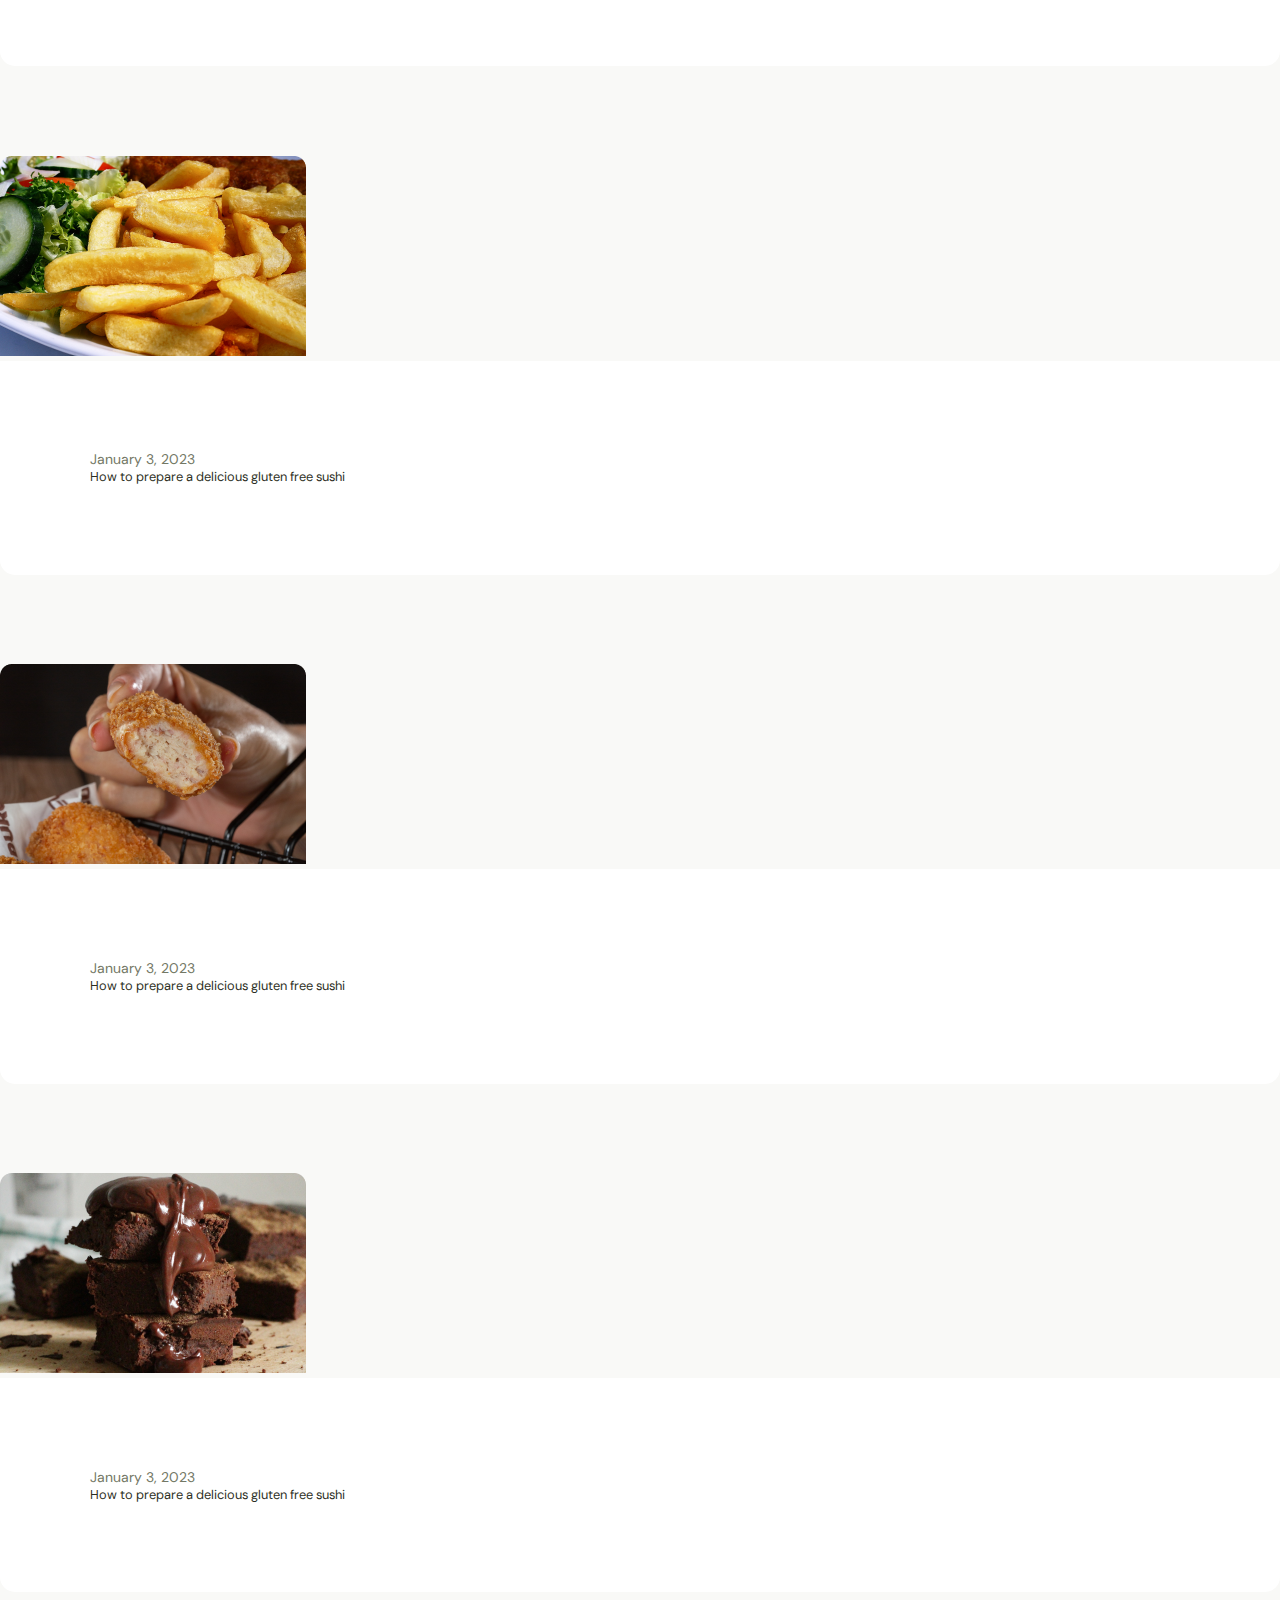
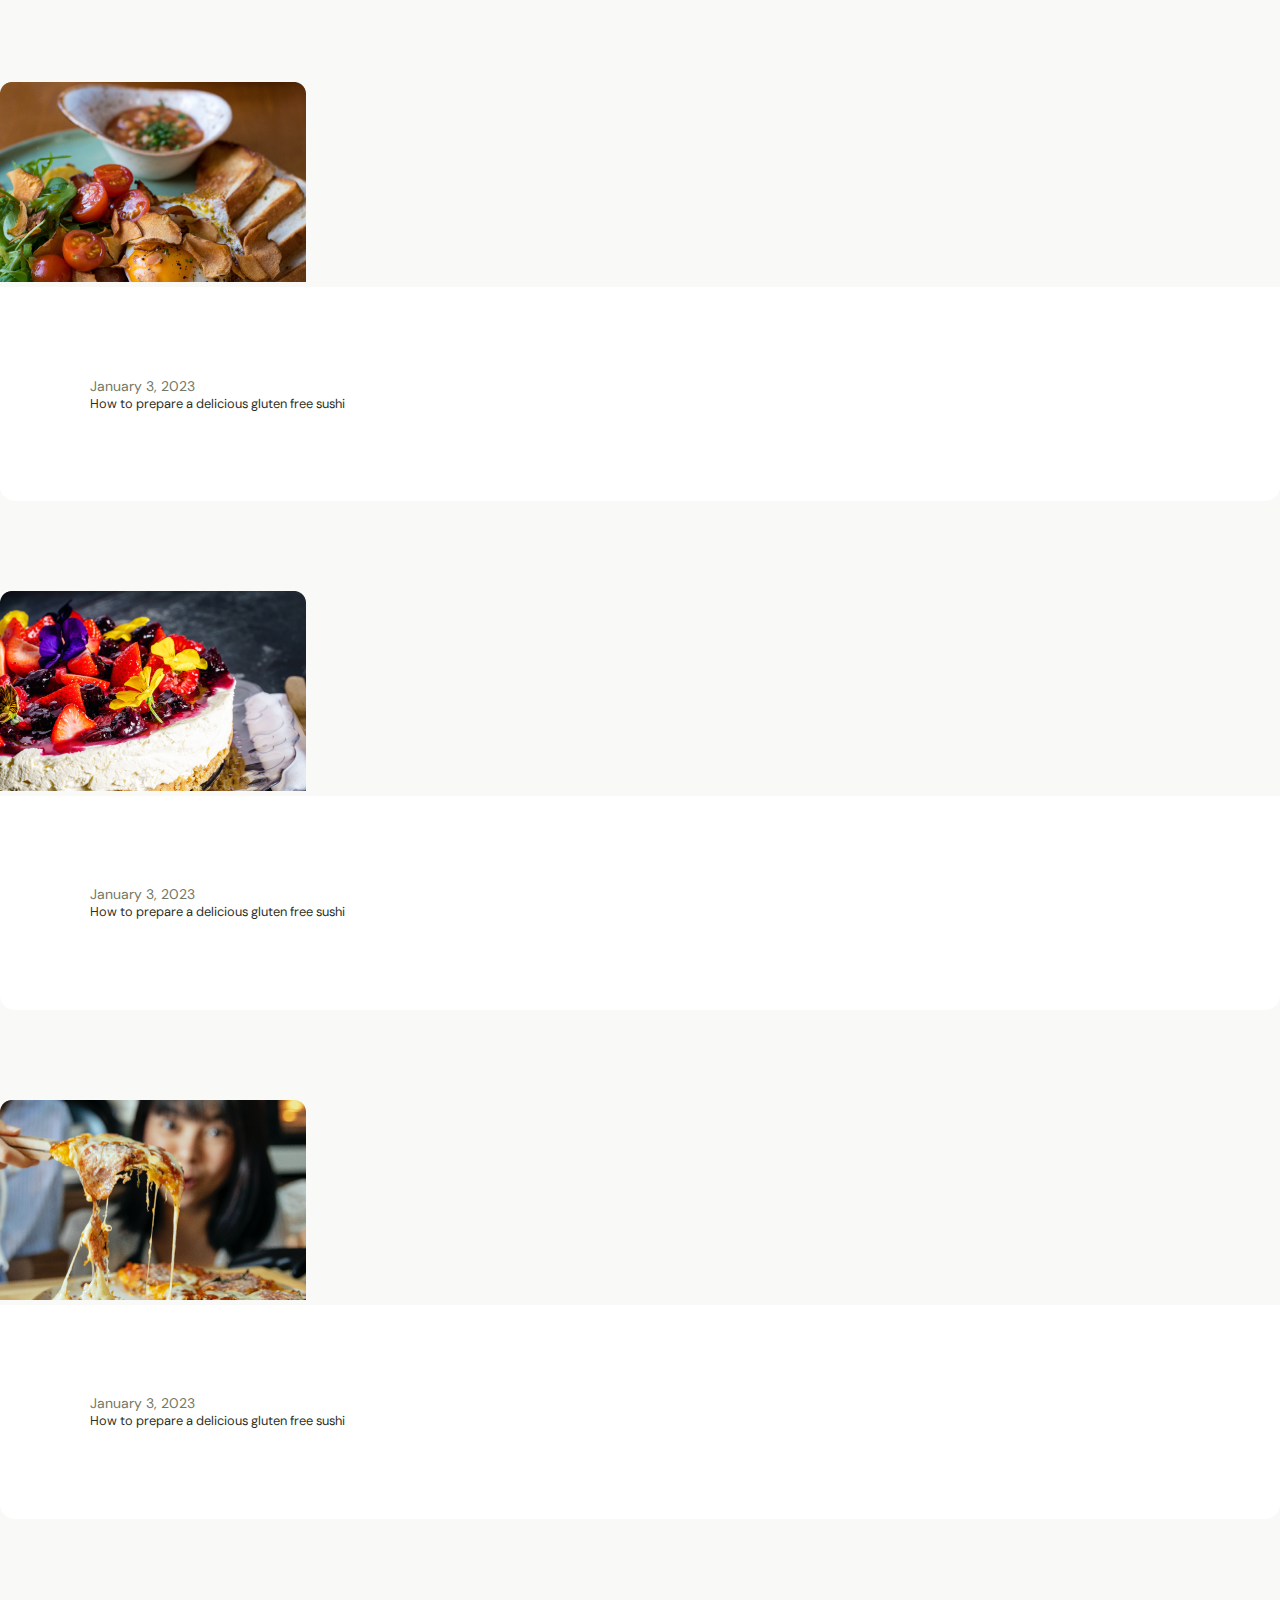
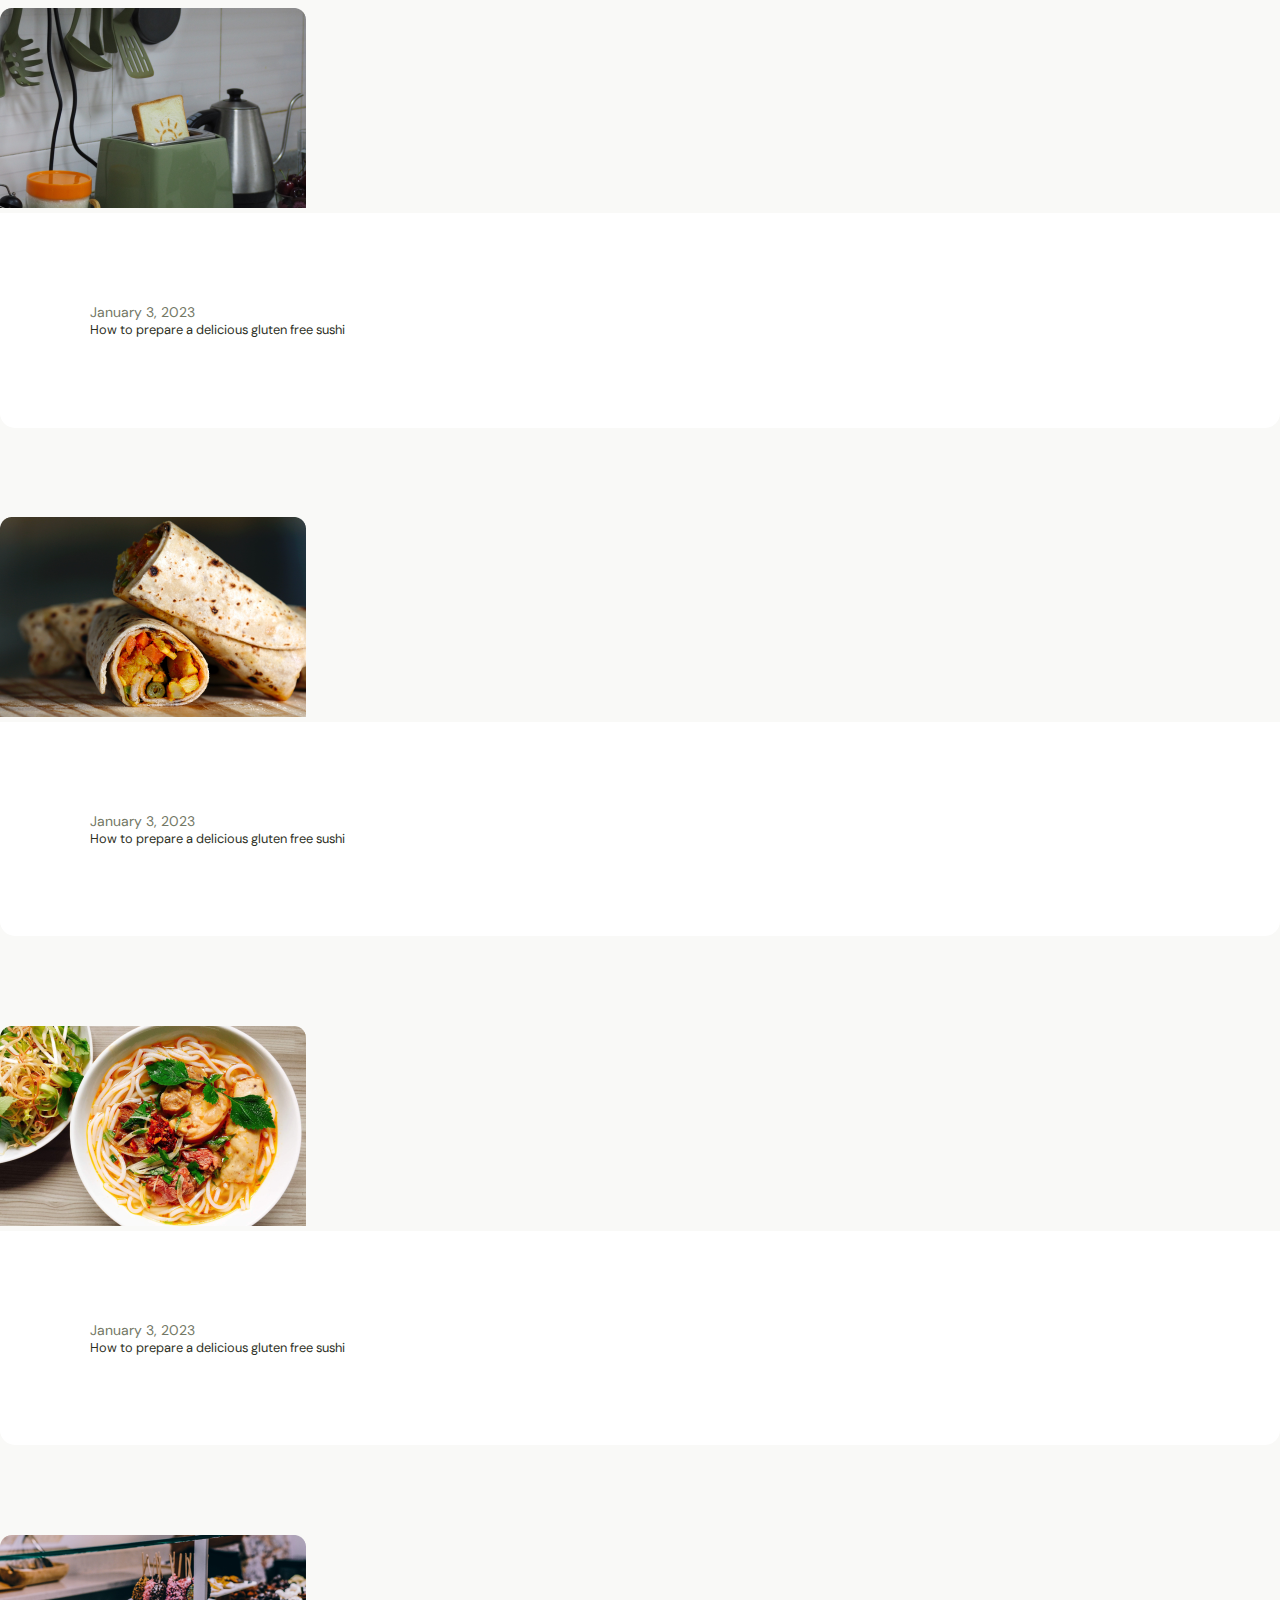
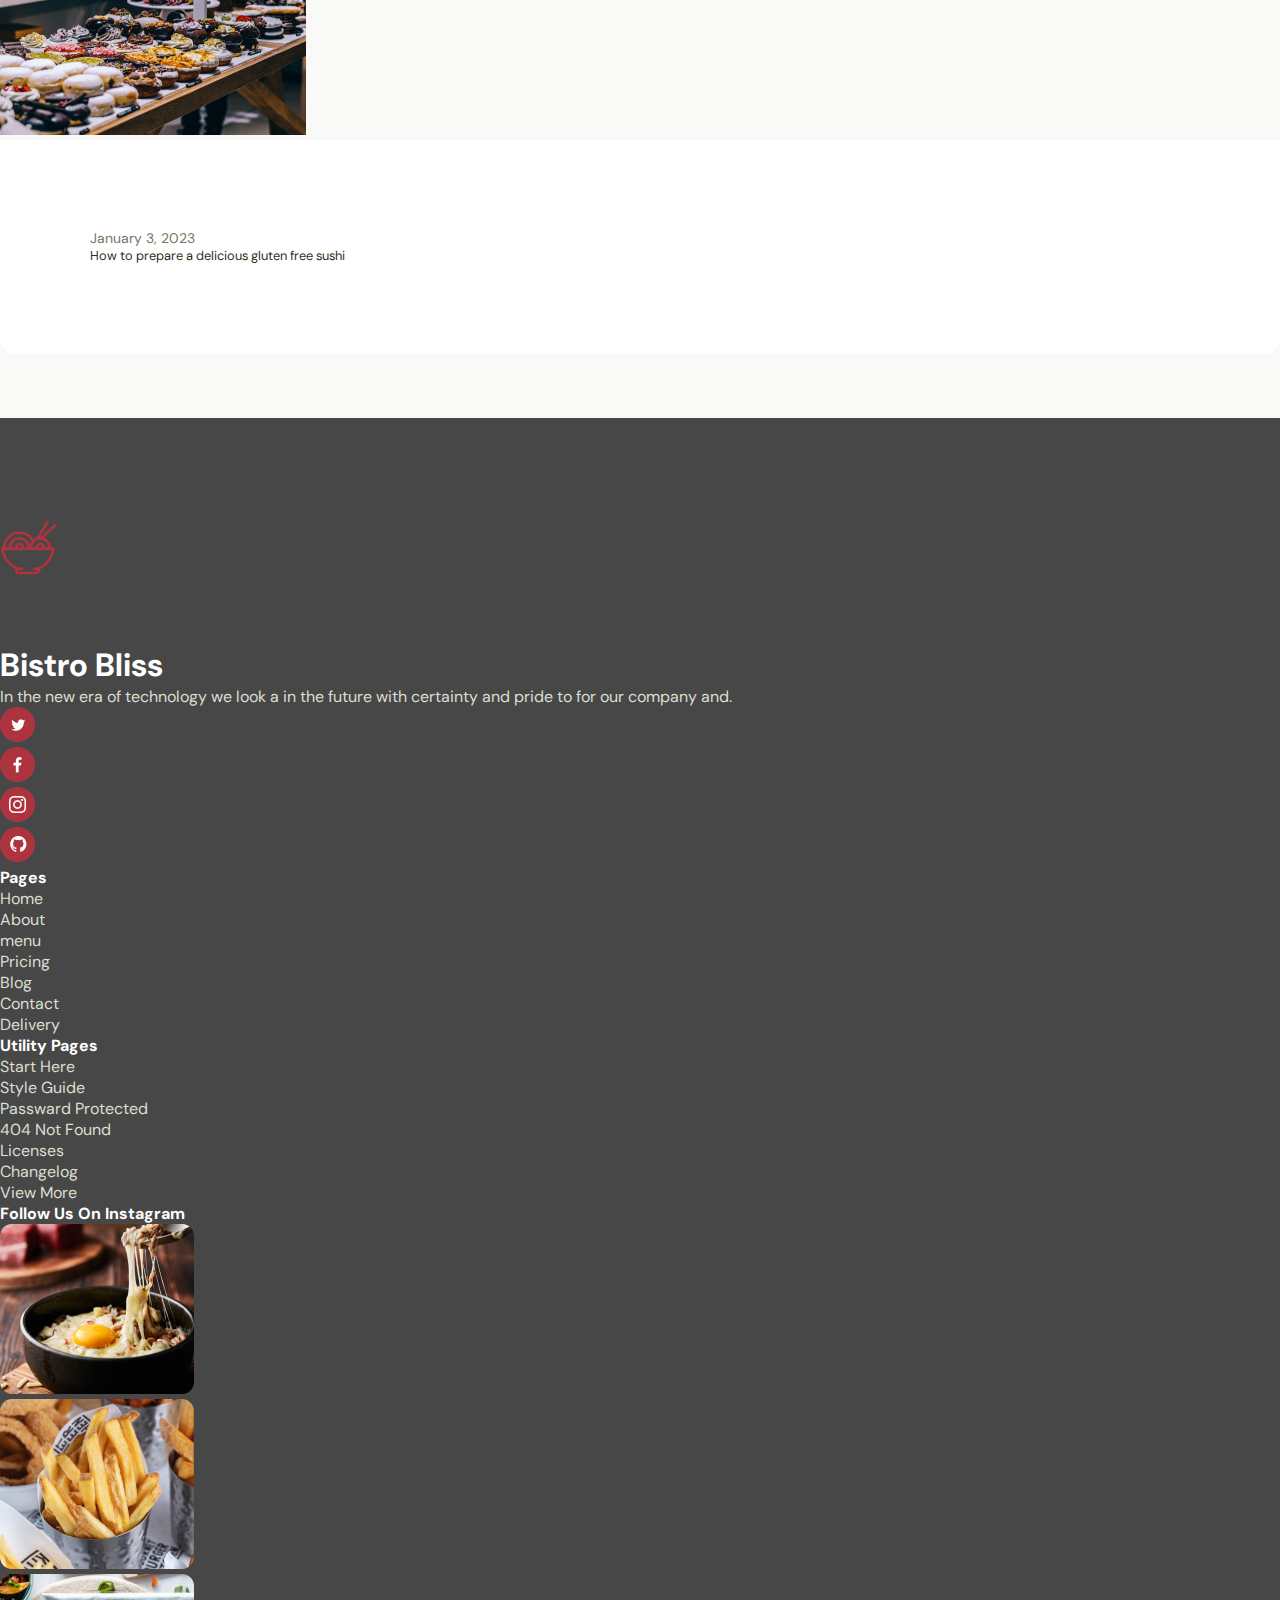
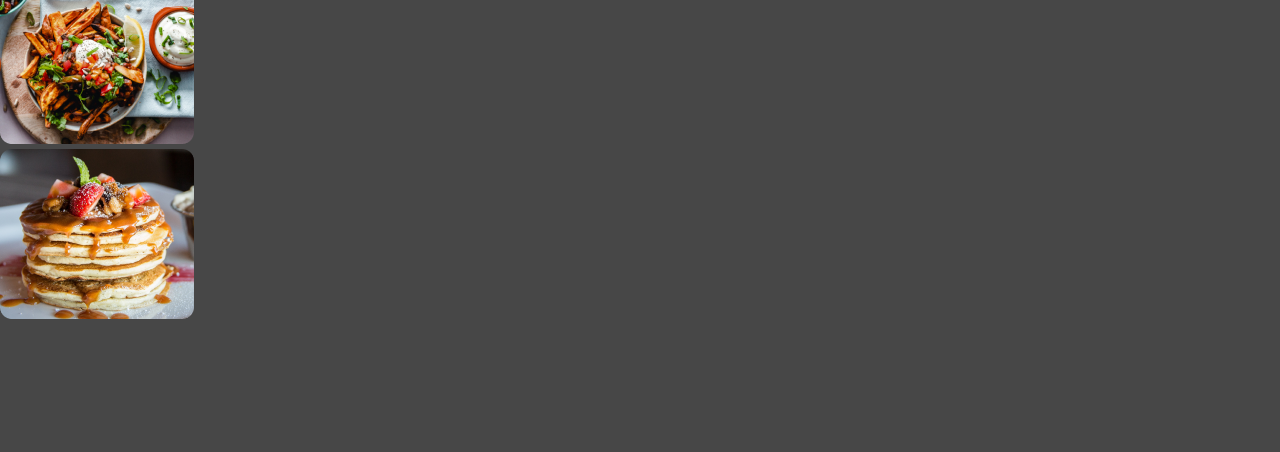
<file: pages.html>
<!DOCTYPE html>
<html lang="en">

<head>
  <meta charset="UTF-8">
  <meta name="viewport" content="width=device-width, initial-scale=1.0">
  <title>Document</title>
  <link href="https://cdn.jsdelivr.net/npm/bootstrap@5.0.2/dist/css/bootstrap.min.css" rel="stylesheet"
    integrity="sha384-EVSTQN3/azprG1Anm3QDgpJLIm9Nao0Yz1ztcQTwFspd3yD65VohhpuuCOmLASjC" crossorigin="anonymous">
  <link rel="stylesheet" href="https://cdn.jsdelivr.net/npm/bootstrap-icons@1.11.3/font/bootstrap-icons.min.css">
  <link rel="stylesheet" href="./assest/css/index.css">
  <link rel="stylesheet" href="https://cdn.jsdelivr.net/npm/bootstrap-icons@1.11.3/font/bootstrap-icons.min.css">
  <link rel="stylesheet" href="https://cdnjs.cloudflare.com/ajax/libs/font-awesome/6.6.0/css/all.min.css"
    integrity="sha512-Kc323vGBEqzTmouAECnVceyQqyqdiqLQISBL29aUW4U/M7pSPA/gEUZQqv1cwx4OnYxTxve5UMg5GT6L4JJg=="
    crossorigin="anonymous" referrerpolicy="no-referrer" />

</head>

<body>
  <!-- top head starting -->
  <section class="bg-top-nav">
    <div class=" container pt-2 pb-2 d-flex justify-content-between ">
      <div class="d-flex gap-5 top-item">
        <div class="d-flex justify-content-center align-items-center gap-2">
          <i class="bi bi-telephone"></i>
          <p class="mb-0">+918280057771</p>
        </div>
        <div class="d-flex justify-content-center align-items-center gap-2">
          <i class="bi bi-envelope"></i>
          <p class="mb-0">yummi @ bistrobill</p>
        </div>
      </div>

      <div class="d-flex gap-1">
        <div class="social-icon d-flex justify-content-center align-items-center">
          <a href=""><i class="bi bi-twitter mb-0"></i></a>
        </div>
        <div class="social-icon d-flex justify-content-center align-items-center">
          <a href=""><i class="bi bi-facebook mb-0"></i></a>
        </div>
        <div class="social-icon d-flex justify-content-center align-items-center">
          <a href=""> <i class="bi bi-instagram mb-0"></i></a>
        </div>
        <div class="social-icon d-flex justify-content-center align-items-center">
          <a href=""><i class="bi bi-github mb-0"></i></a>
        </div>
      </div>
    </div>
  </section>
  <!-- top head Ending -->

  <!-- Starting top navbar  -->
  <section class="top-navbar" style="background: white;     box-shadow: 0 4px 4px -2px rgba(0, 0, 0, 0.3);">
    <div class=" container d-flex justify-content-between align-items-center mob-part pb-3">
      <div class="hide-mob">
        <div class="d-flex justify-content-between align-items-center gap-2 ">
          <div class=" nav-img">
            <img src="./assest/icon/home/Vector.png" class="image-fluid w-100" alt="">
          </div>
          <div class="nav-icon-name">
            <p class="mb-0">Bistro Bills</p>
          </div>
        </div>
      </div>
      <div class="hide-mob">
        <ul class=" list-item d-flex justify-content-between align-items-center mb-0 gap-5">
          <a href="./index.html">
            <li class="home">Home</li>
          </a>
          <a href="./about.html">
            <li>About</li>
          </a>
          <a href="./menu.html">
            <li>Menu</li>
          </a>

          <li class="home" style="  background-color: #dbdfd0;">Page</li>

          <a href="./contact.html">
            <li>Contact</li>
          </a>
        </ul>
        <!-- <i class="fa-solid fa-list"></i> -->
      </div>
      <div class="nav-btn">
        <a href="./book-a-table.html"> <button>Book A Table</button></a>
      </div>
    </div>
     <!-- Mobile view  -->
     <div class="hide-desk dropdown mobile-menu px-3 pb-3">
      <div class="d-flex justify-content-between align-items-center">
        <div class="d-flex justify-content-between align-items-center gap-2">
          <div class=" nav-img">
            <img src="./assest/icon/home/Vector.png" class="image-fluid w-100" alt="">
          </div>
          <div class="nav-icon-name">
            <p class="mb-0">Bistro Bills</p>
          </div>
        </div>
        <div class="d-flex justify-content-center align-items-center">
          <button class="navbar-toggler" type="button" data-bs-toggle="collapse" data-bs-target="#navbarNav"
            aria-controls="navbarNav" aria-expanded="false" aria-label="Toggle navigation"
            style="background-color: brown; color: white;">
            <i class="bi bi-list" style="color: white;" data-bs-toggle="dropdown"></i>
          </button>
        </div>
      </div>
      <div class="collapse navbar-collapse" id="navbarNav">
        <ul class=" list-item text-right  mb-0 ">
          <a href="./index.html">
            <li>Home</li>
          </a>
          <a href="./about.html">
            <li>About</li>
          </a>
          <a href="./menu.html">
            <li>Menu</li>
          </a>
          <a href="./pages.html">
            <li>Page</li>
          </a>
          <a href="./contact.html">
            <li>Contact</li>
          </a>
        </ul>
      </div>
    </div>
  </section>

  <!-- Ending top navbar  -->




  <!-- start the pages parts Blogs Parrts -->
  <section class="rectangle-1-blogs">
    <div class="container">
      <div class="rectangle-1-blogs-parts text-center">
        <h1>Our Blog & Articles</h1>
        <p>We consider all the drivers of change gives you the components you need <br> to change to create a truly
          happens.
        </p>
      </div>
      <div class="row">

        <div class=" hover-card col-md-3">

          <a href="./blog.html"><img src="./assest/image/pages/Mask group (2).png" class="img-fluid w-100 " alt=""></a>
          <div class="inside-card">
            <p style="color: #737865; font-size: 14px;">January 3, 2023</p>
            <p>How to prepare a delicious gluten free sushi</p>
          </div>

        </div>

        <div class=" hover-card col-md-3">

          <a href="./blog.html"><img src="./assest/image/pages/Mask group (3).png" class="img-fluid w-100" alt=""></a>
          <div class="inside-card">
            <p style="color: #737865; font-size: 14px;">January 3, 2023</p>
            <p>How to prepare a delicious gluten free sushi</p>
          </div>

        </div>

        <div class=" hover-card col-md-3">

          <a href="./blog.html"><img src="./assest/image/pages/Mask group (4).png" class="img-fluid w-100" alt=""></a>
          <div class="inside-card">
            <p style="color: #737865; font-size: 14px;">January 3, 2023</p>
            <p>How to prepare a delicious gluten free sushi</p>
          </div>

        </div>

        <div class=" hover-card col-md-3">

          <a href="./blog.html"><img src="./assest/image/pages/Mask group (5).png" class="img-fluid w-100" alt=""></a>
          <div class="inside-card">
            <p style="color: #737865; font-size: 14px;">January 3, 2023</p>
            <p>How to prepare a delicious gluten free sushi</p>
          </div>

        </div>

      </div>

      <div class="row pt-4">

        <div class="hover-card col-md-3">

          <img src="./assest/image/pages/Mask group (10).png" class="img-fluid w-100" alt="">
          <div class="inside-card">
            <p style="color: #737865; font-size: 14px;">January 3, 2023</p>
            <p>How to prepare a delicious gluten free sushi</p>
          </div>

        </div>

        <div class="hover-card col-md-3">

          <img src="./assest/image/pages/Mask group (11).png" class="img-fluid w-100" alt="">
          <div class="inside-card">
            <p style="color: #737865; font-size: 14px;">January 3, 2023</p>
            <p>How to prepare a delicious gluten free sushi</p>
          </div>

        </div>

        <div class="hover-card col-md-3">

          <img src="./assest/image/pages/Mask group (12).png" class="img-fluid w-100" alt="">
          <div class="inside-card">
            <p style="color: #737865; font-size: 14px;">January 3, 2023</p>
            <p>How to prepare a delicious gluten free sushi</p>
          </div>

        </div>

        <div class="hover-card col-md-3">

          <img src="./assest/image/pages/Mask group (13).png" class="img-fluid w-100" alt="">
          <div class="inside-card">
            <p style="color: #737865; font-size: 14px;">January 3, 2023</p>
            <p>How to prepare a delicious gluten free sushi</p>
          </div>

        </div>

      </div>

      <div class="row pt-4 pb-5">

        <div class="hover-card col-md-3">

          <img src="./assest/image/pages/Mask group (14).png" class="img-fluid w-100" alt="">
          <div class="inside-card">
            <p style="color: #737865; font-size: 14px;">January 3, 2023</p>
            <p>How to prepare a delicious gluten free sushi</p>
          </div>

        </div>

        <div class="hover-card col-md-3">

          <img src="./assest/image/pages/Mask group (15).png" class="img-fluid w-100" alt="">
          <div class="inside-card">
            <p style="color: #737865; font-size: 14px;">January 3, 2023</p>
            <p>How to prepare a delicious gluten free sushi</p>
          </div>

        </div>

        <div class="hover-card col-md-3">

          <img src="./assest/image/pages/Mask group (16).png" class="img-fluid w-100" alt="">
          <div class="inside-card">
            <p style="color: #737865; font-size: 14px;">January 3, 2023</p>
            <p>How to prepare a delicious gluten free sushi</p>
          </div>

        </div>

        <div class="hover-card col-md-3">

          <img src="./assest/image/pages/Mask group (17).png" class="img-fluid w-100" alt="">
          <div class="inside-card">
            <p style="color: #737865; font-size: 14px;">January 3, 2023</p>
            <p>How to prepare a delicious gluten free sushi</p>
          </div>

        </div>

      </div>
    </div>
  </section>

  <!-- Ends of the pages parts Blogs Parrts -->

  <!-- start footer part -->
  <section class="rectangle-7">
    <div class="container">
      <div class="row">
        <div class="col-md-4">
          <div class="d-flex logo-footer gap-2  align-items-center">
            <div>
              <img src="./assest/icon/home/Vector.png" class="image-fluid w-100" alt="">
            </div>
            <h1 class="">Bistro Bliss</h1>
          </div>
          <div style="width: 72%;">
            <p class="pb-3">In the new era of technology we look a in the future with certainty and pride to for our
              company and.</p>
          </div>
          <div class="d-flex gap-2">
            <div>
              <img src="./assest/icon/home/1.png" class="image-fluid " alt="">
            </div>
            <div>
              <img src="./assest/icon/home/2.png" class="image-fluid " alt="">
            </div>
            <div>
              <img src="./assest/icon/home/3.png" class="image-fluid" alt="">
            </div>
            <div>
              <img src="./assest/icon/home/4.png" class="image-fluid " alt="">
            </div>
          </div>
        </div>
        <div class="col-md-4">
          <div class="row">
            <div class="col-md-6 mt-2">
              <strong>Pages</strong>
              <div class="pt-5">
                <p>Home</p>
                <p>About</p>
                <p>menu</p>
                <p>Pricing</p>
                <p>Blog</p>
                <p>Contact</p>
                <p>Delivery</p>
              </div>
            </div>
            <div class="col-md-6 mt-2">
              <strong>Utility Pages</strong>
              <div class="pt-5">
                <p>Start Here</p>
                <p>Style Guide</p>
                <p>Passward Protected</p>
                <p>404 Not Found</p>
                <p>Licenses</p>
                <p>Changelog</p>
                <p>View More</p>
              </div>
            </div>
          </div>
        </div>
        <div class="col-md-4 mt-2">
          <strong>Follow Us On Instagram</strong>
          <div class="row mt-5">
            <div class="col-md-6">
              <img src="./assest/image/index/Mask group (23).png" class="image-fluid w-100" alt="">
            </div>
            <div class="col-md-6">
              <img src="./assest/image/index/Mask group (24).png" class="image-fluid w-100" alt="">
            </div>
          </div>

          <div class="row pt-3">
            <div class="col-md-6">
              <img src="./assest/image/index/Mask group (25).png" class="image-fluid w-100" alt="">
            </div>
            <div class="col-md-6">
              <img src="./assest/image/index/Mask group (26).png" class="image-fluid w-100" alt="">
            </div>
          </div>

        </div>


      </div>
    </div>
  </section>
  <!-- end the footer part -->


  <script src="https://cdn.jsdelivr.net/npm/bootstrap@5.0.2/dist/js/bootstrap.bundle.min.js"
    integrity="sha384-MrcW6ZMFYlzcLA8Nl+NtUVF0sA7MsXsP1UyJoMp4YLEuNSfAP+JcXn/tWtIaxVXM"
    crossorigin="anonymous"></script>
</body>

</html>
</file>
<file: assest/css/index.css>
@import url("https://fonts.googleapis.com/css2?family=DM+Sans:ital,opsz,wght@0,9..40,100..1000;1,9..40,100..1000&family=Poppins:ital,wght@0,100;0,200;0,300;0,400;0,500;0,600;0,700;0,800;0,900;1,100;1,200;1,300;1,400;1,500;1,600;1,700;1,800;1,900&display=swap");

@import url("https://fonts.googleapis.com/css2?family=DM+Sans:ital,opsz,wght@0,9..40,100..1000;1,9..40,100..1000&family=Playfair+Display:ital,wght@0,400..900;1,400..900&family=Poppins:ital,wght@0,100;0,200;0,300;0,400;0,500;0,600;0,700;0,800;0,900;1,100;1,200;1,300;1,400;1,500;1,600;1,700;1,800;1,900&display=swap");
@import url("https://cdn.jsdelivr.net/npm/bootstrap-icons@1.11.3/font/bootstrap-icons.min.css");

* {
  margin: 0;
  padding: 0;
  font-family: "DM Sans", sans-serif;
  /* overflow-x: visible; */
}
.bg-top-nav {
  background-color: #474747;
  color: white;
}
.social-icon {
  background-color: #f9f9f71f;
  width: 30px;
  height: 30px;
  border-radius: 50%;
  cursor: pointer;
}
.bg-container p,
i {
  font-size: 0.8vw;
  color: white;
}

.nav-icon-name p {
  font-family: "Playfair Display", serif;
  font-style: italic;
  color: #474747;
  font-weight: 600;
  font-size: 42.67px;
}
.list-item li {
  font-size: 1.1vw;
  font-weight: 500;
  color: #182226;
  list-style-type: none;
}
.list-item .home {
  border-radius: 34px;
  width: 75px;
  text-align: center;
}
.list-item a {
  text-decoration: none;
}
.top-navbar {
  background-color: white;
  width: 100%;
  position: sticky;
  z-index: 1;
  top: -1px;
}
.top-navbar .mob-part {
  padding-top: 1%;
}
.nav-btn button {
  width: 147px;
  height: 48px;
  border: 2px solid #2c2f24;
  border-radius: 118px;
  font-weight: 700;
  color: #182226;
  background: transparent;
}
.hero-section {
  background-image: url(../image/index/image\ 110.png);
  background-position: center;
  background-size: cover;
  height: 79.2vh;
}
.hero-section h1 {
  color: #2c2f24;
  font-family: "Playfair Display", serif;
  font-size: 5.5vw;
}
.hero-section p {
  color: #2c2f24;
  font-size: 1.2vw;
}
.hero-section .btn-left {
  width: 135px;
  height: 55px;
  background: #ad343e;
  border: 2px solid #ad343e;
  font-weight: 500;
  border-radius: 30px;
  color: white;
}
.hero-section .btn-right {
  width: 135px;
  height: 55px;
  background: #ad343e00;
  border: 2px solid #182226;
  font-weight: 500;
  border-radius: 30px;
  color: #182226;
}
.hero-section .btn-left:hover {
  background: #ad343e00;
  border: 2px solid #182226;
  border-radius: 30px;
  color: #182226;
}
.hero-section .btn-right:hover {
  background: #ad343e;
  border: 2px solid #ad343e;
  border-radius: 30px;
  color: white;
}

.rectangle1 {
  width: 100%;
  background-color: white;
}
.rectangle1 h2 {
  font-size: 3.2vw;
}
.rectangle1 h3 {
  font-size: 1.5vw;
}

.rectangle1 .card-part p {
  padding-left: 8%;
  padding-right: 8%;
  font-size: 1.1vw;
}
.rectangle1 .card-part h6 {
  font-size: 1.1vw;
}
.card-part {
  text-align: center;
}
.card-part h6 {
  font-size: 1vw;
  padding: 5px;
  color: #ad343e;
}
.card-icon {
  background: #7f82763b;
  width: 80px;
  height: 80px;
  border-radius: 50px;
}
.rectangle-2 {
  background: #f9f9f7;
  padding-top: 8%;
  padding-bottom: 8%;
}
.rectangle-2 .rectangle-2-part-img {
  background-image: url("../image/index/Image.png");
  background-position: center;
  background-size: cover;
  border-radius: 12px;
  width: 90%;
  height: 70vh;
  position: relative;
}
.rectangle-2 .rectangle-2-part-img1 {
  background-image: url("../image/about/Image\ \(2\).png");
  background-position: center;
  background-size: cover;
  border-radius: 12px;
  width: 90%;
  height: 70vh;
  position: relative;
}

.rectangle-2 .rectangle-2-part-img .rectangle-2-about-part {
  width: 350px;
  height: 260px;
  background: #474747;
  border-radius: 15px;
  position: absolute;
  bottom: -50px;
  right: -50px;
  color: white;
  text-align: justify;
  padding: 5% 5% 5% 5%;
}
.rectangle-2 .rectangle-2-about-part h2 {
  font-size: 1.5vw;
}
.rectangle-2 .rectangle-2-about-part p {
  font-size: 1vw;
  margin-left: 5%;
  padding-top: 5%;
}
.rectangle-2 .rectangle-2-about-part i {
  padding-top: 6%;
}
.rectangle-2-lasst-i {
  padding-bottom: 5.5%;
}

.rectangle-2-right-side {
  padding-top: 10%;
}
.rectangle-2-right-side h1 {
  font-size: 3.5vw;
  font-family: "Playfair Display", serif;
}
.rectangle-2-right-side p {
  font-size: 1.2vw;
}
.rectangle-2 .rectangle-2-btn button {
  width: 180px;
  height: 64px;
  border-radius: 118px;
  font-weight: 600;
  margin-top: 5%;
  background-color: transparent;
  border: 1.5px solid #2c2f24;
}
.rectangle-3 img {
  width: 100%;
}
.rectangle-3 h1 {
  font-size: 3.5vw;
  font-family: "Playfair Display", serif;
  margin-bottom: 4%;
}
.rectangle-3 h3 {
  font-size: 1.5vw;
  font-weight: 500;
  padding-top: 10%;
}
.rectangle-3 p {
  font-size: 1.1vw;
  padding-top: 2%;
}
.rectangle-4 {
  width: 100%;
  background: #f9f9f7;
  padding-top: 8%;
  padding-bottom: 8%;
}
.rectangle-4-food-delivery {
  margin-left: 10%;
}
.rectangle-4 .rectangle-4-food-delivery-icon {
  padding-top: 4%;
}
.rectangle-4 .rectangle-4-food-delivery-icon img {
  width: 28px;
  height: 25px;
}
.rectangle-4 h1 {
  margin-top: 28%;
  margin-bottom: 5%;
  font-size: 3.5vw;
  font-family: "Playfair Display", serif;
}
.rectangle-4 .rectangle-4-food-delivery-icon p {
  margin-left: 2%;
}

/* .rectangle-5 start */
.rectangle-5 {
  position: relative;
}
.rectangle-5 h1 {
  padding-bottom: 4%;
  font-size: 3.5vw;
  font-family: "Playfair Display", serif;
}
.rectangle-5-cards {
  border: none;
}
.rectangle-5-cards-inside {
  background-color: #f9f9f7;
  padding: 11%;
}
.rectangle-5-cards strong {
  color: #ad343e;
  font-size: 24px;
  padding-top: 7%;
  padding-bottom: 7%;
}
.rectangle-5-cards p {
  font-size: 1vw;
  margin-top: 7%;
}
.rectangle-5 .rectangle-5-icon1 {
  position: absolute;
  left: 4%;
  top: 51%;
  font-size: 60px;
  cursor: pointer;
  color: rgba(0, 0, 0, 0.09);
}
.rectangle-5-icon1:hover {
  color: rgba(196, 159, 218, 0.095);
}
.rectangle-5 .rectangle-5-icon2 {
  position: absolute;
  right: 2%;
  top: 51%;
  font-size: 60px;
  cursor: pointer;
  color: rgba(0, 0, 0, 0.09);
}
.rectangle-5-icon2:hover {
  color: rgba(196, 159, 218, 0.095);
}
/* .rectangle-5 ends */

/* .rectangle-6 start */
.rectangle-6 {
  background-color: #f9f9f7;
  padding-top: 5%;
  padding-bottom: 10%;
}
.rectangle-6 h1 {
  font-size: 3.5vw;
  font-family: "Playfair Display", serif;
}
.rectangle-6 .our-blog {
  font-size: 8vw;
}
.rectangle-6 button {
  background-color: #ad343e;
  color: white;
  border: none;
  border-radius: 30px;
  padding: 17px 25px 17px 25px;
  margin-bottom: 0;
  transition: 0.6s;
}
.rectangle-6 button:hover {
  transform: scale(1.1);
  transition: 0.6s;
}

.rectangle-6 .card {
  border: none;
  border-radius: 13px;
}
.rectangle-6 .blog-article .blog-article-part {
  margin-top: 5%;
  padding: 0% 4% 2% 4%;
}
.rectangle-6 .blog-article .blog-article-part .para {
  color: #737865;
  font-size: 1vw;
}
.rectangle-6 .blog-article .blog-article-part p {
  font-size: 1vw;
  padding-top: 1%;
}
.rectangle-6 .RHS-card-part .card {
}
.rectangle-6 .RHS-card-part p {
  color: #737865;
  font-size: 1vw;
  margin-top: 7%;
  padding-left: 4%;
}
.rectangle-6 .RHS-card-part h5 {
  margin-left: 4%;
  padding-bottom: 7%;
}

@media screen and (max-width: 1280px) {
  .rectangle-6 .RHS-card-part .card {
  }
  .rectangle-6 .blog-article .blog-article-part h5 {
    font-size: 1.4vw;
    padding-top: 1%;
  }
  .rectangle-6 .RHS-card-part h5 {
    font-size: 1.4vw;
    padding-right: 2%;
  }
}
@media screen and (max-width: 1024px) {
  .rectangle-6 .RHS-card-part .card {
  }
}
@media screen and (max-width: 600px) {
  .rectangle-6 .blog-article .blog-article-part .para {
    font-size: 3vw;
  }
  .rectangle-6 .blog-article .blog-article-part h5 {
    font-size: 3.5vw;
  }
  .rectangle-6 .RHS-card-part p {
    font-size: 3vw;
    margin-top: 4%;
    padding-bottom: 2%;
  }

  .rectangle-6 .RHS-card-part h5 {
    font-size: 3.5vw;
  }
  .rectangle-6 .blog-article .blog-article-part p {
    font-size: 3vw;
    padding-top: 1%;
  }
}

/* .rectangle-6 ends */

/* start rectangle-7 */
.rectangle-7 {
  background-color: #474747;
  padding-top: 8%;
  padding-bottom: 10%;
  color: white;
}
.rectangle-7 p {
  color: #dbdfd0;
}
.rectangle-7 .logo-footer img {
  margin-bottom: 5%;
}
.rectangle-7 .footer-middle-img {
}
@media screen and (max-width: 600px) {
  .rectangle-7 .footer-middle-img {
    margin-top: 2%;
  }
}
/* ends rectangle-7 */

/****************************************** Start media query of index part***************************************************************/

@media screen and (max-width: 1280px) {
  .bg-container p,
  i {
    font-size: 1.3vw;
  }
  .gap-5 {
    gap: 1.5rem !important;
  }
  .pt-1 {
    padding-top: 0.7rem !important;
  }
  .bg-top-nav {
    padding: 0.6% 2% 0.6% 2%;
  }
  .hero-section h1 {
    font-size: 6.5vw;
  }

  .hero-section p {
    font-size: 1.5vw;
  }
  .rectangle-2 .rectangle-2-part-img {
    height: 60vh;
  }
  .rectangle-2-lasst-i {
    padding-bottom: 0%;
    padding-top: 5%;
  }
  .rectangle-5 .rectangle-5-icon1 {
    left: 2.5%;
  }

  .rectangle-5 .rectangle-5-icon2 {
    right: 0%;
  }
}

@media screen and (max-width: 1024px) {
  .rectangle-2 .rectangle-2-part-img {
    width: 95%;
    /* height: 26vh; */
  }
  .rectangle-2 .rectangle-2-part-img .rectangle-2-about-part {
    width: 222px;
    height: 178px;
  }

  .rectangle-2 .rectangle-2-part-img .rectangle-2-about-part {
    width: 222px;
    height: 210px;
    right: 50px;
  }
  .rectangle-2-lasst-i {
    padding-bottom: 3%;
    padding-top: 0%;
  }
  .rectangle-5 .rectangle-5-icon1 {
    left: 2%;
    display: none;
  }

  .rectangle-5 .rectangle-5-icon2 {
    right: 0%;
    display: none;
  }
}

@media screen and (max-width: 912px) {
  .nav-icon-name p {
    font-size: 32.67px;
  }
  .nav-btn button {
    width: 116px;
    height: 45px;
  }
  .gap-5 {
    gap: 0.8rem !important;
  }
  .list-item .home {
    width: 62px;
  }
  .list-item li {
    font-size: 1.7vw;
  }
  .hero-section {
    height: 33.2vh;
  }
  .hero-section p {
    font-size: 1.7vw;
  }
  .rectangle1 h2 {
    font-size: 4vw;
  }
  .rectangle1 h3 {
    font-size: 3vw;
  }
  .rectangle1 .card-part p {
    padding-left: 8%;
    padding-right: 8%;
    font-size: 1.77vw;
  }
  .rectangle1 .card-part h6 {
    font-size: 2vw;
  }
  .rectangle-2 .rectangle-2-part-img {
    width: 100%;
    height: 27vh;
  }
  .rectangle-2-right-side h1 {
    font-size: 4vw;
  }
  .rectangle-2-right-side p {
    font-size: 1.77vw;
  }
  .rectangle-2 .rectangle-2-about-part h2 {
    font-size: 2vw;
  }
  .rectangle-2 .rectangle-2-about-part p {
    font-size: 1.2vw;
    margin-left: 5%;
    padding-top: 5%;
  }
  .rectangle-2 .rectangle-2-part-img .rectangle-2-about-part {
    width: 250px;
    height: 190px;
    right: 33px;
  }
  .rectangle-3 h1 {
    font-size: 4vw;
  }

  .rectangle-3 h3 {
    font-size: 3vw;
  }

  .rectangle-3 p {
    font-size: 1.7vw;
  }
  .rectangle-4 h1 {
    font-size: 3.8vw;
  }

  p {
    margin-top: 0;
    margin-bottom: 0rem;
  }
}

@media screen and (min-width: 600px) {
  .hide-desk {
    display: none;
  }
}
@media screen and (max-width: 600px) {
  .hide-mob {
    display: none;
  }
  .rectangle-6 button {
    margin-top: 5%;
    padding: 4px 10px 4px 10px;
    font-size: 3vw;
  }
  .bi-list::before {
    content: "\f479";
    font-size: 8vw;
  }
  .mobile-menu .dropdown-menu {
    min-width: 22rem !important;
  }
  .mobile-menu ul li {
    font-size: 3.5vw;
    padding-left: 5%;
    line-height: 2;
  }

  .nav-btn button {
    display: none;
  }
  .nav-img img {
    width: 38px;
  }
  .nav-icon-name p {
    height: 30px;
    font-size: 18px;
  }
  .nav-btn button {
    width: 130px;
    height: 30px;
  }
  .top-item i p {
    font-size: 2.3vw;
  }
  .top-item p {
    font-size: 2.3vw;
  }
  .top-navbar .mob-part {
    padding-top: 3%;
  }
  .gap-5 {
    gap: 1rem !important;
  }
  .pt-1 {
    padding-top: 0.7rem !important;
  }
  .bg-top-nav {
    padding: 0.6% 2% 0.6% 2%;
  }
  .social-icon i {
    font-size: 12px;
  }
  .hero-section {
    height: 38vh;
  }
  .hero-section .btn-left {
    width: 106px;
    height: 34px;
    font-size: 3vw;
  }
  .hero-section .btn-right {
    width: 106px;
    height: 34px;
    font-size: 3vw;
  }
  .hero-section h1 {
    font-size: 7.5vw;
  }
  .hero-section p {
    font-size: 3vw;
  }
  .card-icon {
    margin-top: 5%;
  }
  .rectangle1 .card-part p {
    font-size: 3vw;
  }
  .card-part h6 {
    font-size: 3.5vw;
  }
  .rectangle1 h2 {
    font-size: 8vw;
  }
  .rectangle1 h3 {
    font-size: 5vw;
    margin-top: 5%;
  }
  .rectangle1 .card-part h6 {
    font-size: 4vw;
  }
  .rectangle-2 .rectangle-2-part-img {
    height: 50vh;
  }
  .rectangle-2 .rectangle-2-part-img {
    display: flex;
    justify-content: center;
    align-items: center;
  }
  .rectangle-2 .rectangle-2-part-img .rectangle-2-about-part {
    width: 283px;
    height: 158px;
  }
  .rectangle-2 .rectangle-2-part-img {
    width: 100%;
  }
  .rectangle-2 .rectangle-2-about-part h2 {
    font-size: 3.5vw;
  }
  .rectangle-2 .rectangle-2-about-part p {
    font-size: 2.5vw;
  }
  .pt-4 {
    padding-top: 0px !important;
  }
  .rectangle-2-right-side h1 {
    font-size: 8vw;
    margin-top: 8%;
  }
  .rectangle-2-right-side p {
    font-size: 3vw;
  }
  .rectangle-2 .rectangle-2-btn {
    display: flex;
    justify-content: center;
    align-items: center;
  }
  .rectangle-2 .rectangle-2-btn button {
    width: 106px;
    height: 34px;
    font-size: 3vw;
  }
  .rectangle-3 h1 {
    font-size: 8vw;
    margin-bottom: 8%;
  }
  .rectangle-3 h3 {
    font-size: 5vw;
    font-weight: 500;
    padding-top: 10%;
  }

  .rectangle-3 p {
    font-size: 3vw;
    padding-top: 2%;
    padding-bottom: 4%;
  }
  img,
  svg {
    vertical-align: middle;
    width: 50%;
  }
  .rectangle-4 {
    padding-bottom: 10%;
  }
  .rectangle-4-food-delivery {
    margin-left: 0%;
  }
  .rectangle-4 h1 {
    margin-top: 0%;
    margin-bottom: 4%;
    font-size: 8vw;
  }
  .top-item i,
  p {
    font-size: 3vw;
  }
  .rectangle-4 .hide-desk {
    margin-bottom: 5%;
  }
  element.style {
    color: #737865;
    font-size: 18px;
  }
  .rectangle-5 h1 {
    font-size: 8vw;
  }
  .rectangle-5-cards p {
    font-size: 3.5vw;
  }
  img,
  svg {
    vertical-align: middle;
    width: 81%;
  }
  img,
  svg {
    vertical-align: middle;
    width: 50%;
  }
}

/* ***************************************************************************************************************************** */
/* <!-- CSS start of the pages parts Blogs Parrts --> */
.rectangle-1-blogs {
  background-color: #f9f9f7;
  padding-bottom: 5%;
}
.rectangle-1-blogs-parts {
  padding-top: 2%;
  padding-bottom: 1.5%;
}
.rectangle-1-blogs-parts h1 {
  font-size: 3.5vw;
  font-family: "Playfair Display", serif;
  color: #2c2f24;
}
.rectangle-1-blogs-parts p {
  color: #414536;
  font-size: 0.9vw;
  padding-top: 2%;
}
.card {
  padding: 0px 0px 0px 0px;
  border-bottom-left-radius: 10px;
  border-bottom-right-radius: 10px;
}
.inside-card {
  background-color: #ffffff;
  padding: 7%;
  border-bottom-left-radius: 15px;
  border-bottom-right-radius: 15px;
}
.inside-card p {
  color: #2c2f24;
  font-size: 1vw;
}
.rectangle-1-blogs img {
  margin-top: 7%;
}
.hover-card {
  transition: 0.6s;
}
.hover-card:hover {
  transform: scale(1.1);
  transition: 0.6s;
}
.blog-part-strong {
  font-size: 1.5vw;
}

@media screen and (max-width: 600px) {
  .rectangle-1-blogs-parts h1 {
    font-size: 8vw;
  }
  .rectangle-1-blogs-parts p {
    color: #414536;
    font-size: 3vw;
  }

  .inside-card p {
    color: #2c2f24;
    font-size: 3vw;
  }

  .blog-part-strong {
    font-size: 4.7vw;
  }
}

/* start blogs 2nd part */

.blog-part-content {
  padding: 5% 10% 5% 10%;
}
.blog-part-content h1 {
  font-size: 3.5vw;
  font-family: "Playfair Display", serif;
  color: #2c2f24;
}
.blog-part-content p {
  font-size: 1.1vw;
  padding-top: 3%;
}

/* media query of blog part */
@media screen and (max-width: 600px) {
  .blog-part-content {
    padding: 5% 0% 5% 0%;
  }
  .blog-part-content h1 {
    font-size: 7.9vw;
    font-family: "Playfair Display", serif;
    color: #2c2f24;
    text-align: justify;
  }
  b,
  strong {
    font-weight: bolder;
    font-size: 4.7vw;
    text-align: justify;
  }
  .blog-part-content p {
    font-size: 3vw;
    text-align: justify;
  }
  .blog-part-content li {
    font-size: 3vw;
    text-align: justify;
  }
}
/* ends blogs 2nd parts */

/* <!-- CSS Ends of the pages parts Blogs Parrts --> */

/* *****************************************************************************************************************************************/

/* CSS Start about part */
.rectangle-2-part-img1 {
  background-image: url("../image/about/Image\ \(2\).png");
  background-position: center;
  background-size: cover;
  border-radius: 12px;
  width: 90%;
  height: 70vh;
  position: relative;
}
.rectangle-2-part-img1 .rectangle-2-about-part1 {
  width: 350px;
  height: 260px;
  background: #474747;
  border-radius: 15px;
  position: absolute;
  bottom: -50px;
  right: -50px;
  color: white;
  text-align: justify;
  padding: 5% 5% 5% 5%;
}
.rectangle-2 .rectangle-2-about-part1 h2 {
  font-size: 1.5vw;
}
.rectangle-2 .rectangle-2-about-part1 p {
  font-size: 1vw;
  margin-left: 5%;
  padding-top: 5%;
}
.rectangle-2 .rectangle-2-about-part1 i {
  padding-top: 6%;
}
/* CSS ends about part */

/* start contact part  CSS*/
.contact-sec {
  background-color: #f9f9f7;
  height: 76vh;
}
.contact-sec h1 {
  font-size: 3.9vw;
  font-family: "Playfair Display", serif;
  color: #2c2f24;
  padding-top: 3%;
}
.contact-sec p {
  font-size: 1vw;
  color: #495460;
  padding-top: 1%;
}
.contact-sec .card-sec {
}
.contact-sec .card-sec .card {
  width: 60% !important;
  border: none;
  border-radius: 10px;
  padding: 5%;
}
.contact-sec .card label {
  color: black;
  font-weight: 600;
}
.contact-sec .card input,
.contact-sec .card select {
  height: 8vh;
  outline: none;
  border: 1px solid #dbdfd0;
  border-radius: 30px;
  padding-left: 10%;
}
.contact-sec .card-sec .input-part {
  display: flex;
  justify-content: center;
}
.contact-sec .card-sec textarea {
  height: 20vh;
  border-radius: 10px;
  outline: none;
  border: 1px solid #dbdfd0;
  padding: 3% 5% 3% 5%;
}
.contact-sec .card button {
  height: 8vh;
  outline: none;
  border: none;
  border-radius: 30px;
  background-color: #ad343e;
  color: white;
  font-weight: 500;
  margin-top: 4%;
}
.contact-sec-last-part {
  background-color: white;
}
.contact-sec-last-part-inside {
  margin-top: 5%;
  gap: 12.8%;
}
.contact-sec-last-part-inside .para strong {
  font-size: 1.5vw;
}
.contact-sec-last-part-inside p {
  text-align: start;
  color: #2c2f24;
  font-size: 1vw;
}

@media screen and (max-width: 1280px) {
  .contact-sec {
    height: 66vh;
  }
  .contact-sec-last-part-inside {
    margin-top: 5%;
    gap: 12.5%;
  }
}
@media screen and (max-width: 1024px) {
  .contact-sec {
    height: 78vh;
  }
  .contact-sec-last-part-inside {
    margin-top: 5%;
    gap: 12.2%;
  }
}
@media screen and (max-width: 912px) {
  .contact-sec .card-sec .card {
    width: 100% !important;
    border-radius: 15px;
    padding: 5%;
  }
  .contact-sec h1 {
    font-size: 8vw;
    font-family: "Playfair Display", serif;
    color: #2c2f24;
    padding-top: 2%;
  }
  .contact-sec p {
    font-size: 2.5vw;
    color: #495460;
    padding-top: 1%;
  }
  .contact-sec {
    height: 45vh;
  }
  .contact-sec .card input {
    height: 5vh;
  }
}
@media screen and (max-width: 600px) {
  .contact-sec .card-sec .card {
    width: 100% !important;
  }
  .contact-sec .card input {
    height: 6vh;
  }
  .contact-sec .card input {
    font-size: 3.5vw;
  }
  .contact-sec .card label {
    padding-top: 2%;
  }
  .contact-sec h1 {
    font-size: 8vw;
  }

  .contact-sec p {
    font-size: 3.1vw;
  }
  .contact-sec .card-sec .input-part {
    display: inline;
    justify-content: center;
  }

  .contact-sec-last-part-inside {
    margin-top: 10%;
    gap: 6.7%;
  }
  b,
  strong {
    font-size: 3.5vw;
  }
  .contact-sec .card label {
    margin-top: 3%;
  }

  /* ends contact part  CSS*/

  .contact-sec-map iframe {
    margin-top: 130%;
  }
  .contact-sec-map-mob iframe {
    margin-top: 130%;
  }
}

.contact-sec-map iframe {
  height: 100vh;
}

.contact-sec-map-mob iframe {
  height: 50vh;
}

/* start feel-video-sec CSS */
.feel-video-sec {
  background-image: url(../image/about/feei-music-vdio-BG.png);
  background-attachment: fixed;
  background-size: cover;
  width: 100%;
  height: 50vw;
}
.feel-video-sec img {
  width: 70px;
  cursor: pointer;
}
.feel-video-sec h1 {
  font-size: 3.5vw;
  font-family: "Playfair Display", serif;
  margin-top: 5%;
}
.video-modal button {
  background-color: rgba(6, 6, 6, 0.497);
}
.video-modal iframe {
  width: 100%;
  height: 20vw;
}

@media screen and (max-width: 600px) {
  .feel-video-sec {
    background-image: url(../image/about/feei-music-vdio-BG.png);
    background-attachment: fixed;
    background-size: cover;
    width: 100%;
    height: 100vw;
  }
  .video-modal iframe {
    width: 100%;
    height: 50vw;
  }
}
/* End feel-video-sec CSS */

.Multi-cuisine-sec .Multi-cuisine-sec-icon-para-part {
  display: flex;
  justify-content: space-evenly;
  align-items: center;
  gap: 5%;
}
.Multi-cuisine-sec .Multi-cuisine-sec-icon-para-part .Multi-cuisine-sec-para {
  padding-top: 7%;
}
.Multi-cuisine-sec .Multi-cuisine-sec-icon-para-part img {
  width: 50px;
}
.Multi-cuisine-sec .Multi-cuisine-sec-icon-para-part .Multi-cuisine-sec-para b {
  font-size: 1.5vw;
}
.Multi-cuisine-sec .Multi-cuisine-sec-icon-para-part .Multi-cuisine-sec-para p {
  font-size: 1vw;
  color: #414536;
}

.all-little-info-sec {
  background-color: #f9f9f7;
  padding-top: 5%;
}
.all-little-info-sec .card-img-part h1 {
  font-size: 3.5vw;
  font-family: "Playfair Display", serif;
  color: #2c2f24;
}
.all-little-info-sec .card-content-part {
  width: 100%;
}
.all-little-info-sec .card-img-part {
  display: flex;
  gap: 10%;
}

.all-little-info-sec .card-img-part .card-part {
  display: flex;
  gap: 5%;
}
.all-little-info-sec .card-img-part .card-part .card {
  width: 100%;
  height: 25vh;
  display: flex;
  justify-content: center;
  align-items: center;
  border: none;
}
.all-little-info-sec .card-img-part .all-little-info-sec-img-part img {
  height: 90vh;
}

@media screen and (max-width: 1280px) {
  .all-little-info-sec .card-img-part .card-part .card {
    height: 22vh;
  }
}

@media screen and (max-width: 600px) {
  .all-little-info-sec .card-img-part h1 {
    font-size: 8vw;
    font-family: "Playfair Display", serif;
    color: #2c2f24;
  }
  .Multi-cuisine-sec .Multi-cuisine-sec-icon-para-part .Multi-cuisine-sec-para {
    padding-top: 0%;
  }
  .Multi-cuisine-sec .Multi-cuisine-sec-icon-para-part {
    display: flex;
    justify-content: center;
    align-items: center;
    gap: 5%;
  }
  .Multi-cuisine-sec
    .Multi-cuisine-sec-icon-para-part
    .Multi-cuisine-sec-para
    b {
    font-size: 5vw;
  }
  .Multi-cuisine-sec
    .Multi-cuisine-sec-icon-para-part
    .Multi-cuisine-sec-para
    p {
    font-size: 3vw;
    color: #414536;
  }
  .Multi-cuisine-sec .Multi-cuisine-sec-icon-para-part img {
    width: 59px;
  }
  .top-item i,
  p {
    font-size: 3vw;
    padding-top: 3%;
  }
}

/* start our menu part  */
.our-menu-sec {
  padding: 5% 0% 7% 0%;
}
.our-menu-sec .our-menu-head h1 {
  font-size: 3.5vw;
  font-family: "Playfair Display", serif;
  color: #2c2f24;
  text-align: center;
}
.our-menu-sec p {
  font-size: 1vw;
  text-align: center;
}
.our-menu-sec .btn-part {
  display: flex;
  justify-content: center;
  align-items: center;
  gap: 2%;
}
.our-menu-sec .btn-part button {
  font-size: 1vw;
  background: transparent;
  width: 120px;
  padding: 8% 0% 8% 0%;
  border: 2px solid rgba(0, 0, 0, 0.149);
  border-radius: 30px;
  color: black;
  margin-top: 10%;
}
.our-menu-sec .btn-part button:hover {
  background-color: #ad343e;
  color: white;
}
.our-menu-sec .card {
  border-radius: 10px;
  border: none;
  transition: 0.6s;
}
.our-menu-sec .card:hover{
  transform: scale(1.06);
}
.our-menu-sec .card .card-para {
  text-align: center;
  padding: 7% 3% 5% 3%;
}
.our-menu-sec .card .card-para h4 {
  color: #ad343e;
}
.our-menu-sec .card .card-para b {
  font-size: 1.2vw;
  padding-top: 2%;
}
.our-menu-sec .card .card-para p {
  font-size: 1vw;
  padding-top: 3%;
}
/* Ends our menu part  */
.menu-order-sec {
  background-color: #f9f9f7;
  padding-top: 7%;
  padding-bottom: 7%;
}
.menu-order-sec .inside-content-part {
  padding-right: 5%;
}
.menu-order-sec .LHS-order-sec-part {
  margin-top: 5%;
}
.menu-order-sec .LHS-order-sec-part h1 {
  font-size: 3.5vw;
  font-family: "Playfair Display", serif;
  color: #2c2f24;
  padding-bottom: 2%;
}
.menu-order-sec .RHS-order-icon-sec {
  border: 1px solid black;
  display: flex;
  align-items: center;
  justify-content: center;
  height: 12vh;
  width: 100%;
  background-color: white;
  border: none;
  border-radius: 10px;
  transition: 0.6s;
}
.menu-order-sec .RHS-order-icon-sec:hover {
  transform: scale(1.2);
}
.menu-order-sec .RHS-order-icon-sec img {
  width: 70%;
}
  /* for mobile dropdown-menu */
  .mobile-dropdown {
    max-width: 480px;
    margin: auto;
    background-color: #555;
    height: 500px;
    color: white;
    border-radius: 10px;
    padding: 15px;
}
.navbar-custom {
    background-color: #ddd;
}
.navbar-dark .navbar-toggler {
    border-color: rgba(0,0,0,.1);
}
.navbar-collapse {
margin-top: 5%;
}
.navbar-nav .nav-link {
    color: white;
}
.navbar-nav .nav-link:hover {
    background-color: #555;
}
</file>
